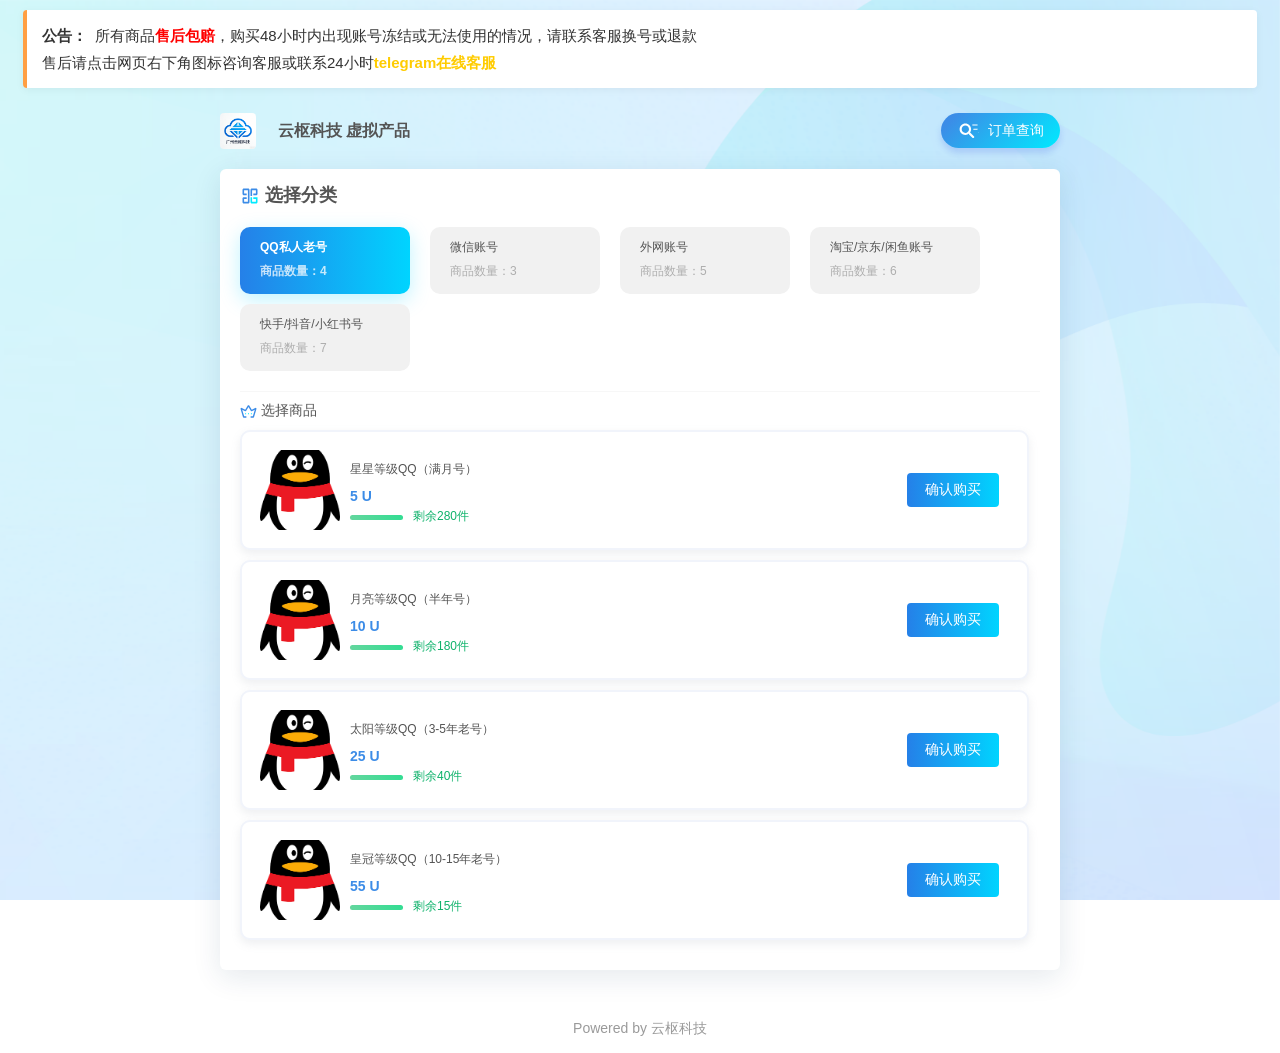
<file: index.html>
<!DOCTYPE html>
<html lang="zh-cn">
<head>
    <meta charset="UTF-8">
    <meta name="viewport" content="width=device-width, initial-scale=1, maximum-scale=1">
    <title>云枢科技 虚拟产品</title>
    <meta name="Keywords" content="QQ账号, 微信账号, 抖音账号, 推特twitter号, 电报telegram号, 自助买号, 账号批发">
    <meta name="Description" content="云枢科技，提供各类账号，自动发货，安全稳定！">
    <link rel="stylesheet" href="assets/luna/layui/css/layui.css">
    <link rel="stylesheet" href="assets/luna/main.css">
    <link rel="shortcut icon" href="/assets/style/favicon.ico" />
    <style>
        /* 顶部公告样式 */
        .top-notice {
            background: #ffffff;
            border-left: 4px solid #ff9f43;
            padding: 12px 15px;
            margin: 10px auto;
            max-width: 1200px;
            font-size: 15px;
            line-height: 1.8;
            color: #333;
            border-radius: 4px;
            box-shadow: 0 2px 8px rgba(0,0,0,0.05);
        }
        .top-notice p {
            margin: 0;
            padding: 0;
        }
        .notice-title {
            font-weight: bold;
            color: #333;
            margin-right: 8px;
        }
        .red-text {
            color: red;
            font-weight: bold;
        }
        .yellow-text {
            color: #ffcc00;
            font-weight: bold;
            text-decoration: none;
        }
        .yellow-text:hover {
            text-decoration: underline;
        }

        .goods-box {
            display: none !important;
            position: relative;
        }
        .goods-box.show {
            display: flex !important;
            align-items: center !important;
        }
        .cate-box.active {
            background: linear-gradient(90deg, #2580e8, #00d4ff) !important;
            color: #ffffff !important;
            box-shadow: 0 6px 20px rgba(0, 212, 255, 0.25) !important;
        }
        .cate-box.active p,
        .cate-box.active div {
            color: #FFFFFF !important;
            font-weight: bold !important;
        }

        /* 购买按钮放在最右侧，不影响原有布局 */
        .buy-btn {
            margin-left: auto !important;
            margin-right: 10px !important;
            background: linear-gradient(90deg, #2580e8, #00d4ff);
            color: #fff;
            border: none;
            padding: 8px 18px;
            border-radius: 4px;
            cursor: pointer;
            font-size: 14px;
            white-space: nowrap;
        }
        .buy-btn:hover {
            opacity: 0.9;
        }

        /* 弹窗样式 */
        .popup-overlay {
            position: fixed;
            top: 0;
            left: 0;
            width: 100%;
            height: 100%;
            background: rgba(0,0,0,0.5);
            z-index: 9998;
            display: none;
            justify-content: center;
            align-items: center;
        }
        .popup {
            background: #fff;
            width: 90%;
            max-width: 500px;
            border-radius: 8px;
            padding: 20px;
            box-shadow: 0 10px 30px rgba(0,0,0,0.2);
        }
        .popup-title {
            color: red;
            font-weight: bold;
            font-size: 16px;
            margin-bottom: 15px;
            line-height: 1.6;
        }
        .popup-form .layui-form-item {
            margin-bottom: 15px;
        }
        .popup-form label {
            display: block;
            margin-bottom: 5px;
            font-size: 14px;
        }
        .popup-form input {
            width: 100%;
            padding: 10px;
            border: 1px solid #ddd;
            border-radius: 4px;
            font-size: 14px;
        }
        .popup-btns {
            display: flex;
            gap: 10px;
            margin-top: 20px;
        }
        .popup-btns button {
            flex: 1;
            padding: 10px;
            border: none;
            border-radius: 4px;
            cursor: pointer;
            font-size: 14px;
        }
        .popup-confirm {
            background: linear-gradient(90deg, #2580e8, #00d4ff);
            color: #fff;
        }
        .popup-cancel {
            background: #f0f0f0;
            color: #333;
        }

        /* 数量选择器样式 */
        .quantity-selector {
            display: flex;
            align-items: center;
            gap: 10px;
        }
        .quantity-btn {
            width: 36px;
            height: 36px;
            border: 1px solid #ddd;
            background: #fff;
            border-radius: 4px;
            cursor: pointer;
            font-size: 18px;
            display: flex;
            align-items: center;
            justify-content: center;
        }
        .quantity-btn:hover {
            background: #f5f5f5;
        }
        .quantity-input {
            width: 60px;
            text-align: center;
            padding: 8px;
            border: 1px solid #ddd;
            border-radius: 4px;
        }
        .total-price {
            margin-top: 5px;
            font-size: 14px;
            color: #666;
        }
        .total-price span {
            color: #ff6b6b;
            font-weight: bold;
        }

        /* 客服按钮 */
        [data-crisp-client="true"] [role="button"],
        .crisp-client [role="button"] {
            transform: scale(1.6) !important;
            filter: drop-shadow(0 6px 16px rgba(0,180,255,0.55)) !important;
            z-index: 9999 !important;
        }
    </style>
</head>
<body>

<!-- 顶部独立公告栏 -->
<div class="top-notice">
    <p><span class="notice-title">公告：</span>所有商品<span class="red-text">售后包赔</span>，购买48小时内出现账号冻结或无法使用的情况，请联系客服换号或退款</p>
    <p>售后请点击网页右下角图标咨询客服或联系24小时<a href="https://t.me/technology850" target="_blank" class="yellow-text">telegram在线客服</a></p>
</div>

<div class="background"></div>
<div class="header">
    <div class="layui-row">
        <div class="layui-col-md8 layui-col-md-offset2 layui-col-sm12">
            <div class="header-box">
                <a href="index.html">
                    <img src="assets/luna/img/mylogo.png" style="width:36px;height:36px;vertical-align:middle;margin-right:8px;border-radius:4px;">
                    <div class="info">云枢科技 虚拟产品</div>
                </a>
                <div class="query layui-hide-xs">
                    <a href="order-search.html">
                        <svg t="1602923269232" class="icon" viewBox="0 0 1024 1024" width="20" height="20">
                            <path d="M965.6 447.2 752 447.2c-14.4 0-26.4-12-26.4-26.4 0-14.4 12-26.4 26.4-26.4l213.6 0c-14.4 0-26.4 12-26.4 26.4C940.8 435.2 952.8 447.2 965.6 447.2zM965.6 233.6 699.2 233.6c-14.4 0-26.4-12-26.4-26.4 0-14.4 12-26.4 26.4-26.4l267.2 0c-14.4 0-26.4 12-26.4 26.4C940.8 221.6 952.8 233.6 965.6 233.6zM606.4 623.2l156.8 156.8c21.6 21.6 21.6 56.8 0 78.4-21.6 21.6-56.8 21.6-78.4 0L528 701.6c-16-16-20-39.2-12-59.2-51.2 44-117.6 72-190.4 72-162.4 0-293.6-131.2-293.6-293.6s131.2-293.6 293.6-293.6 293.6 131.2 293.6 293.6c0 72.8-28 139.2-72 190.4C567.2 603.2 590.4 607.2 606.4 623.2zM324.8 233.6c-103.2 0-187.2 84-187.2 187.2s84 187.2 187.2 187.2S512 523.2 512 420 428 233.6 324.8 233.6zM805.6 607.2l160 0c-14.4 0-26.4-12-26.4-26.4 0 14.4 12 26.4 26.4 26.4l160 0c14.4 0 26.4 12 26.4 26.4C992.8 619.2 980.8 607.2 965.6 607.2z" fill="#ffffff"></path>
                        </svg>
                        <span>订单查询</span>
                    </a>
                </div>
            </div>
        </div>
    </div>
</div>

<div class="main layui-hide-sm layui-show-xs">
    <div class="layui-row">
        <div class="layui-col-md8 layui-col-md-offset2 layui-col-sm12">
            <div class="main-box">
                <div class="title">
                    <p class="tit">公告:</p>
                </div>
                <div class="goods">
                    <div class="tips"><p style="color: #000; line-height: 1.8; font-size: 14.4px;">公告：<br>1. <span style="color:red;">主营全类型账号</span>，QQ/微信/支付宝/抖音/B站/小红书/闲鱼/淘宝/京东...<br>2. 购买自动发货，有任何问题请 <a href="https://t.me/technology850" style="color: #ffcc00; text-decoration: none;">联系客服</a></p></div>
                </div>
            </div>
        </div>
    </div>
</div>

<div class="main">
    <div class="layui-row">
        <div class="layui-col-md8 layui-col-md-offset2 layui-col-sm12">
            <div class="main-box">
                <div class="title">
                    <svg viewBox="0 0 1024 1024" width="20" height="20">
                        <path d="M619.52 578.56V808.96h194.56V660.48h-133.12v-81.92h215.04V849.92l-40.96 40.96h-276.48l-40.96-40.96V578.56z" fill="#00EAFF"></path>
                        <path d="M619.52 512V215.04h194.56v172.032h-133.12v81.92h174.08l40.96-40.96V174.08l-40.96-40.96h-276.48l-40.96 40.96v337.92z" fill="#3C8CE7"></path>
                        <path d="M445.44 890.88h-276.48l-40.96-40.96V619.52l40.96-40.96h174.08v81.92h-133.12V808.96h194.56V215.04h-194.56v172.032h133.12v81.92h-174.08l-40.96-40.96V174.08l40.96-40.96h276.48l40.96 40.96v675.84z" fill="#3C8CE7"></path>
                    </svg>
                    <span>选择分类</span>
                </div>

                <div class="cate">
                    <div class="cate-box active" data-group="1"><p>QQ私人老号</p><div>商品数量：4</div></div>
                    <div class="cate-box" data-group="2"><p>微信账号</p><div>商品数量：3</div></div>
                    <div class="cate-box" data-group="3"><p>外网账号</p><div>商品数量：5</div></div>
                    <div class="cate-box" data-group="4"><p>淘宝/京东/闲鱼账号</p><div>商品数量：6</div></div>
                    <div class="cate-box" data-group="5"><p>快手/抖音/小红书号</p><div>商品数量：7</div></div>
                </div>

                <div class="goods">
                    <p class="title-2">
                        <svg viewBox="0 0 1024 1024" width="17" height="17">
                            <path d="M803.84 883.712h-163.84v-81.92h133.12l118.784-393.216-178.176 95.232-55.296-15.36L512 240.64 365.568 488.448l-55.296 15.36-178.176-95.232 118.784 393.216h133.12v81.92h-163.84l-38.912-28.672L25.6 336.896l58.368-47.104 230.4 122.88 162.816-272.384h69.632l162.816 272.384 230.4-122.88 58.368 47.104-155.648 518.144z" fill="#3C8CE7"></path>
                            <path d="M305.152 620.544h61.44v61.44h-61.44zM481.28 620.544h61.44v61.44h-61.44zM657.408 620.544h61.44v61.44h-61.44z" fill="#00EAFF"></path>
                        </svg>
                        <span>选择商品</span>
                    </p>

                    <div class="goods-list">
                        <!-- QQ -->
                        <a class="goods-box show" data-group="1">
                            <div class="picture"><img src="assets/luna/img/qq-xingxing.png"></div>
                            <div class="msg">
                                <div class="goods-name">星星等级QQ（满月号）</div>
                                <div class="goods-price">5 U</div>
                                <div class="goods-num"><div><p style="width:100%"></p></div><span>剩余280件</span></div>
                            </div>
                            <button class="buy-btn" onclick="openPopup('星星等级QQ（满月号）','5 U', 280)">确认购买</button>
                        </a>
                        <a class="goods-box show" data-group="1">
                            <div class="picture"><img src="assets/luna/img/qq-yueliang.png"></div>
                            <div class="msg">
                                <div class="goods-name">月亮等级QQ（半年号）</div>
                                <div class="goods-price">10 U</div>
                                <div class="goods-num"><div><p style="width:100%"></p></div><span>剩余180件</span></div>
                            </div>
                            <button class="buy-btn" onclick="openPopup('月亮等级QQ（半年号）','10 U', 180)">确认购买</button>
                        </a>
                        <a class="goods-box show" data-group="1">
                            <div class="picture"><img src="assets/luna/img/qq-taiyang.png"></div>
                            <div class="msg">
                                <div class="goods-name">太阳等级QQ（3-5年老号）</div>
                                <div class="goods-price">25 U</div>
                                <div class="goods-num"><div><p style="width:100%"></p></div><span>剩余40件</span></div>
                            </div>
                            <button class="buy-btn" onclick="openPopup('太阳等级QQ（3-5年老号）','25 U', 40)">确认购买</button>
                        </a>
                        <a class="goods-box show" data-group="1">
                            <div class="picture"><img src="assets/luna/img/qq-huangguan.png"></div>
                            <div class="msg">
                                <div class="goods-name">皇冠等级QQ（10-15年老号）</div>
                                <div class="goods-price">55 U</div>
                                <div class="goods-num"><div><p style="width:100%"></p></div><span>剩余15件</span></div>
                            </div>
                            <button class="buy-btn" onclick="openPopup('皇冠等级QQ（10-15年老号）','55 U', 15)">确认购买</button>
                        </a>

                        <!-- 微信 -->
                        <a class="goods-box" data-group="2">
                            <div class="picture"><img src="assets/luna/img/wx-weiming.jpg"></div>
                            <div class="msg">
                                <div class="goods-name">国卡私人老号（未实名）</div>
                                <div class="goods-price">42 U</div>
                                <div class="goods-num"><div><p style="width:100%"></p></div><span>剩余12件</span></div>
                            </div>
                            <button class="buy-btn" onclick="openPopup('国卡私人老号（未实名）','42 U', 12)">确认购买</button>
                        </a>
                        <a class="goods-box" data-group="2">
                            <div class="picture"><img src="assets/luna/img/wx-ming.jpg"></div>
                            <div class="msg">
                                <div class="goods-name">国卡私人老号（已实名未绑卡）</div>
                                <div class="goods-price">120 U</div>
                                <div class="goods-num"><div><p style="width:100%"></p></div><span>剩余4件</span></div>
                            </div>
                            <button class="buy-btn" onclick="openPopup('国卡私人老号（已实名未绑卡）','120 U', 4)">确认购买</button>
                        </a>
                        <a class="goods-box" data-group="2">
                            <div class="picture"><img src="assets/luna/img/wx-full.jpg"></div>
                            <div class="msg">
                                <div class="goods-name">国卡私人老号（已实名已绑卡）</div>
                                <div class="goods-price">200 U</div>
                                <div class="goods-num"><div><p style="width:100%"></p></div><span>剩余11件</span></div>
                            </div>
                            <button class="buy-btn" onclick="openPopup('国卡私人老号（已实名已绑卡）','200 U', 11)">确认购买</button>
                        </a>

                        <!-- 外网 -->
                        <a class="goods-box" data-group="3">
                            <div class="picture"><img src="assets/luna/img/tg-half.png"></div>
                            <div class="msg">
                                <div class="goods-name">纸飞机Telegram（美国加拿大半年号）</div>
                                <div class="goods-price">5 U</div>
                                <div class="goods-num"><div><p style="width:100%"></p></div><span>剩余126件</span></div>
                            </div>
                            <button class="buy-btn" onclick="openPopup('纸飞机Telegram（美国加拿大半年号）','5 U', 126)">确认购买</button>
                        </a>
                        <a class="goods-box" data-group="3">
                            <div class="picture"><img src="assets/luna/img/tg-year.png"></div>
                            <div class="msg">
                                <div class="goods-name">纸飞机Telegram（美国加拿大一年号）</div>
                                <div class="goods-price">10 U</div>
                                <div class="goods-num"><div><p style="width:100%"></p></div><span>剩余93件</span></div>
                            </div>
                            <button class="buy-btn" onclick="openPopup('纸飞机Telegram（美国加拿大一年号）','10 U', 93)">确认购买</button>
                        </a>
                        <a class="goods-box" data-group="3">
                            <div class="picture"><img src="assets/luna/img/x-twitter.png"></div>
                            <div class="msg">
                                <div class="goods-name">X账号（Twitter推特）（单卡半年号）</div>
                                <div class="goods-price">5 U</div>
                                <div class="goods-num"><div><p style="width:100%"></p></div><span>剩余77件</span></div>
                            </div>
                            <button class="buy-btn" onclick="openPopup('X账号（Twitter推特）（单卡半年号）','5 U', 77)">确认购买</button>
                        </a>
                        <a class="goods-box" data-group="3">
                            <div class="picture"><img src="assets/luna/img/x-twitter.png"></div>
                            <div class="msg">
                                <div class="goods-name">X账号（Twitter推特）（一年耐用号）</div>
                                <div class="goods-price">9 U</div>
                                <div class="goods-num"><div><p style="width:100%"></p></div><span>剩余41件</span></div>
                            </div>
                            <button class="buy-btn" onclick="openPopup('X账号（Twitter推特）（一年耐用号）','9 U', 41)">确认购买</button>
                        </a>
                        <a class="goods-box" data-group="3">
                            <div class="picture"><img src="assets/luna/img/instagram.jpg"></div>
                            <div class="msg">
                                <div class="goods-name">Instagram账号（半年老号）</div>
                                <div class="goods-price">6 U</div>
                                <div class="goods-num"><div><p style="width:100%"></p></div><span>剩余59件</span></div>
                            </div>
                            <button class="buy-btn" onclick="openPopup('Instagram账号（半年老号）','6 U', 59)">确认购买</button>
                        </a>

                        <!-- 淘宝/京东/闲鱼 -->
                        <a class="goods-box" data-group="4">
                            <div class="picture"><img src="assets/luna/img/tb.png"></div>
                            <div class="msg">
                                <div class="goods-name">淘宝国卡私人老号（接码直登）</div>
                                <div class="goods-price">10 U</div>
                                <div class="goods-num"><div><p style="width:100%"></p></div><span>剩余132件</span></div>
                            </div>
                            <button class="buy-btn" onclick="openPopup('淘宝国卡私人老号（接码直登）','10 U', 132)">确认购买</button>
                        </a>
                        <a class="goods-box" data-group="4">
                            <div class="picture"><img src="assets/luna/img/tb.png"></div>
                            <div class="msg">
                                <div class="goods-name">淘宝实名老号（可正常购物）</div>
                                <div class="goods-price">28 U</div>
                                <div class="goods-num"><div><p style="width:100%"></p></div><span>剩余66件</span></div>
                            </div>
                            <button class="buy-btn" onclick="openPopup('淘宝实名老号（可正常购物）','28 U', 66)">确认购买</button>
                        </a>
                        <a class="goods-box" data-group="4">
                            <div class="picture"><img src="assets/luna/img/jd.jpg"></div>
                            <div class="msg">
                                <div class="goods-name">京东国卡私人老号（接码直登）</div>
                                <div class="goods-price">6 U</div>
                                <div class="goods-num"><div><p style="width:100%"></p></div><span>剩余147件</span></div>
                            </div>
                            <button class="buy-btn" onclick="openPopup('京东国卡私人老号（接码直登）','6 U', 147)">确认购买</button>
                        </a>
                        <a class="goods-box" data-group="4">
                            <div class="picture"><img src="assets/luna/img/jd.jpg"></div>
                            <div class="msg">
                                <div class="goods-name">京东实名活跃号（正常使用）</div>
                                <div class="goods-price">18 U</div>
                                <div class="goods-num"><div><p style="width:100%"></p></div><span>剩余53件</span></div>
                            </div>
                            <button class="buy-btn" onclick="openPopup('京东实名活跃号（正常使用）','18 U', 53)">确认购买</button>
                        </a>
                        <a class="goods-box" data-group="4">
                            <div class="picture"><img src="assets/luna/img/xy.jpg"></div>
                            <div class="msg">
                                <div class="goods-name">闲鱼国卡私人老号（已实名已绑支付宝）</div>
                                <div class="goods-price">35 U</div>
                                <div class="goods-num"><div><p style="width:100%"></p></div><span>剩余39件</span></div>
                            </div>
                            <button class="buy-btn" onclick="openPopup('闲鱼国卡私人老号（已实名已绑支付宝）','35 U', 39)">确认购买</button>
                        </a>
                        <a class="goods-box" data-group="4">
                            <div class="picture"><img src="assets/luna/img/xy.jpg"></div>
                            <div class="msg">
                                <div class="goods-name">闲鱼高权重活跃号（已实名已绑定支付宝）</div>
                                <div class="goods-price">66 U</div>
                                <div class="goods-num"><div><p style="width:100%"></p></div><span>剩余17件</span></div>
                            </div>
                            <button class="buy-btn" onclick="openPopup('闲鱼高权重活跃号（已实名已绑定支付宝）','66 U', 17)">确认购买</button>
                        </a>

                        <!-- 快手/抖音/小红书 -->
                        <a class="goods-box" data-group="5">
                            <div class="picture"><img src="assets/luna/img/ks.png"></div>
                            <div class="msg">
                                <div class="goods-name">快手直登私人国卡一年号</div>
                                <div class="goods-price">10 U</div>
                                <div class="goods-num"><div><p style="width:100%"></p></div><span>剩余113件</span></div>
                            </div>
                            <button class="buy-btn" onclick="openPopup('快手直登私人国卡一年号','10 U', 113)">确认购买</button>
                        </a>
                        <a class="goods-box" data-group="5">
                            <div class="picture"><img src="assets/luna/img/ks.png"></div>
                            <div class="msg">
                                <div class="goods-name">快手实名成品号（带作品）</div>
                                <div class="goods-price">32 U</div>
                                <div class="goods-num"><div><p style="width:100%"></p></div><span>剩余42件</span></div>
                            </div>
                            <button class="buy-btn" onclick="openPopup('快手实名成品号（带作品）','32 U', 42)">确认购买</button>
                        </a>
                        <a class="goods-box" data-group="5">
                            <div class="picture"><img src="assets/luna/img/dy.jpg"></div>
                            <div class="msg">
                                <div class="goods-name">抖音直登私人国卡一年号</div>
                                <div class="goods-price">9 U</div>
                                <div class="goods-num"><div><p style="width:100%"></p></div><span>剩余128件</span></div>
                            </div>
                            <button class="buy-btn" onclick="openPopup('抖音直登私人国卡一年号','9 U', 128)">确认购买</button>
                        </a>
                        <a class="goods-box" data-group="5">
                            <div class="picture"><img src="assets/luna/img/dy.jpg"></div>
                            <div class="msg">
                                <div class="goods-name">抖音实名白号（可开播）</div>
                                <div class="goods-price">29 U</div>
                                <div class="goods-num"><div><p style="width:100%"></p></div><span>剩余37件</span></div>
                            </div>
                            <button class="buy-btn" onclick="openPopup('抖音实名白号（可开播）','29 U', 37)">确认购买</button>
                        </a>
                        <a class="goods-box" data-group="5">
                            <div class="picture"><img src="assets/luna/img/dy.jpg"></div>
                            <div class="msg">
                                <div class="goods-name">抖音千粉成品号</div>
                                <div class="goods-price">88 U</div>
                                <div class="goods-num"><div><p style="width:100%"></p></div><span>剩余9件</span></div>
                            </div>
                            <button class="buy-btn" onclick="openPopup('抖音千粉成品号','88 U', 9)">确认购买</button>
                        </a>
                        <a class="goods-box" data-group="5">
                            <div class="picture"><img src="assets/luna/img/xhs.png"></div>
                            <div class="msg">
                                <div class="goods-name">小红书私人国卡一年号</div>
                                <div class="goods-price">12 U</div>
                                <div class="goods-num"><div><p style="width:100%"></p></div><span>剩余94件</span></div>
                            </div>
                            <button class="buy-btn" onclick="openPopup('小红书私人国卡一年号','12 U', 94)">确认购买</button>
                        </a>
                        <a class="goods-box" data-group="5">
                            <div class="picture"><img src="assets/luna/img/xhs.png"></div>
                            <div class="msg">
                                <div class="goods-name">小红书实名种草号</div>
                                <div class="goods-price">38 U</div>
                                <div class="goods-num"><div><p style="width:100%"></p></div><span>剩余26件</span></div>
                            </div>
                            <button class="buy-btn" onclick="openPopup('小红书实名种草号','38 U', 26)">确认购买</button>
                        </a>

                    </div>
                </div>
            </div>
        </div>
    </div>
</div>

<div class="footer">
    <div class="layui-row">
        <div class="layui-col-md8 layui-col-md-offset2 layui-col-sm12">
            <p>Powered by 云枢科技</p>
        </div>
    </div>
</div>

<div class="query-m">
    <a href="order-search.html">
        <svg t="1602926403006" class="icon" viewBox="0 0 1024 1024" width="30" height="30">
            <path d="M320.512 428.032h382.976v61.44H320.512zM320.512 616.448h320.512v61.44H320.512z" fill="#ffffff"></path>
            <path d="M802.816 937.984H221.184l-40.96-40.96V126.976l40.96-40.96h346.112l26.624 10.24 137.216 117.76 98.304 79.872 15.36 31.744v571.392l-41.984 40.96z m-540.672-81.92h500.736V345.088L677.888 276.48 550.912 167.936H262.144v688.128z" fill="#ffffff"></path>
        </svg>
        <span>查单</span>
    </a>
</div>

<!-- 购买弹窗 -->
<div class="popup-overlay" id="popupOverlay">
    <div class="popup">
        <div class="popup-title">
            公告：商品付款后自动跳转发货并发送至填写的邮箱，若付款后未跳转请点击查询订单或查看邮箱，有任何问题请点击首页右下角聊天窗口咨询或联系24小时telegram客服
        </div>
        <form class="popup-form" id="purchaseForm">
            <div class="layui-form-item">
                <label>商品名称：</label>
                <input type="text" id="popupGoodsName" readonly>
            </div>
            <div class="layui-form-item">
                <label>购买数量：</label>
                <div class="quantity-selector">
                    <button type="button" class="quantity-btn" onclick="changeQuantity(-1)">-</button>
                    <input type="number" id="popupQuantity" class="quantity-input" value="1" min="1" max="1" oninput="calculateTotal()">
                    <button type="button" class="quantity-btn" onclick="changeQuantity(1)">+</button>
                </div>
                <div class="total-price">
                    商品单价：<span id="unitPrice"></span> | 总价：<span id="totalPrice"></span>
                </div>
            </div>
            <div class="layui-form-item">
                <label>卡密（用于查询订单）：</label>
                <input type="text" id="popupCard" placeholder="请输入卡密" required>
            </div>
            <div class="layui-form-item">
                <label>邮箱（用于接收账密链接）：</label>
                <input type="email" id="popupEmail" placeholder="请输入邮箱" required>
            </div>
            <div class="popup-btns">
                <button type="button" class="popup-cancel" onclick="closePopup()">取消</button>
                <button type="submit" class="popup-confirm">确认购买并支付</button>
            </div>
        </form>
    </div>
</div>

<script>
    // 分类切换
    document.addEventListener('DOMContentLoaded', function() {
        const cateBoxes = document.querySelectorAll('.cate-box');
        cateBoxes.forEach(box => {
            box.addEventListener('click', function() {
                cateBoxes.forEach(b => b.classList.remove('active'));
                this.classList.add('active');
                const group = this.dataset.group;
                document.querySelectorAll('.goods-box').forEach(g => g.classList.remove('show'));
                document.querySelectorAll(`.goods-box[data-group="${group}"]`).forEach(g => g.classList.add('show'));
            });
        });
    });

    // 弹窗
    let currentGoods = {};
    function openPopup(name, price, stock) {
        const unitPrice = parseFloat(price.split(' ')[0]);
        currentGoods = { name, price: unitPrice, stock };
        document.getElementById('popupGoodsName').value = name;
        document.getElementById('popupQuantity').max = stock;
        document.getElementById('popupQuantity').value = 1;
        document.getElementById('unitPrice').textContent = price;
        calculateTotal();
        document.getElementById('popupOverlay').style.display = 'flex';
    }
    function closePopup() {
        document.getElementById('popupOverlay').style.display = 'none';
        document.getElementById('purchaseForm').reset();
    }

    // 数量变更
    function changeQuantity(delta) {
        const input = document.getElementById('popupQuantity');
        let value = parseInt(input.value) + delta;
        value = Math.max(1, Math.min(value, parseInt(input.max)));
        input.value = value;
        calculateTotal();
    }

    // 计算总价
    function calculateTotal() {
        const quantity = parseInt(document.getElementById('popupQuantity').value);
        const total = currentGoods.price * quantity;
        document.getElementById('totalPrice').textContent = `${total} U`;
    }

    // 提交后跳转到支付页
    document.getElementById('purchaseForm').addEventListener('submit', function(e) {
        e.preventDefault();
        const card = document.getElementById('popupCard').value;
        const email = document.getElementById('popupEmail').value;
        const goods = currentGoods.name;
        const price = currentGoods.price;
        const quantity = parseInt(document.getElementById('popupQuantity').value);
        const total = price * quantity;

        location.href = `pay.html?name=${encodeURIComponent(goods)}&price=${encodeURIComponent(price)}&quantity=${quantity}&total=${total}&card=${encodeURIComponent(card)}&email=${encodeURIComponent(email)}`;
    });
</script>

<!-- Crisp 在线客服 -->
<script type="text/javascript">
window.$crisp = [];
window.CRISP_WEBSITE_ID = "3263b86f-9e8f-423b-ad47-721e51ac2db6";
(function() {
  var d = document;
  var s = d.createElement("script");
  s.src = "https://client.crisp.chat/l.js";
  s.async = 1;
  d.getElementsByTagName("head")[0].appendChild(s);
})();
</script>
</body>
</html>
</file>
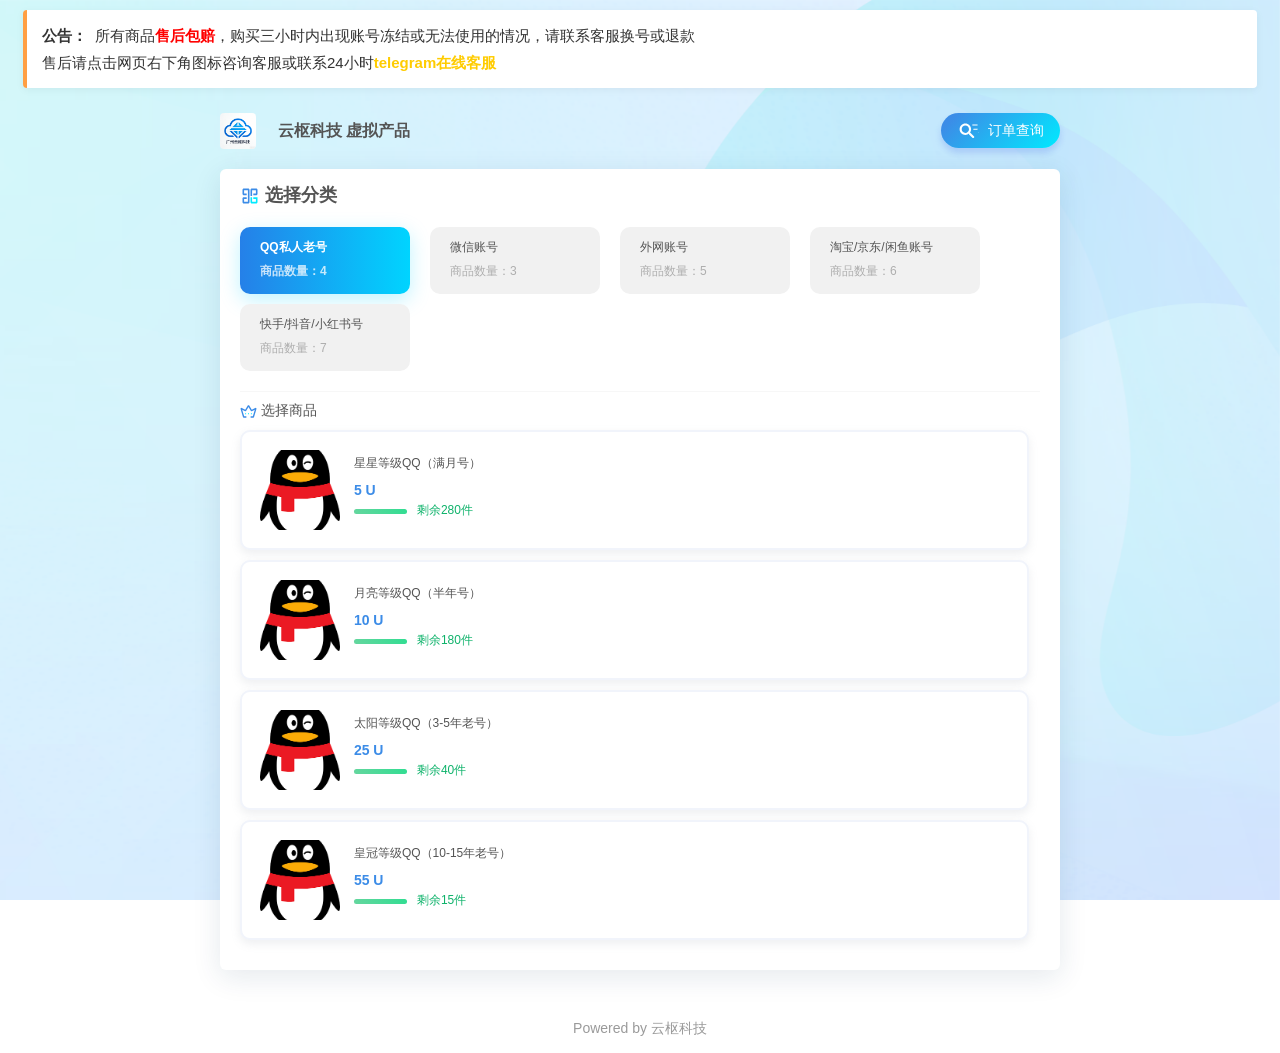
<file: lieying.xyz_20260325133133/index.html>
<!DOCTYPE html>
<html lang="zh-cn">
<head>
    <meta charset="UTF-8">
    <meta name="viewport" content="width=device-width, initial-scale=1, maximum-scale=1">
    <title>云枢科技 虚拟产品</title>
    <meta name="Keywords" content="QQ账号, 微信账号, 抖音账号, 推特twitter号, 电报telegram号, 自助买号, 账号批发">
    <meta name="Description" content="云枢科技，提供各类账号，自动发货，安全稳定！">
    <link rel="stylesheet" href="assets/luna/layui/css/layui.css">
    <link rel="stylesheet" href="assets/luna/main.css">
    <link rel="shortcut icon" href="/assets/style/favicon.ico" />
    <style>
        /* 顶部公告样式 - 改为白色背景，和商品栏一致 */
        .top-notice {
            background: #ffffff;
            border-left: 4px solid #ff9f43;
            padding: 12px 15px;
            margin: 10px auto;
            max-width: 1200px;
            font-size: 15px;
            line-height: 1.8;
            color: #333;
            border-radius: 4px;
            box-shadow: 0 2px 8px rgba(0,0,0,0.05);
        }
        .top-notice p {
            margin: 0;
            padding: 0;
        }
        .notice-title {
            font-weight: bold;
            color: #333;
            margin-right: 8px;
        }
        .red-text {
            color: red;
            font-weight: bold;
        }
        .yellow-text {
            color: #ffcc00;
            font-weight: bold;
            text-decoration: none;
        }
        .yellow-text:hover {
            text-decoration: underline;
        }

        .goods-box { display: none !important; }
        .goods-box.show { display: block !important; }
        .cate-box.active {
            background: linear-gradient(90deg, #2580e8, #00d4ff) !important;
            color: #ffffff !important;
            box-shadow: 0 6px 20px rgba(0, 212, 255, 0.25) !important;
        }
        .cate-box.active p,
        .cate-box.active div {
            color: #FFFFFF !important;
            font-weight: bold !important;
        }

        /* 【只放大、位置不变：更醒目】 */
        [data-crisp-client="true"] [role="button"],
        .crisp-client [role="button"] {
            transform: scale(1.6) !important;
            filter: drop-shadow(0 6px 16px rgba(0,180,255,0.55)) !important;
            z-index: 9999 !important;
        }
    </style>
</head>
<body>

<!-- 顶部独立公告栏 -->
<div class="top-notice">
    <p><span class="notice-title">公告：</span>所有商品<span class="red-text">售后包赔</span>，购买三小时内出现账号冻结或无法使用的情况，请联系客服换号或退款</p>
    <p>售后请点击网页右下角图标咨询客服或联系24小时<a href="https://t.me/technology850" target="_blank" class="yellow-text">telegram在线客服</a></p>
</div>

<div class="background"></div>
<div class="header">
    <div class="layui-row">
        <div class="layui-col-md8 layui-col-md-offset2 layui-col-sm12">
            <div class="header-box">
                <a href="index.html">
                    <img src="assets/luna/img/mylogo.png" style="width:36px;height:36px;vertical-align:middle;margin-right:8px;border-radius:4px;">
                    <div class="info">云枢科技 虚拟产品</div>
                </a>
                <div class="query layui-hide-xs">
                    <a href="order-search.html">
                        <svg t="1602923269232" class="icon" viewBox="0 0 1024 1024" width="20" height="20">
                            <path d="M965.6 447.2 752 447.2c-14.4 0-26.4-12-26.4-26.4 0-14.4 12-26.4 26.4-26.4l213.6 0c-14.4 0-26.4 12-26.4 26.4C940.8 435.2 952.8 447.2 965.6 447.2zM965.6 233.6 699.2 233.6c-14.4 0-26.4-12-26.4-26.4 0-14.4 12-26.4 26.4-26.4l267.2 0c-14.4 0-26.4 12-26.4 26.4C940.8 221.6 952.8 233.6 965.6 233.6zM606.4 623.2l156.8 156.8c21.6 21.6 21.6 56.8 0 78.4-21.6 21.6-56.8 21.6-78.4 0L528 701.6c-16-16-20-39.2-12-59.2-51.2 44-117.6 72-190.4 72-162.4 0-293.6-131.2-293.6-293.6s131.2-293.6 293.6-293.6 293.6 131.2 293.6 293.6c0 72.8-28 139.2-72 190.4C567.2 603.2 590.4 607.2 606.4 623.2zM324.8 233.6c-103.2 0-187.2 84-187.2 187.2s84 187.2 187.2 187.2S512 523.2 512 420 428 233.6 324.8 233.6zM805.6 607.2l160 0c-14.4 0-26.4-12-26.4-26.4 0 14.4 12 26.4 26.4 26.4l160 0c14.4 0 26.4 12 26.4 26.4C992.8 619.2 980.8 607.2 965.6 607.2z" fill="#ffffff"></path>
                        </svg>
                        <span>订单查询</span>
                    </a>
                </div>
            </div>
        </div>
    </div>
</div>

<div class="main layui-hide-sm layui-show-xs">
    <div class="layui-row">
        <div class="layui-col-md8 layui-col-md-offset2 layui-col-sm12">
            <div class="main-box">
                <div class="title">
                    <p class="tit">公告:</p>
                </div>
                <div class="goods">
                    <div class="tips"><p style="color: #000; line-height: 1.8; font-size: 14.4px;">公告：<br>1. <span style="color:red;">主营全类型账号</span>，QQ/微信/支付宝/抖音/B站/小红书/闲鱼/淘宝/京东...<br>2. 购买自动发货，有任何问题请 <a href="https://t.me/technology850" style="color: #ffcc00; text-decoration: none;">联系客服</a></p></div>
                </div>
            </div>
        </div>
    </div>
</div>

<div class="main">
    <div class="layui-row">
        <div class="layui-col-md8 layui-col-md-offset2 layui-col-sm12">
            <div class="main-box">
                <div class="title">
                    <svg viewBox="0 0 1024 1024" width="20" height="20">
                        <path d="M619.52 578.56V808.96h194.56V660.48h-133.12v-81.92h215.04V849.92l-40.96 40.96h-276.48l-40.96-40.96V578.56z" fill="#00EAFF"></path>
                        <path d="M619.52 512V215.04h194.56v172.032h-133.12v81.92h174.08l40.96-40.96V174.08l-40.96-40.96h-276.48l-40.96 40.96v337.92z" fill="#3C8CE7"></path>
                        <path d="M445.44 890.88h-276.48l-40.96-40.96V619.52l40.96-40.96h174.08v81.92h-133.12V808.96h194.56V215.04h-194.56v172.032h133.12v81.92h-174.08l-40.96-40.96V174.08l40.96-40.96h276.48l40.96 40.96v675.84z" fill="#3C8CE7"></path>
                    </svg>
                    <span>选择分类</span>
                </div>

                <div class="cate">
                    <div class="cate-box active" data-group="1"><p>QQ私人老号</p><div>商品数量：4</div></div>
                    <div class="cate-box" data-group="2"><p>微信账号</p><div>商品数量：3</div></div>
                    <div class="cate-box" data-group="3"><p>外网账号</p><div>商品数量：5</div></div>
                    <div class="cate-box" data-group="4"><p>淘宝/京东/闲鱼账号</p><div>商品数量：6</div></div>
                    <div class="cate-box" data-group="5"><p>快手/抖音/小红书号</p><div>商品数量：7</div></div>
                </div>

                <div class="goods">
                    <p class="title-2">
                        <svg viewBox="0 0 1024 1024" width="17" height="17">
                            <path d="M803.84 883.712h-163.84v-81.92h133.12l118.784-393.216-178.176 95.232-55.296-15.36L512 240.64 365.568 488.448l-55.296 15.36-178.176-95.232 118.784 393.216h133.12v81.92h-163.84l-38.912-28.672L25.6 336.896l58.368-47.104 230.4 122.88 162.816-272.384h69.632l162.816 272.384 230.4-122.88 58.368 47.104-155.648 518.144z" fill="#3C8CE7"></path>
                            <path d="M305.152 620.544h61.44v61.44h-61.44zM481.28 620.544h61.44v61.44h-61.44zM657.408 620.544h61.44v61.44h-61.44z" fill="#00EAFF"></path>
                        </svg>
                        <span>选择商品</span>
                    </p>

                    <div class="goods-list">
                        <!-- QQ -->
                        <a onclick="toPay('星星等级QQ（满月号）','5 U')" class="goods-box show" data-group="1">
                            <div class="picture"><img src="assets/luna/img/qq-xingxing.png"></div>
                            <div class="msg">
                                <div class="goods-name">星星等级QQ（满月号）</div>
                                <div class="goods-price">5 U</div>
                                <div class="goods-num"><div><p style="width:100%"></p></div><span>剩余280件</span></div>
                            </div>
                        </a>
                        <a onclick="toPay('月亮等级QQ（半年号）','10 U')" class="goods-box show" data-group="1">
                            <div class="picture"><img src="assets/luna/img/qq-yueliang.png"></div>
                            <div class="msg">
                                <div class="goods-name">月亮等级QQ（半年号）</div>
                                <div class="goods-price">10 U</div>
                                <div class="goods-num"><div><p style="width:100%"></p></div><span>剩余180件</span></div>
                            </div>
                        </a>
                        <a onclick="toPay('太阳等级QQ（3-5年老号）','25 U')" class="goods-box show" data-group="1">
                            <div class="picture"><img src="assets/luna/img/qq-taiyang.png"></div>
                            <div class="msg">
                                <div class="goods-name">太阳等级QQ（3-5年老号）</div>
                                <div class="goods-price">25 U</div>
                                <div class="goods-num"><div><p style="width:100%"></p></div><span>剩余40件</span></div>
                            </div>
                        </a>
                        <a onclick="toPay('皇冠等级QQ（10-15年老号）','55 U')" class="goods-box show" data-group="1">
                            <div class="picture"><img src="assets/luna/img/qq-huangguan.png"></div>
                            <div class="msg">
                                <div class="goods-name">皇冠等级QQ（10-15年老号）</div>
                                <div class="goods-price">55 U</div>
                                <div class="goods-num"><div><p style="width:100%"></p></div><span>剩余15件</span></div>
                            </div>
                        </a>

                        <!-- 微信 -->
                        <a onclick="toPay('国卡私人老号（未实名）','42 U')" class="goods-box" data-group="2">
                            <div class="picture"><img src="assets/luna/img/wx-weiming.jpg"></div>
                            <div class="msg">
                                <div class="goods-name">国卡私人老号（未实名）</div>
                                <div class="goods-price">42 U</div>
                                <div class="goods-num"><div><p style="width:100%"></p></div><span>剩余12件</span></div>
                            </div>
                        </a>
                        <a onclick="toPay('国卡私人老号（已实名未绑卡）','120 U')" class="goods-box" data-group="2">
                            <div class="picture"><img src="assets/luna/img/wx-ming.jpg"></div>
                            <div class="msg">
                                <div class="goods-name">国卡私人老号（已实名未绑卡）</div>
                                <div class="goods-price">120 U</div>
                                <div class="goods-num"><div><p style="width:100%"></p></div><span>剩余4件</span></div>
                            </div>
                        </a>
                        <a onclick="toPay('国卡私人老号（已实名已绑卡）','200 U')" class="goods-box" data-group="2">
                            <div class="picture"><img src="assets/luna/img/wx-full.jpg"></div>
                            <div class="msg">
                                <div class="goods-name">国卡私人老号（已实名已绑卡）</div>
                                <div class="goods-price">200 U</div>
                                <div class="goods-num"><div><p style="width:100%"></p></div><span>剩余11件</span></div>
                            </div>
                        </a>

                        <!-- 外网 -->
                        <a onclick="toPay('纸飞机Telegram（美国加拿大半年号）','5 U')" class="goods-box" data-group="3">
                            <div class="picture"><img src="assets/luna/img/tg-half.png"></div>
                            <div class="msg">
                                <div class="goods-name">纸飞机Telegram（美国加拿大半年号）</div>
                                <div class="goods-price">5 U</div>
                                <div class="goods-num"><div><p style="width:100%"></p></div><span>剩余126件</span></div>
                            </div>
                        </a>
                        <a onclick="toPay('纸飞机Telegram（美国加拿大一年号）','10 U')" class="goods-box" data-group="3">
                            <div class="picture"><img src="assets/luna/img/tg-year.png"></div>
                            <div class="msg">
                                <div class="goods-name">纸飞机Telegram（美国加拿大一年号）</div>
                                <div class="goods-price">10 U</div>
                                <div class="goods-num"><div><p style="width:100%"></p></div><span>剩余93件</span></div>
                            </div>
                        </a>
                        <a onclick="toPay('X账号（Twitter推特）（单卡半年号）','5 U')" class="goods-box" data-group="3">
                            <div class="picture"><img src="assets/luna/img/x-twitter.png"></div>
                            <div class="msg">
                                <div class="goods-name">X账号（Twitter推特）（单卡半年号）</div>
                                <div class="goods-price">5 U</div>
                                <div class="goods-num"><div><p style="width:100%"></p></div><span>剩余77件</span></div>
                            </div>
                        </a>
                        <a onclick="toPay('X账号（Twitter推特）（一年耐用号）','9 U')" class="goods-box" data-group="3">
                            <div class="picture"><img src="assets/luna/img/x-twitter.png"></div>
                            <div class="msg">
                                <div class="goods-name">X账号（Twitter推特）（一年耐用号）</div>
                                <div class="goods-price">9 U</div>
                                <div class="goods-num"><div><p style="width:100%"></p></div><span>剩余41件</span></div>
                            </div>
                        </a>
                        <a onclick="toPay('Instagram账号（半年老号）','6 U')" class="goods-box" data-group="3">
                            <div class="picture"><img src="assets/luna/img/instagram.jpg"></div>
                            <div class="msg">
                                <div class="goods-name">Instagram账号（半年老号）</div>
                                <div class="goods-price">6 U</div>
                                <div class="goods-num"><div><p style="width:100%"></p></div><span>剩余59件</span></div>
                            </div>
                        </a>

                        <!-- 淘宝/京东/闲鱼 -->
                        <a onclick="toPay('淘宝国卡私人老号（接码直登）','10 U')" class="goods-box" data-group="4">
                            <div class="picture"><img src="assets/luna/img/tb.png"></div>
                            <div class="msg">
                                <div class="goods-name">淘宝国卡私人老号（接码直登）</div>
                                <div class="goods-price">10 U</div>
                                <div class="goods-num"><div><p style="width:100%"></p></div><span>剩余132件</span></div>
                            </div>
                        </a>
                        <a onclick="toPay('淘宝实名老号（可正常购物）','28 U')" class="goods-box" data-group="4">
                            <div class="picture"><img src="assets/luna/img/tb.png"></div>
                            <div class="msg">
                                <div class="goods-name">淘宝实名老号（可正常购物）</div>
                                <div class="goods-price">28 U</div>
                                <div class="goods-num"><div><p style="width:100%"></p></div><span>剩余66件</span></div>
                            </div>
                        </a>
                        <a onclick="toPay('京东国卡私人老号（接码直登）','6 U')" class="goods-box" data-group="4">
                            <div class="picture"><img src="assets/luna/img/jd.jpg"></div>
                            <div class="msg">
                                <div class="goods-name">京东国卡私人老号（接码直登）</div>
                                <div class="goods-price">6 U</div>
                                <div class="goods-num"><div><p style="width:100%"></p></div><span>剩余147件</span></div>
                            </div>
                        </a>
                        <a onclick="toPay('京东实名活跃号（正常使用）','18 U')" class="goods-box" data-group="4">
                            <div class="picture"><img src="assets/luna/img/jd.jpg"></div>
                            <div class="msg">
                                <div class="goods-name">京东实名活跃号（正常使用）</div>
                                <div class="goods-price">18 U</div>
                                <div class="goods-num"><div><p style="width:100%"></p></div><span>剩余53件</span></div>
                            </div>
                        </a>
                        <a onclick="toPay('闲鱼国卡私人老号（已实名已绑支付宝）','35 U')" class="goods-box" data-group="4">
                            <div class="picture"><img src="assets/luna/img/xy.jpg"></div>
                            <div class="msg">
                                <div class="goods-name">闲鱼国卡私人老号（已实名已绑支付宝）</div>
                                <div class="goods-price">35 U</div>
                                <div class="goods-num"><div><p style="width:100%"></p></div><span>剩余39件</span></div>
                            </div>
                        </a>
                        <a onclick="toPay('闲鱼高权重活跃号（已实名已绑定支付宝）','66 U')" class="goods-box" data-group="4">
                            <div class="picture"><img src="assets/luna/img/xy.jpg"></div>
                            <div class="msg">
                                <div class="goods-name">闲鱼高权重活跃号（已实名已绑定支付宝）</div>
                                <div class="goods-price">66 U</div>
                                <div class="goods-num"><div><p style="width:100%"></p></div><span>剩余17件</span></div>
                            </div>
                        </a>

                        <!-- 快手/抖音/小红书 -->
                        <a onclick="toPay('快手直登私人国卡一年号','10 U')" class="goods-box" data-group="5">
                            <div class="picture"><img src="assets/luna/img/ks.png"></div>
                            <div class="msg">
                                <div class="goods-name">快手直登私人国卡一年号</div>
                                <div class="goods-price">10 U</div>
                                <div class="goods-num"><div><p style="width:100%"></p></div><span>剩余113件</span></div>
                            </div>
                        </a>
                        <a onclick="toPay('快手实名成品号（带作品）','32 U')" class="goods-box" data-group="5">
                            <div class="picture"><img src="assets/luna/img/ks.png"></div>
                            <div class="msg">
                                <div class="goods-name">快手实名成品号（带作品）</div>
                                <div class="goods-price">32 U</div>
                                <div class="goods-num"><div><p style="width:100%"></p></div><span>剩余42件</span></div>
                            </div>
                        </a>
                        <a onclick="toPay('抖音直登私人国卡一年号','9 U')" class="goods-box" data-group="5">
                            <div class="picture"><img src="assets/luna/img/dy.jpg"></div>
                            <div class="msg">
                                <div class="goods-name">抖音直登私人国卡一年号</div>
                                <div class="goods-price">9 U</div>
                                <div class="goods-num"><div><p style="width:100%"></p></div><span>剩余128件</span></div>
                            </div>
                        </a>
                        <a onclick="toPay('抖音实名白号（可开播）','29 U')" class="goods-box" data-group="5">
                            <div class="picture"><img src="assets/luna/img/dy.jpg"></div>
                            <div class="msg">
                                <div class="goods-name">抖音实名白号（可开播）</div>
                                <div class="goods-price">29 U</div>
                                <div class="goods-num"><div><p style="width:100%"></p></div><span>剩余37件</span></div>
                            </div>
                        </a>
                        <a onclick="toPay('抖音千粉成品号','88 U')" class="goods-box" data-group="5">
                            <div class="picture"><img src="assets/luna/img/dy.jpg"></div>
                            <div class="msg">
                                <div class="goods-name">抖音千粉成品号</div>
                                <div class="goods-price">88 U</div>
                                <div class="goods-num"><div><p style="width:100%"></p></div><span>剩余9件</span></div>
                            </div>
                        </a>
                        <a onclick="toPay('小红书私人国卡一年号','12 U')" class="goods-box" data-group="5">
                            <div class="picture"><img src="assets/luna/img/xhs.png"></div>
                            <div class="msg">
                                <div class="goods-name">小红书私人国卡一年号</div>
                                <div class="goods-price">12 U</div>
                                <div class="goods-num"><div><p style="width:100%"></p></div><span>剩余94件</span></div>
                            </div>
                        </a>
                        <a onclick="toPay('小红书实名种草号','38 U')" class="goods-box" data-group="5">
                            <div class="picture"><img src="assets/luna/img/xhs.png"></div>
                            <div class="msg">
                                <div class="goods-name">小红书实名种草号</div>
                                <div class="goods-price">38 U</div>
                                <div class="goods-num"><div><p style="width:100%"></p></div><span>剩余26件</span></div>
                            </div>
                        </a>

                    </div>
                </div>
            </div>
        </div>
    </div>
</div>

<div class="footer">
    <div class="layui-row">
        <div class="layui-col-md8 layui-col-md-offset2 layui-col-sm12">
            <p>Powered by 云枢科技</p>
        </div>
    </div>
</div>

<div class="query-m">
    <a href="order-search.html">
        <svg t="1602926403006" class="icon" viewBox="0 0 1024 1024" width="30" height="30">
            <path d="M320.512 428.032h382.976v61.44H320.512zM320.512 616.448h320.512v61.44H320.512z" fill="#ffffff"></path>
            <path d="M802.816 937.984H221.184l-40.96-40.96V126.976l40.96-40.96h346.112l26.624 10.24 137.216 117.76 98.304 79.872 15.36 31.744v571.392l-41.984 40.96z m-540.672-81.92h500.736V345.088L677.888 276.48 550.912 167.936H262.144v688.128z" fill="#ffffff"></path>
        </svg>
        <span>查单</span>
    </a>
</div>

<script>
    function toPay(name, price) {
        location.href = `pay.html?name=${encodeURIComponent(name)}&price=${encodeURIComponent(price)}`;
    }
    document.addEventListener('DOMContentLoaded', function() {
        const cateBoxes = document.querySelectorAll('.cate-box');
        cateBoxes.forEach(box => {
            box.addEventListener('click', function() {
                cateBoxes.forEach(b => b.classList.remove('active'));
                this.classList.add('active');
                const group = this.dataset.group;
                document.querySelectorAll('.goods-box').forEach(g => g.classList.remove('show'));
                document.querySelectorAll(`.goods-box[data-group="${group}"]`).forEach(g => g.classList.add('show'));
            });
        });
    });
</script>

<!-- Crisp 在线客服代码 -->
<script type="text/javascript">
window.$crisp = [];
window.CRISP_WEBSITE_ID = "3263b86f-9e8f-423b-ad47-721e51ac2db6";
(function() {
  var d = document;
  var s = d.createElement("script");
  s.src = "https://client.crisp.chat/l.js";
  s.async = 1;
  d.getElementsByTagName("head")[0].appendChild(s);
})();
</script>
</body>
</html>
</file>
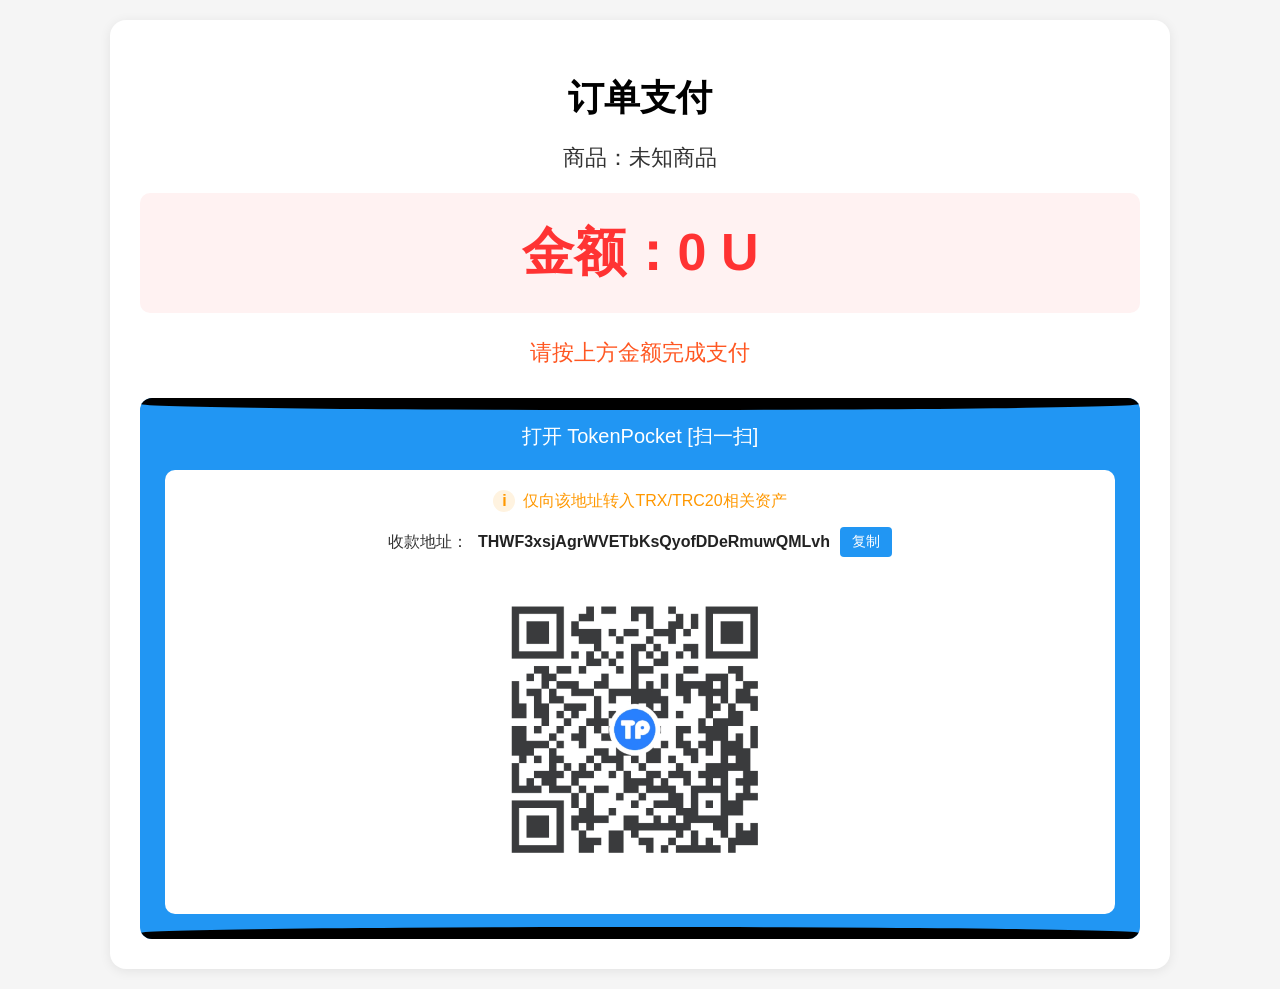
<file: pay.html>
<!DOCTYPE html>
<html lang="zh-cn">
<head>
    <meta charset="UTF-8">
    <meta name="viewport" content="width=device-width, initial-scale=1, maximum-scale=1">
    <title>订单支付</title>
    <style>
        body {
            font-family: -apple-system, BlinkMacSystemFont, "Segoe UI", Roboto, "Helvetica Neue", Arial, sans-serif;
            background: #f5f5f5;
            margin: 0;
            padding: 20px;
        }
        .pay-container {
            max-width: 1000px;
            margin: 0 auto;
            background: #fff;
            border-radius: 16px;
            padding: 30px;
            box-shadow: 0 2px 12px rgba(0,0,0,0.08);
        }
        h1 {
            text-align: center;
            font-size: 36px;
            margin-bottom: 20px;
        }
        .goods-name {
            text-align: center;
            font-size: 22px;
            color: #333;
            margin-bottom: 20px;
        }
        .amount-box {
            background: #fff2f2;
            border-radius: 10px;
            padding: 25px;
            text-align: center;
            margin-bottom: 25px;
        }
        .amount {
            font-size: 52px;
            color: #ff3333;
            font-weight: bold;
        }
        .tip {
            text-align: center;
            color: #ff5722;
            font-size: 22px;
            margin-bottom: 30px;
        }
        .pay-method {
            background: #2196f3;
            border-radius: 12px;
            padding: 25px;
            color: #fff;
            text-align: center;
            position: relative;
            overflow: hidden;
        }
        .pay-method::before {
            content: '';
            position: absolute;
            top: 0;
            left: 0;
            right: 0;
            height: 12px;
            background: #000;
            border-bottom-left-radius: 50%;
            border-bottom-right-radius: 50%;
        }
        .pay-method::after {
            content: '';
            position: absolute;
            bottom: 0;
            left: 0;
            right: 0;
            height: 12px;
            background: #000;
            border-top-left-radius: 50%;
            border-top-right-radius: 50%;
        }
        .pay-method .title {
            font-size: 20px;
            margin-bottom: 20px;
        }
        .address-box {
            background: #fff;
            border-radius: 10px;
            padding: 20px;
            color: #333;
        }
        .address-tip {
            color: #ff9800;
            font-size: 16px;
            margin-bottom: 15px;
            display: flex;
            align-items: center;
            justify-content: center;
            gap: 8px;
        }
        .address-tip i {
            font-style: normal;
            color: #ff9800;
            background: #fff3e0;
            width: 22px;
            height: 22px;
            border-radius: 50%;
            display: inline-flex;
            align-items: center;
            justify-content: center;
            font-weight: bold;
        }
        .address-row {
            display: flex;
            align-items: center;
            justify-content: center;
            gap: 10px;
            margin-top: 10px;
            font-size: 16px;
        }
        .address {
            font-weight: bold;
            color: #222;
        }
        .copy-btn {
            background: #2196f3;
            color: #fff;
            border: none;
            padding: 6px 12px;
            border-radius: 4px;
            cursor: pointer;
            font-size: 14px;
        }
        .copy-btn:hover {
            opacity: 0.9;
        }
        .qrcode {
            margin: 20px auto 0;
            width: 380px;
            height: auto;
            max-height: 380px;
            display: block;
            object-fit: contain;
        }
    </style>
</head>
<body>
    <div class="pay-container">
        <h1>订单支付</h1>
        <div class="goods-name" id="goodsName">商品：加载中...</div>
        <div class="amount-box">
            <div class="amount" id="amount">金额：0</div>
        </div>
        <div class="tip">请按上方金额完成支付</div>
        <div class="pay-method">
            <div class="title">打开 TokenPocket [扫一扫]</div>
            <div class="address-box">
                <div class="address-tip">
                    <i>i</i> 仅向该地址转入TRX/TRC20相关资产
                </div>

                <div class="address-row">
                    收款地址：<span id="receiveAddress" class="address">THWF3xsjAgrWVETbKsQyofDDeRmuwQMLvh</span>
                    <button class="copy-btn" onclick="copyAddress()">复制</button>
                </div>

                <img src="assets/luna/img/pay.png" class="qrcode" alt="支付码">
            </div>
        </div>
    </div>

    <script>
        function copyAddress() {
            const addr = document.getElementById('receiveAddress').innerText;
            navigator.clipboard.writeText(addr).then(() => {
                alert('地址复制成功！');
            });
        }

        function getQueryParams() {
            const params = {};
            const query = window.location.search.substring(1);
            const vars = query.split("&");
            for (let i = 0; i < vars.length; i++) {
                const pair = vars[i].split("=");
                params[pair[0]] = decodeURIComponent(pair[1]);
            }
            return params;
        }

        document.addEventListener('DOMContentLoaded', function() {
            const params = getQueryParams();
            const goodsName = params.name || '未知商品';
            const total = params.total || params.price || '0';

            document.getElementById('goodsName').textContent = `商品：${goodsName}`;
            document.getElementById('amount').textContent = `金额：${total} U`;
        });
    </script>
</body>
</html>
</file>
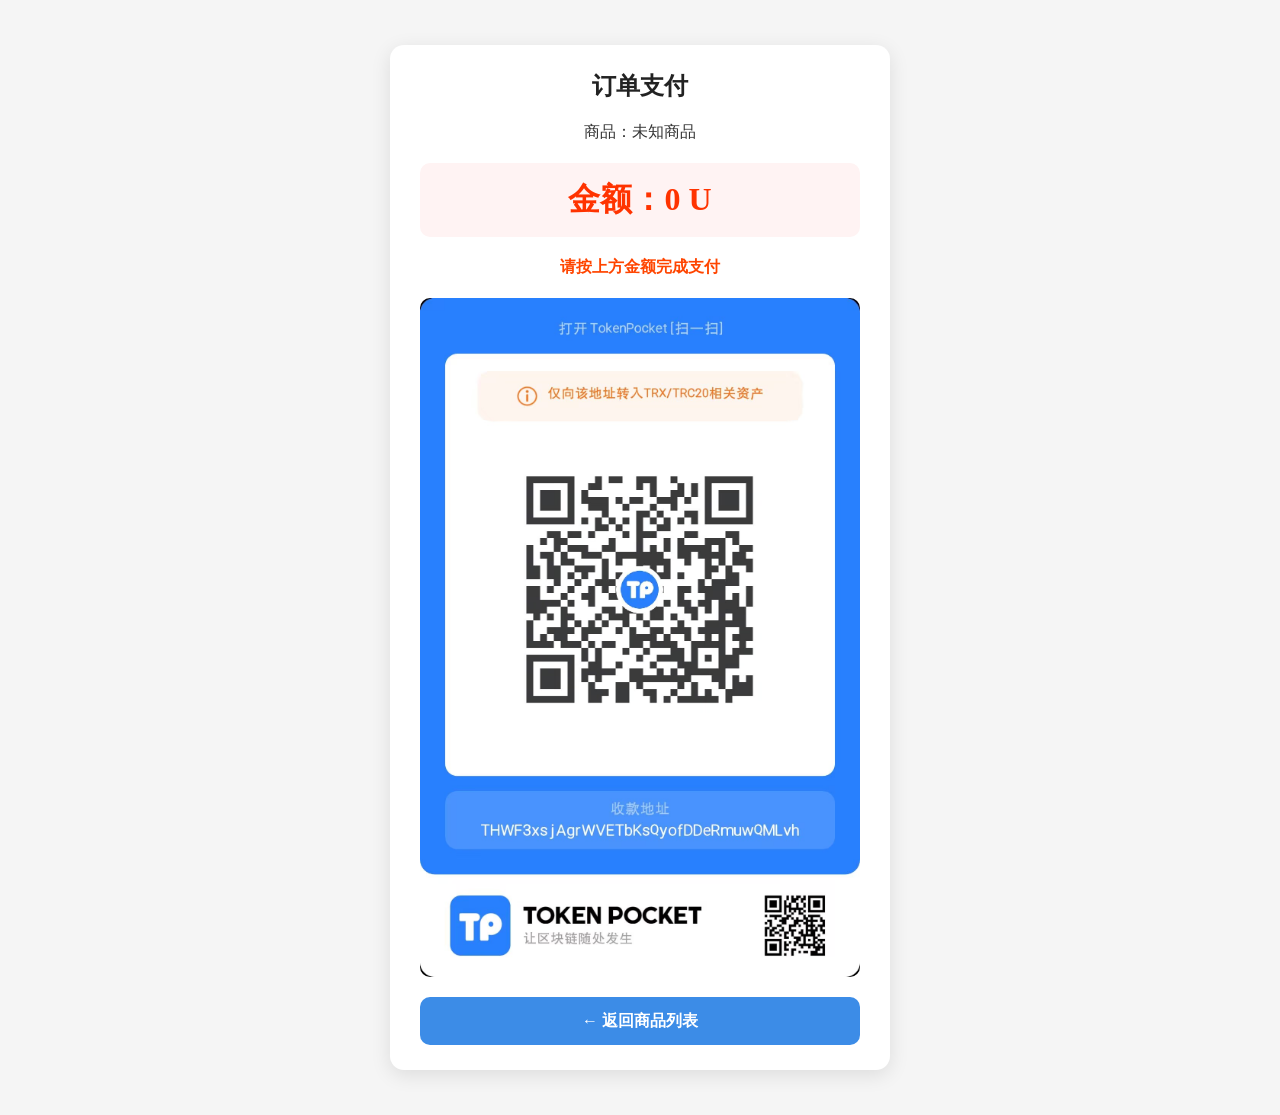
<file: lieying.xyz_20260325133133/pay.html>
<!DOCTYPE html>
<html lang="zh-cn">
<head>
    <meta charset="UTF-8">
    <meta name="viewport" content="width=device-width, initial-scale=1.0">
    <title>支付页面</title>
    <style>
        *{margin:0;padding:0;box-sizing:border-box;font-family: "Microsoft YaHei"}
        body{background:#f5f5f5;padding:15px;}
        .container{max-width:500px;margin:30px auto;background:#fff;padding:25px 30px;border-radius:14px;box-shadow:0 5px 20px rgba(0,0,0,0.1);}
        .title{font-size:24px;font-weight:bold;margin-bottom:20px;text-align:center;color:#222;}
        
        /* 支付金额 大号显示 */
        .price-box{
            text-align:center;
            font-size:32px;
            font-weight:bold;
            color:#ff3300;
            margin:20px 0;
            padding:15px;
            background:#fff3f3;
            border-radius:10px;
        }

        .goods-info{
            text-align:center;
            font-size:16px;
            color:#333;
            margin-bottom:10px;
        }
        .tip{text-align:center;color:#ff4500;font-size:16px;margin:20px 0;font-weight:bold;}
        .pay-image{width:100%;border-radius:10px;overflow:hidden;margin:20px 0;}
        .pay-image img{width:100%;display:block;}
        .back-btn{display:block;width:100%;height:48px;line-height:48px;text-align:center;background:#3C8CE7;color:#fff;border-radius:10px;margin-top:20px;text-decoration:none;font-size:16px;font-weight:bold;}
    </style>
</head>

<body>
    <div class="container">
        <div class="title">订单支付</div>

        <!-- 商品名称 -->
        <div class="goods-info">
            商品：<span id="gname"></span>
        </div>

        <!-- 🔥 支付金额（超大红色字体） -->
        <div class="price-box">
            金额：<span id="gprice"></span>
        </div>

        <div class="tip">请按上方金额完成支付</div>

        <!-- 支付码图片 -->
        <div class="pay-image">
            <img src="assets/luna/img/pay.jpg" alt="支付码">
        </div>

        <a href="index.html" class="back-btn">← 返回商品列表</a>
    </div>

    <script>
        let params = new URLSearchParams(location.search);
        document.getElementById('gname').innerText = params.get('name') || '未知商品';
        document.getElementById('gprice').innerText = params.get('price') || '0 U';
    </script>
</body>
</html>
</file>
<file: assets/luna/layui/css/layui.css>
/** layui-v2.5.6 MIT License By https://www.layui.com */
 .layui-inline,img{display:inline-block;vertical-align:middle}h1,h2,h3,h4,h5,h6{font-weight:400}.layui-edge,.layui-header,.layui-inline,.layui-main{position:relative}.layui-body,.layui-edge,.layui-elip{overflow:hidden}.layui-btn,.layui-edge,.layui-inline,img{vertical-align:middle}.layui-btn,.layui-disabled,.layui-icon,.layui-unselect{-moz-user-select:none;-webkit-user-select:none;-ms-user-select:none}.layui-elip,.layui-form-checkbox span,.layui-form-pane .layui-form-label{text-overflow:ellipsis;white-space:nowrap}.layui-breadcrumb,.layui-tree-btnGroup{visibility:hidden}blockquote,body,button,dd,div,dl,dt,form,h1,h2,h3,h4,h5,h6,input,li,ol,p,pre,td,textarea,th,ul{margin:0;padding:0;-webkit-tap-highlight-color:rgba(0,0,0,0)}a:active,a:hover{outline:0}img{border:none}li{list-style:none}table{border-collapse:collapse;border-spacing:0}h4,h5,h6{font-size:100%}button,input,optgroup,option,select,textarea{font-family:inherit;font-size:inherit;font-style:inherit;font-weight:inherit;outline:0}pre{white-space:pre-wrap;white-space:-moz-pre-wrap;white-space:-pre-wrap;white-space:-o-pre-wrap;word-wrap:break-word}body{line-height:24px;font:14px Helvetica Neue,Helvetica,PingFang SC,Tahoma,Arial,sans-serif}hr{height:1px;margin:10px 0;border:0;clear:both}a{color:#333;text-decoration:none}a:hover{color:#777}a cite{font-style:normal;*cursor:pointer}.layui-border-box,.layui-border-box *{box-sizing:border-box}.layui-box,.layui-box *{box-sizing:content-box}.layui-clear{clear:both;*zoom:1}.layui-clear:after{content:'\20';clear:both;*zoom:1;display:block;height:0}.layui-inline{*display:inline;*zoom:1}.layui-edge{display:inline-block;width:0;height:0;border-width:6px;border-style:dashed;border-color:transparent}.layui-edge-top{top:-4px;border-bottom-color:#999;border-bottom-style:solid}.layui-edge-right{border-left-color:#999;border-left-style:solid}.layui-edge-bottom{top:2px;border-top-color:#999;border-top-style:solid}.layui-edge-left{border-right-color:#999;border-right-style:solid}.layui-disabled,.layui-disabled:hover{color:#d2d2d2!important;cursor:not-allowed!important}.layui-circle{border-radius:100%}.layui-show{display:block!important}.layui-hide{display:none!important}@font-face{font-family:layui-icon;src:url(../font/iconfont.eot?v=256);src:url(../font/iconfont.eot?v=256#iefix) format('embedded-opentype'),url(../font/iconfont.woff2?v=256) format('woff2'),url(../font/iconfont.woff?v=256) format('woff'),url(../font/iconfont.ttf?v=256) format('truetype'),url(../font/iconfont.svg?v=256#layui-icon) format('svg')}.layui-icon{font-family:layui-icon!important;font-size:16px;font-style:normal;-webkit-font-smoothing:antialiased;-moz-osx-font-smoothing:grayscale}.layui-icon-reply-fill:before{content:"\e611"}.layui-icon-set-fill:before{content:"\e614"}.layui-icon-menu-fill:before{content:"\e60f"}.layui-icon-search:before{content:"\e615"}.layui-icon-share:before{content:"\e641"}.layui-icon-set-sm:before{content:"\e620"}.layui-icon-engine:before{content:"\e628"}.layui-icon-close:before{content:"\1006"}.layui-icon-close-fill:before{content:"\1007"}.layui-icon-chart-screen:before{content:"\e629"}.layui-icon-star:before{content:"\e600"}.layui-icon-circle-dot:before{content:"\e617"}.layui-icon-chat:before{content:"\e606"}.layui-icon-release:before{content:"\e609"}.layui-icon-list:before{content:"\e60a"}.layui-icon-chart:before{content:"\e62c"}.layui-icon-ok-circle:before{content:"\1005"}.layui-icon-layim-theme:before{content:"\e61b"}.layui-icon-table:before{content:"\e62d"}.layui-icon-right:before{content:"\e602"}.layui-icon-left:before{content:"\e603"}.layui-icon-cart-simple:before{content:"\e698"}.layui-icon-face-cry:before{content:"\e69c"}.layui-icon-face-smile:before{content:"\e6af"}.layui-icon-survey:before{content:"\e6b2"}.layui-icon-tree:before{content:"\e62e"}.layui-icon-ie:before{content:"\e7bb"}.layui-icon-upload-circle:before{content:"\e62f"}.layui-icon-add-circle:before{content:"\e61f"}.layui-icon-download-circle:before{content:"\e601"}.layui-icon-templeate-1:before{content:"\e630"}.layui-icon-util:before{content:"\e631"}.layui-icon-face-surprised:before{content:"\e664"}.layui-icon-edit:before{content:"\e642"}.layui-icon-speaker:before{content:"\e645"}.layui-icon-down:before{content:"\e61a"}.layui-icon-file:before{content:"\e621"}.layui-icon-layouts:before{content:"\e632"}.layui-icon-rate-half:before{content:"\e6c9"}.layui-icon-add-circle-fine:before{content:"\e608"}.layui-icon-prev-circle:before{content:"\e633"}.layui-icon-read:before{content:"\e705"}.layui-icon-404:before{content:"\e61c"}.layui-icon-carousel:before{content:"\e634"}.layui-icon-help:before{content:"\e607"}.layui-icon-code-circle:before{content:"\e635"}.layui-icon-windows:before{content:"\e67f"}.layui-icon-water:before{content:"\e636"}.layui-icon-username:before{content:"\e66f"}.layui-icon-find-fill:before{content:"\e670"}.layui-icon-about:before{content:"\e60b"}.layui-icon-location:before{content:"\e715"}.layui-icon-up:before{content:"\e619"}.layui-icon-pause:before{content:"\e651"}.layui-icon-date:before{content:"\e637"}.layui-icon-layim-uploadfile:before{content:"\e61d"}.layui-icon-delete:before{content:"\e640"}.layui-icon-play:before{content:"\e652"}.layui-icon-top:before{content:"\e604"}.layui-icon-firefox:before{content:"\e686"}.layui-icon-friends:before{content:"\e612"}.layui-icon-refresh-3:before{content:"\e9aa"}.layui-icon-ok:before{content:"\e605"}.layui-icon-layer:before{content:"\e638"}.layui-icon-face-smile-fine:before{content:"\e60c"}.layui-icon-dollar:before{content:"\e659"}.layui-icon-group:before{content:"\e613"}.layui-icon-layim-download:before{content:"\e61e"}.layui-icon-picture-fine:before{content:"\e60d"}.layui-icon-link:before{content:"\e64c"}.layui-icon-diamond:before{content:"\e735"}.layui-icon-log:before{content:"\e60e"}.layui-icon-key:before{content:"\e683"}.layui-icon-rate-solid:before{content:"\e67a"}.layui-icon-fonts-del:before{content:"\e64f"}.layui-icon-unlink:before{content:"\e64d"}.layui-icon-fonts-clear:before{content:"\e639"}.layui-icon-triangle-r:before{content:"\e623"}.layui-icon-circle:before{content:"\e63f"}.layui-icon-radio:before{content:"\e643"}.layui-icon-align-center:before{content:"\e647"}.layui-icon-align-right:before{content:"\e648"}.layui-icon-align-left:before{content:"\e649"}.layui-icon-loading-1:before{content:"\e63e"}.layui-icon-return:before{content:"\e65c"}.layui-icon-fonts-strong:before{content:"\e62b"}.layui-icon-upload:before{content:"\e67c"}.layui-icon-dialogue:before{content:"\e63a"}.layui-icon-video:before{content:"\e6ed"}.layui-icon-headset:before{content:"\e6fc"}.layui-icon-cellphone-fine:before{content:"\e63b"}.layui-icon-add-1:before{content:"\e654"}.layui-icon-face-smile-b:before{content:"\e650"}.layui-icon-fonts-html:before{content:"\e64b"}.layui-icon-screen-full:before{content:"\e622"}.layui-icon-form:before{content:"\e63c"}.layui-icon-cart:before{content:"\e657"}.layui-icon-camera-fill:before{content:"\e65d"}.layui-icon-tabs:before{content:"\e62a"}.layui-icon-heart-fill:before{content:"\e68f"}.layui-icon-fonts-code:before{content:"\e64e"}.layui-icon-ios:before{content:"\e680"}.layui-icon-at:before{content:"\e687"}.layui-icon-fire:before{content:"\e756"}.layui-icon-set:before{content:"\e716"}.layui-icon-fonts-u:before{content:"\e646"}.layui-icon-triangle-d:before{content:"\e625"}.layui-icon-tips:before{content:"\e702"}.layui-icon-picture:before{content:"\e64a"}.layui-icon-more-vertical:before{content:"\e671"}.layui-icon-bluetooth:before{content:"\e689"}.layui-icon-flag:before{content:"\e66c"}.layui-icon-loading:before{content:"\e63d"}.layui-icon-fonts-i:before{content:"\e644"}.layui-icon-refresh-1:before{content:"\e666"}.layui-icon-rmb:before{content:"\e65e"}.layui-icon-addition:before{content:"\e624"}.layui-icon-home:before{content:"\e68e"}.layui-icon-time:before{content:"\e68d"}.layui-icon-user:before{content:"\e770"}.layui-icon-notice:before{content:"\e667"}.layui-icon-chrome:before{content:"\e68a"}.layui-icon-edge:before{content:"\e68b"}.layui-icon-login-weibo:before{content:"\e675"}.layui-icon-voice:before{content:"\e688"}.layui-icon-upload-drag:before{content:"\e681"}.layui-icon-login-qq:before{content:"\e676"}.layui-icon-snowflake:before{content:"\e6b1"}.layui-icon-heart:before{content:"\e68c"}.layui-icon-logout:before{content:"\e682"}.layui-icon-file-b:before{content:"\e655"}.layui-icon-template:before{content:"\e663"}.layui-icon-transfer:before{content:"\e691"}.layui-icon-auz:before{content:"\e672"}.layui-icon-console:before{content:"\e665"}.layui-icon-app:before{content:"\e653"}.layui-icon-prev:before{content:"\e65a"}.layui-icon-website:before{content:"\e7ae"}.layui-icon-next:before{content:"\e65b"}.layui-icon-component:before{content:"\e857"}.layui-icon-android:before{content:"\e684"}.layui-icon-more:before{content:"\e65f"}.layui-icon-login-wechat:before{content:"\e677"}.layui-icon-shrink-right:before{content:"\e668"}.layui-icon-spread-left:before{content:"\e66b"}.layui-icon-camera:before{content:"\e660"}.layui-icon-note:before{content:"\e66e"}.layui-icon-refresh:before{content:"\e669"}.layui-icon-female:before{content:"\e661"}.layui-icon-male:before{content:"\e662"}.layui-icon-screen-restore:before{content:"\e758"}.layui-icon-password:before{content:"\e673"}.layui-icon-senior:before{content:"\e674"}.layui-icon-theme:before{content:"\e66a"}.layui-icon-tread:before{content:"\e6c5"}.layui-icon-praise:before{content:"\e6c6"}.layui-icon-star-fill:before{content:"\e658"}.layui-icon-rate:before{content:"\e67b"}.layui-icon-template-1:before{content:"\e656"}.layui-icon-vercode:before{content:"\e679"}.layui-icon-service:before{content:"\e626"}.layui-icon-cellphone:before{content:"\e678"}.layui-icon-print:before{content:"\e66d"}.layui-icon-cols:before{content:"\e610"}.layui-icon-wifi:before{content:"\e7e0"}.layui-icon-export:before{content:"\e67d"}.layui-icon-rss:before{content:"\e808"}.layui-icon-slider:before{content:"\e714"}.layui-icon-email:before{content:"\e618"}.layui-icon-subtraction:before{content:"\e67e"}.layui-icon-mike:before{content:"\e6dc"}.layui-icon-light:before{content:"\e748"}.layui-icon-gift:before{content:"\e627"}.layui-icon-mute:before{content:"\e685"}.layui-icon-reduce-circle:before{content:"\e616"}.layui-icon-music:before{content:"\e690"}.layui-main{width:1140px;margin:0 auto}.layui-header{z-index:1000;height:60px}.layui-header a:hover{transition:all .5s;-webkit-transition:all .5s}.layui-side{position:fixed;left:0;top:0;bottom:0;z-index:999;width:200px;overflow-x:hidden}.layui-side-scroll{position:relative;width:220px;height:100%;overflow-x:hidden}.layui-body{position:absolute;left:200px;right:0;top:0;bottom:0;z-index:998;width:auto;overflow-y:auto;box-sizing:border-box}.layui-layout-body{overflow:hidden}.layui-layout-admin .layui-header{background-color:#23262E}.layui-layout-admin .layui-side{top:60px;width:200px;overflow-x:hidden}.layui-layout-admin .layui-body{position:fixed;top:60px;bottom:44px}.layui-layout-admin .layui-main{width:auto;margin:0 15px}.layui-layout-admin .layui-footer{position:fixed;left:200px;right:0;bottom:0;height:44px;line-height:44px;padding:0 15px;background-color:#eee}.layui-layout-admin .layui-logo{position:absolute;left:0;top:0;width:200px;height:100%;line-height:60px;text-align:center;color:#009688;font-size:16px}.layui-layout-admin .layui-header .layui-nav{background:0 0}.layui-layout-left{position:absolute!important;left:200px;top:0}.layui-layout-right{position:absolute!important;right:0;top:0}.layui-container{position:relative;margin:0 auto;padding:0 15px;box-sizing:border-box}.layui-fluid{position:relative;margin:0 auto;padding:0 15px}.layui-row:after,.layui-row:before{content:'';display:block;clear:both}.layui-col-lg1,.layui-col-lg10,.layui-col-lg11,.layui-col-lg12,.layui-col-lg2,.layui-col-lg3,.layui-col-lg4,.layui-col-lg5,.layui-col-lg6,.layui-col-lg7,.layui-col-lg8,.layui-col-lg9,.layui-col-md1,.layui-col-md10,.layui-col-md11,.layui-col-md12,.layui-col-md2,.layui-col-md3,.layui-col-md4,.layui-col-md5,.layui-col-md6,.layui-col-md7,.layui-col-md8,.layui-col-md9,.layui-col-sm1,.layui-col-sm10,.layui-col-sm11,.layui-col-sm12,.layui-col-sm2,.layui-col-sm3,.layui-col-sm4,.layui-col-sm5,.layui-col-sm6,.layui-col-sm7,.layui-col-sm8,.layui-col-sm9,.layui-col-xs1,.layui-col-xs10,.layui-col-xs11,.layui-col-xs12,.layui-col-xs2,.layui-col-xs3,.layui-col-xs4,.layui-col-xs5,.layui-col-xs6,.layui-col-xs7,.layui-col-xs8,.layui-col-xs9{position:relative;display:block;box-sizing:border-box}.layui-col-xs1,.layui-col-xs10,.layui-col-xs11,.layui-col-xs12,.layui-col-xs2,.layui-col-xs3,.layui-col-xs4,.layui-col-xs5,.layui-col-xs6,.layui-col-xs7,.layui-col-xs8,.layui-col-xs9{float:left}.layui-col-xs1{width:8.33333333%}.layui-col-xs2{width:16.66666667%}.layui-col-xs3{width:25%}.layui-col-xs4{width:33.33333333%}.layui-col-xs5{width:41.66666667%}.layui-col-xs6{width:50%}.layui-col-xs7{width:58.33333333%}.layui-col-xs8{width:66.66666667%}.layui-col-xs9{width:75%}.layui-col-xs10{width:83.33333333%}.layui-col-xs11{width:91.66666667%}.layui-col-xs12{width:100%}.layui-col-xs-offset1{margin-left:8.33333333%}.layui-col-xs-offset2{margin-left:16.66666667%}.layui-col-xs-offset3{margin-left:25%}.layui-col-xs-offset4{margin-left:33.33333333%}.layui-col-xs-offset5{margin-left:41.66666667%}.layui-col-xs-offset6{margin-left:50%}.layui-col-xs-offset7{margin-left:58.33333333%}.layui-col-xs-offset8{margin-left:66.66666667%}.layui-col-xs-offset9{margin-left:75%}.layui-col-xs-offset10{margin-left:83.33333333%}.layui-col-xs-offset11{margin-left:91.66666667%}.layui-col-xs-offset12{margin-left:100%}@media screen and (max-width:768px){.layui-hide-xs{display:none!important}.layui-show-xs-block{display:block!important}.layui-show-xs-inline{display:inline!important}.layui-show-xs-inline-block{display:inline-block!important}}@media screen and (min-width:768px){.layui-container{width:750px}.layui-hide-sm{display:none!important}.layui-show-sm-block{display:block!important}.layui-show-sm-inline{display:inline!important}.layui-show-sm-inline-block{display:inline-block!important}.layui-col-sm1,.layui-col-sm10,.layui-col-sm11,.layui-col-sm12,.layui-col-sm2,.layui-col-sm3,.layui-col-sm4,.layui-col-sm5,.layui-col-sm6,.layui-col-sm7,.layui-col-sm8,.layui-col-sm9{float:left}.layui-col-sm1{width:8.33333333%}.layui-col-sm2{width:16.66666667%}.layui-col-sm3{width:25%}.layui-col-sm4{width:33.33333333%}.layui-col-sm5{width:41.66666667%}.layui-col-sm6{width:50%}.layui-col-sm7{width:58.33333333%}.layui-col-sm8{width:66.66666667%}.layui-col-sm9{width:75%}.layui-col-sm10{width:83.33333333%}.layui-col-sm11{width:91.66666667%}.layui-col-sm12{width:100%}.layui-col-sm-offset1{margin-left:8.33333333%}.layui-col-sm-offset2{margin-left:16.66666667%}.layui-col-sm-offset3{margin-left:25%}.layui-col-sm-offset4{margin-left:33.33333333%}.layui-col-sm-offset5{margin-left:41.66666667%}.layui-col-sm-offset6{margin-left:50%}.layui-col-sm-offset7{margin-left:58.33333333%}.layui-col-sm-offset8{margin-left:66.66666667%}.layui-col-sm-offset9{margin-left:75%}.layui-col-sm-offset10{margin-left:83.33333333%}.layui-col-sm-offset11{margin-left:91.66666667%}.layui-col-sm-offset12{margin-left:100%}}@media screen and (min-width:992px){.layui-container{width:970px}.layui-hide-md{display:none!important}.layui-show-md-block{display:block!important}.layui-show-md-inline{display:inline!important}.layui-show-md-inline-block{display:inline-block!important}.layui-col-md1,.layui-col-md10,.layui-col-md11,.layui-col-md12,.layui-col-md2,.layui-col-md3,.layui-col-md4,.layui-col-md5,.layui-col-md6,.layui-col-md7,.layui-col-md8,.layui-col-md9{float:left}.layui-col-md1{width:8.33333333%}.layui-col-md2{width:16.66666667%}.layui-col-md3{width:25%}.layui-col-md4{width:33.33333333%}.layui-col-md5{width:41.66666667%}.layui-col-md6{width:50%}.layui-col-md7{width:58.33333333%}.layui-col-md8{width:66.66666667%}.layui-col-md9{width:75%}.layui-col-md10{width:83.33333333%}.layui-col-md11{width:91.66666667%}.layui-col-md12{width:100%}.layui-col-md-offset1{margin-left:8.33333333%}.layui-col-md-offset2{margin-left:16.66666667%}.layui-col-md-offset3{margin-left:25%}.layui-col-md-offset4{margin-left:33.33333333%}.layui-col-md-offset5{margin-left:41.66666667%}.layui-col-md-offset6{margin-left:50%}.layui-col-md-offset7{margin-left:58.33333333%}.layui-col-md-offset8{margin-left:66.66666667%}.layui-col-md-offset9{margin-left:75%}.layui-col-md-offset10{margin-left:83.33333333%}.layui-col-md-offset11{margin-left:91.66666667%}.layui-col-md-offset12{margin-left:100%}}@media screen and (min-width:1200px){.layui-container{width:1170px}.layui-hide-lg{display:none!important}.layui-show-lg-block{display:block!important}.layui-show-lg-inline{display:inline!important}.layui-show-lg-inline-block{display:inline-block!important}.layui-col-lg1,.layui-col-lg10,.layui-col-lg11,.layui-col-lg12,.layui-col-lg2,.layui-col-lg3,.layui-col-lg4,.layui-col-lg5,.layui-col-lg6,.layui-col-lg7,.layui-col-lg8,.layui-col-lg9{float:left}.layui-col-lg1{width:8.33333333%}.layui-col-lg2{width:16.66666667%}.layui-col-lg3{width:25%}.layui-col-lg4{width:33.33333333%}.layui-col-lg5{width:41.66666667%}.layui-col-lg6{width:50%}.layui-col-lg7{width:58.33333333%}.layui-col-lg8{width:66.66666667%}.layui-col-lg9{width:75%}.layui-col-lg10{width:83.33333333%}.layui-col-lg11{width:91.66666667%}.layui-col-lg12{width:100%}.layui-col-lg-offset1{margin-left:8.33333333%}.layui-col-lg-offset2{margin-left:16.66666667%}.layui-col-lg-offset3{margin-left:25%}.layui-col-lg-offset4{margin-left:33.33333333%}.layui-col-lg-offset5{margin-left:41.66666667%}.layui-col-lg-offset6{margin-left:50%}.layui-col-lg-offset7{margin-left:58.33333333%}.layui-col-lg-offset8{margin-left:66.66666667%}.layui-col-lg-offset9{margin-left:75%}.layui-col-lg-offset10{margin-left:83.33333333%}.layui-col-lg-offset11{margin-left:91.66666667%}.layui-col-lg-offset12{margin-left:100%}}.layui-col-space1{margin:-.5px}.layui-col-space1>*{padding:.5px}.layui-col-space2{margin:-1px}.layui-col-space2>*{padding:1px}.layui-col-space4{margin:-2px}.layui-col-space4>*{padding:2px}.layui-col-space5{margin:-2.5px}.layui-col-space5>*{padding:2.5px}.layui-col-space6{margin:-3px}.layui-col-space6>*{padding:3px}.layui-col-space8{margin:-4px}.layui-col-space8>*{padding:4px}.layui-col-space10{margin:-5px}.layui-col-space10>*{padding:5px}.layui-col-space12{margin:-6px}.layui-col-space12>*{padding:6px}.layui-col-space14{margin:-7px}.layui-col-space14>*{padding:7px}.layui-col-space15{margin:-7.5px}.layui-col-space15>*{padding:7.5px}.layui-col-space16{margin:-8px}.layui-col-space16>*{padding:8px}.layui-col-space18{margin:-9px}.layui-col-space18>*{padding:9px}.layui-col-space20{margin:-10px}.layui-col-space20>*{padding:10px}.layui-col-space22{margin:-11px}.layui-col-space22>*{padding:11px}.layui-col-space24{margin:-12px}.layui-col-space24>*{padding:12px}.layui-col-space25{margin:-12.5px}.layui-col-space25>*{padding:12.5px}.layui-col-space26{margin:-13px}.layui-col-space26>*{padding:13px}.layui-col-space28{margin:-14px}.layui-col-space28>*{padding:14px}.layui-col-space30{margin:-15px}.layui-col-space30>*{padding:15px}.layui-btn,.layui-input,.layui-select,.layui-textarea,.layui-upload-button{outline:0;-webkit-appearance:none;transition:all .3s;-webkit-transition:all .3s;box-sizing:border-box}.layui-elem-quote{margin-bottom:10px;padding:15px;line-height:22px;border-left:5px solid #009688;border-radius:0 2px 2px 0;background-color:#f2f2f2}.layui-quote-nm{border-style:solid;border-width:1px 1px 1px 5px;background:0 0}.layui-elem-field{margin-bottom:10px;padding:0;border-width:1px;border-style:solid}.layui-elem-field legend{margin-left:20px;padding:0 10px;font-size:20px;font-weight:300}.layui-field-title{margin:10px 0 20px;border-width:1px 0 0}.layui-field-box{padding:10px 15px}.layui-field-title .layui-field-box{padding:10px 0}.layui-progress{position:relative;height:6px;border-radius:20px;background-color:#e2e2e2}.layui-progress-bar{position:absolute;left:0;top:0;width:0;max-width:100%;height:6px;border-radius:20px;text-align:right;background-color:#5FB878;transition:all .3s;-webkit-transition:all .3s}.layui-progress-big,.layui-progress-big .layui-progress-bar{height:18px;line-height:18px}.layui-progress-text{position:relative;top:-20px;line-height:18px;font-size:12px;color:#666}.layui-progress-big .layui-progress-text{position:static;padding:0 10px;color:#fff}.layui-collapse{border-width:1px;border-style:solid;border-radius:2px}.layui-colla-content,.layui-colla-item{border-top-width:1px;border-top-style:solid}.layui-colla-item:first-child{border-top:none}.layui-colla-title{position:relative;height:42px;line-height:42px;padding:0 15px 0 35px;color:#333;background-color:#f2f2f2;cursor:pointer;font-size:14px;overflow:hidden}.layui-colla-content{display:none;padding:10px 15px;line-height:22px;color:#666}.layui-colla-icon{position:absolute;left:15px;top:0;font-size:14px}.layui-card{margin-bottom:15px;border-radius:2px;background-color:#fff;box-shadow:0 1px 2px 0 rgba(0,0,0,.05)}.layui-card:last-child{margin-bottom:0}.layui-card-header{position:relative;height:42px;line-height:42px;padding:0 15px;border-bottom:1px solid #f6f6f6;color:#333;border-radius:2px 2px 0 0;font-size:14px}.layui-bg-black,.layui-bg-blue,.layui-bg-cyan,.layui-bg-green,.layui-bg-orange,.layui-bg-red{color:#fff!important}.layui-card-body{position:relative;padding:10px 15px;line-height:24px}.layui-card-body[pad15]{padding:15px}.layui-card-body[pad20]{padding:20px}.layui-card-body .layui-table{margin:5px 0}.layui-card .layui-tab{margin:0}.layui-panel-window{position:relative;padding:15px;border-radius:0;border-top:5px solid #E6E6E6;background-color:#fff}.layui-auxiliar-moving{position:fixed;left:0;right:0;top:0;bottom:0;width:100%;height:100%;background:0 0;z-index:9999999999}.layui-form-label,.layui-form-mid,.layui-form-select,.layui-input-block,.layui-input-inline,.layui-textarea{position:relative}.layui-bg-red{background-color:#FF5722!important}.layui-bg-orange{background-color:#FFB800!important}.layui-bg-green{background-color:#009688!important}.layui-bg-cyan{background-color:#2F4056!important}.layui-bg-blue{background-color:#1E9FFF!important}.layui-bg-black{background-color:#393D49!important}.layui-bg-gray{background-color:#eee!important;color:#666!important}.layui-badge-rim,.layui-colla-content,.layui-colla-item,.layui-collapse,.layui-elem-field,.layui-form-pane .layui-form-item[pane],.layui-form-pane .layui-form-label,.layui-input,.layui-layedit,.layui-layedit-tool,.layui-quote-nm,.layui-select,.layui-tab-bar,.layui-tab-card,.layui-tab-title,.layui-tab-title .layui-this:after,.layui-textarea{border-color:#e6e6e6}.layui-timeline-item:before,hr{background-color:#e6e6e6}.layui-text{line-height:22px;font-size:14px;color:#666}.layui-text h1,.layui-text h2,.layui-text h3{font-weight:500;color:#333}.layui-text h1{font-size:30px}.layui-text h2{font-size:24px}.layui-text h3{font-size:18px}.layui-text a:not(.layui-btn){color:#01AAED}.layui-text a:not(.layui-btn):hover{text-decoration:underline}.layui-text ul{padding:5px 0 5px 15px}.layui-text ul li{margin-top:5px;list-style-type:disc}.layui-text em,.layui-word-aux{color:#999!important;padding:0 5px!important}.layui-btn{display:inline-block;height:38px;line-height:38px;padding:0 18px;background-color:#009688;color:#fff;white-space:nowrap;text-align:center;font-size:14px;border:none;border-radius:2px;cursor:pointer}.layui-btn:hover{opacity:.8;filter:alpha(opacity=80);color:#fff}.layui-btn:active{opacity:1;filter:alpha(opacity=100)}.layui-btn+.layui-btn{margin-left:10px}.layui-btn-container{font-size:0}.layui-btn-container .layui-btn{margin-right:10px;margin-bottom:10px}.layui-btn-container .layui-btn+.layui-btn{margin-left:0}.layui-table .layui-btn-container .layui-btn{margin-bottom:9px}.layui-btn-radius{border-radius:100px}.layui-btn .layui-icon{margin-right:3px;font-size:18px;vertical-align:bottom;vertical-align:middle\9}.layui-btn-primary{border:1px solid #C9C9C9;background-color:#fff;color:#555}.layui-btn-primary:hover{border-color:#009688;color:#333}.layui-btn-normal{background-color:#1E9FFF}.layui-btn-warm{background-color:#FFB800}.layui-btn-danger{background-color:#FF5722}.layui-btn-checked{background-color:#5FB878}.layui-btn-disabled,.layui-btn-disabled:active,.layui-btn-disabled:hover{border:1px solid #e6e6e6;background-color:#FBFBFB;color:#C9C9C9;cursor:not-allowed;opacity:1}.layui-btn-lg{height:44px;line-height:44px;padding:0 25px;font-size:16px}.layui-btn-sm{height:30px;line-height:30px;padding:0 10px;font-size:12px}.layui-btn-sm i{font-size:16px!important}.layui-btn-xs{height:22px;line-height:22px;padding:0 5px;font-size:12px}.layui-btn-xs i{font-size:14px!important}.layui-btn-group{display:inline-block;vertical-align:middle;font-size:0}.layui-btn-group .layui-btn{margin-left:0!important;margin-right:0!important;border-left:1px solid rgba(255,255,255,.5);border-radius:0}.layui-btn-group .layui-btn-primary{border-left:none}.layui-btn-group .layui-btn-primary:hover{border-color:#C9C9C9;color:#009688}.layui-btn-group .layui-btn:first-child{border-left:none;border-radius:2px 0 0 2px}.layui-btn-group .layui-btn-primary:first-child{border-left:1px solid #c9c9c9}.layui-btn-group .layui-btn:last-child{border-radius:0 2px 2px 0}.layui-btn-group .layui-btn+.layui-btn{margin-left:0}.layui-btn-group+.layui-btn-group{margin-left:10px}.layui-btn-fluid{width:100%}.layui-input,.layui-select,.layui-textarea{height:38px;line-height:1.3;line-height:38px\9;border-width:1px;border-style:solid;background-color:#fff;border-radius:2px}.layui-input::-webkit-input-placeholder,.layui-select::-webkit-input-placeholder,.layui-textarea::-webkit-input-placeholder{line-height:1.3}.layui-input,.layui-textarea{display:block;width:100%;padding-left:10px}.layui-input:hover,.layui-textarea:hover{border-color:#D2D2D2!important}.layui-input:focus,.layui-textarea:focus{border-color:#C9C9C9!important}.layui-textarea{min-height:100px;height:auto;line-height:20px;padding:6px 10px;resize:vertical}.layui-select{padding:0 10px}.layui-form input[type=checkbox],.layui-form input[type=radio],.layui-form select{display:none}.layui-form [lay-ignore]{display:initial}.layui-form-item{margin-bottom:15px;clear:both;*zoom:1}.layui-form-item:after{content:'\20';clear:both;*zoom:1;display:block;height:0}.layui-form-label{float:left;display:block;padding:9px 15px;width:80px;font-weight:400;line-height:20px;text-align:right}.layui-form-label-col{display:block;float:none;padding:9px 0;line-height:20px;text-align:left}.layui-form-item .layui-inline{margin-bottom:5px;margin-right:10px}.layui-input-block{margin-left:110px;min-height:36px}.layui-input-inline{display:inline-block;vertical-align:middle}.layui-form-item .layui-input-inline{float:left;width:190px;margin-right:10px}.layui-form-text .layui-input-inline{width:auto}.layui-form-mid{float:left;display:block;padding:9px 0!important;line-height:20px;margin-right:10px}.layui-form-danger+.layui-form-select .layui-input,.layui-form-danger:focus{border-color:#FF5722!important}.layui-form-select .layui-input{padding-right:30px;cursor:pointer}.layui-form-select .layui-edge{position:absolute;right:10px;top:50%;margin-top:-3px;cursor:pointer;border-width:6px;border-top-color:#c2c2c2;border-top-style:solid;transition:all .3s;-webkit-transition:all .3s}.layui-form-select dl{display:none;position:absolute;left:0;top:42px;padding:5px 0;z-index:899;min-width:100%;border:1px solid #d2d2d2;max-height:300px;overflow-y:auto;background-color:#fff;border-radius:2px;box-shadow:0 2px 4px rgba(0,0,0,.12);box-sizing:border-box}.layui-form-select dl dd,.layui-form-select dl dt{padding:0 10px;line-height:36px;white-space:nowrap;overflow:hidden;text-overflow:ellipsis}.layui-form-select dl dt{font-size:12px;color:#999}.layui-form-select dl dd{cursor:pointer}.layui-form-select dl dd:hover{background-color:#f2f2f2;-webkit-transition:.5s all;transition:.5s all}.layui-form-select .layui-select-group dd{padding-left:20px}.layui-form-select dl dd.layui-select-tips{padding-left:10px!important;color:#999}.layui-form-select dl dd.layui-this{background-color:#5FB878;color:#fff}.layui-form-checkbox,.layui-form-select dl dd.layui-disabled{background-color:#fff}.layui-form-selected dl{display:block}.layui-form-checkbox,.layui-form-checkbox *,.layui-form-switch{display:inline-block;vertical-align:middle}.layui-form-selected .layui-edge{margin-top:-9px;-webkit-transform:rotate(180deg);transform:rotate(180deg);margin-top:-3px\9}:root .layui-form-selected .layui-edge{margin-top:-9px\0/IE9}.layui-form-selectup dl{top:auto;bottom:42px}.layui-select-none{margin:5px 0;text-align:center;color:#999}.layui-select-disabled .layui-disabled{border-color:#eee!important}.layui-select-disabled .layui-edge{border-top-color:#d2d2d2}.layui-form-checkbox{position:relative;height:30px;line-height:30px;margin-right:10px;padding-right:30px;cursor:pointer;font-size:0;-webkit-transition:.1s linear;transition:.1s linear;box-sizing:border-box}.layui-form-checkbox span{padding:0 10px;height:100%;font-size:14px;border-radius:2px 0 0 2px;background-color:#d2d2d2;color:#fff;overflow:hidden}.layui-form-checkbox:hover span{background-color:#c2c2c2}.layui-form-checkbox i{position:absolute;right:0;top:0;width:30px;height:28px;border:1px solid #d2d2d2;border-left:none;border-radius:0 2px 2px 0;color:#fff;font-size:20px;text-align:center}.layui-form-checkbox:hover i{border-color:#c2c2c2;color:#c2c2c2}.layui-form-checked,.layui-form-checked:hover{border-color:#5FB878}.layui-form-checked span,.layui-form-checked:hover span{background-color:#5FB878}.layui-form-checked i,.layui-form-checked:hover i{color:#5FB878}.layui-form-item .layui-form-checkbox{margin-top:4px}.layui-form-checkbox[lay-skin=primary]{height:auto!important;line-height:normal!important;min-width:18px;min-height:18px;border:none!important;margin-right:0;padding-left:28px;padding-right:0;background:0 0}.layui-form-checkbox[lay-skin=primary] span{padding-left:0;padding-right:15px;line-height:18px;background:0 0;color:#666}.layui-form-checkbox[lay-skin=primary] i{right:auto;left:0;width:16px;height:16px;line-height:16px;border:1px solid #d2d2d2;font-size:12px;border-radius:2px;background-color:#fff;-webkit-transition:.1s linear;transition:.1s linear}.layui-form-checkbox[lay-skin=primary]:hover i{border-color:#5FB878;color:#fff}.layui-form-checked[lay-skin=primary] i{border-color:#5FB878!important;background-color:#5FB878;color:#fff}.layui-checkbox-disbaled[lay-skin=primary] span{background:0 0!important;color:#c2c2c2}.layui-checkbox-disbaled[lay-skin=primary]:hover i{border-color:#d2d2d2}.layui-form-item .layui-form-checkbox[lay-skin=primary]{margin-top:10px}.layui-form-switch{position:relative;height:22px;line-height:22px;min-width:35px;padding:0 5px;margin-top:8px;border:1px solid #d2d2d2;border-radius:20px;cursor:pointer;background-color:#fff;-webkit-transition:.1s linear;transition:.1s linear}.layui-form-switch i{position:absolute;left:5px;top:3px;width:16px;height:16px;border-radius:20px;background-color:#d2d2d2;-webkit-transition:.1s linear;transition:.1s linear}.layui-form-switch em{position:relative;top:0;width:25px;margin-left:21px;padding:0!important;text-align:center!important;color:#999!important;font-style:normal!important;font-size:12px}.layui-form-onswitch{border-color:#5FB878;background-color:#5FB878}.layui-checkbox-disbaled,.layui-checkbox-disbaled i{border-color:#e2e2e2!important}.layui-form-onswitch i{left:100%;margin-left:-21px;background-color:#fff}.layui-form-onswitch em{margin-left:5px;margin-right:21px;color:#fff!important}.layui-checkbox-disbaled span{background-color:#e2e2e2!important}.layui-checkbox-disbaled:hover i{color:#fff!important}[lay-radio]{display:none}.layui-form-radio,.layui-form-radio *{display:inline-block;vertical-align:middle}.layui-form-radio{line-height:28px;margin:6px 10px 0 0;padding-right:10px;cursor:pointer;font-size:0}.layui-form-radio *{font-size:14px}.layui-form-radio>i{margin-right:8px;font-size:22px;color:#c2c2c2}.layui-form-radio>i:hover,.layui-form-radioed>i{color:#5FB878}.layui-radio-disbaled>i{color:#e2e2e2!important}.layui-form-pane .layui-form-label{width:110px;padding:8px 15px;height:38px;line-height:20px;border-width:1px;border-style:solid;border-radius:2px 0 0 2px;text-align:center;background-color:#FBFBFB;overflow:hidden;box-sizing:border-box}.layui-form-pane .layui-input-inline{margin-left:-1px}.layui-form-pane .layui-input-block{margin-left:110px;left:-1px}.layui-form-pane .layui-input{border-radius:0 2px 2px 0}.layui-form-pane .layui-form-text .layui-form-label{float:none;width:100%;border-radius:2px;box-sizing:border-box;text-align:left}.layui-form-pane .layui-form-text .layui-input-inline{display:block;margin:0;top:-1px;clear:both}.layui-form-pane .layui-form-text .layui-input-block{margin:0;left:0;top:-1px}.layui-form-pane .layui-form-text .layui-textarea{min-height:100px;border-radius:0 0 2px 2px}.layui-form-pane .layui-form-checkbox{margin:4px 0 4px 10px}.layui-form-pane .layui-form-radio,.layui-form-pane .layui-form-switch{margin-top:6px;margin-left:10px}.layui-form-pane .layui-form-item[pane]{position:relative;border-width:1px;border-style:solid}.layui-form-pane .layui-form-item[pane] .layui-form-label{position:absolute;left:0;top:0;height:100%;border-width:0 1px 0 0}.layui-form-pane .layui-form-item[pane] .layui-input-inline{margin-left:110px}@media screen and (max-width:450px){.layui-form-item .layui-form-label{text-overflow:ellipsis;overflow:hidden;white-space:nowrap}.layui-form-item .layui-inline{display:block;margin-right:0;margin-bottom:20px;clear:both}.layui-form-item .layui-inline:after{content:'\20';clear:both;display:block;height:0}.layui-form-item .layui-input-inline{display:block;float:none;left:-3px;width:auto;margin:0 0 10px 112px}.layui-form-item .layui-input-inline+.layui-form-mid{margin-left:110px;top:-5px;padding:0}.layui-form-item .layui-form-checkbox{margin-right:5px;margin-bottom:5px}}.layui-layedit{border-width:1px;border-style:solid;border-radius:2px}.layui-layedit-tool{padding:3px 5px;border-bottom-width:1px;border-bottom-style:solid;font-size:0}.layedit-tool-fixed{position:fixed;top:0;border-top:1px solid #e2e2e2}.layui-layedit-tool .layedit-tool-mid,.layui-layedit-tool .layui-icon{display:inline-block;vertical-align:middle;text-align:center;font-size:14px}.layui-layedit-tool .layui-icon{position:relative;width:32px;height:30px;line-height:30px;margin:3px 5px;color:#777;cursor:pointer;border-radius:2px}.layui-layedit-tool .layui-icon:hover{color:#393D49}.layui-layedit-tool .layui-icon:active{color:#000}.layui-layedit-tool .layedit-tool-active{background-color:#e2e2e2;color:#000}.layui-layedit-tool .layui-disabled,.layui-layedit-tool .layui-disabled:hover{color:#d2d2d2;cursor:not-allowed}.layui-layedit-tool .layedit-tool-mid{width:1px;height:18px;margin:0 10px;background-color:#d2d2d2}.layedit-tool-html{width:50px!important;font-size:30px!important}.layedit-tool-b,.layedit-tool-code,.layedit-tool-help{font-size:16px!important}.layedit-tool-d,.layedit-tool-face,.layedit-tool-image,.layedit-tool-unlink{font-size:18px!important}.layedit-tool-image input{position:absolute;font-size:0;left:0;top:0;width:100%;height:100%;opacity:.01;filter:Alpha(opacity=1);cursor:pointer}.layui-layedit-iframe iframe{display:block;width:100%}#LAY_layedit_code{overflow:hidden}.layui-laypage{display:inline-block;*display:inline;*zoom:1;vertical-align:middle;margin:10px 0;font-size:0}.layui-laypage>a:first-child,.layui-laypage>a:first-child em{border-radius:2px 0 0 2px}.layui-laypage>a:last-child,.layui-laypage>a:last-child em{border-radius:0 2px 2px 0}.layui-laypage>:first-child{margin-left:0!important}.layui-laypage>:last-child{margin-right:0!important}.layui-laypage a,.layui-laypage button,.layui-laypage input,.layui-laypage select,.layui-laypage span{border:1px solid #e2e2e2}.layui-laypage a,.layui-laypage span{display:inline-block;*display:inline;*zoom:1;vertical-align:middle;padding:0 15px;height:28px;line-height:28px;margin:0 -1px 5px 0;background-color:#fff;color:#333;font-size:12px}.layui-flow-more a *,.layui-laypage input,.layui-table-view select[lay-ignore]{display:inline-block}.layui-laypage a:hover{color:#009688}.layui-laypage em{font-style:normal}.layui-laypage .layui-laypage-spr{color:#999;font-weight:700}.layui-laypage a{text-decoration:none}.layui-laypage .layui-laypage-curr{position:relative}.layui-laypage .layui-laypage-curr em{position:relative;color:#fff}.layui-laypage .layui-laypage-curr .layui-laypage-em{position:absolute;left:-1px;top:-1px;padding:1px;width:100%;height:100%;background-color:#009688}.layui-laypage-em{border-radius:2px}.layui-laypage-next em,.layui-laypage-prev em{font-family:Sim sun;font-size:16px}.layui-laypage .layui-laypage-count,.layui-laypage .layui-laypage-limits,.layui-laypage .layui-laypage-refresh,.layui-laypage .layui-laypage-skip{margin-left:10px;margin-right:10px;padding:0;border:none}.layui-laypage .layui-laypage-limits,.layui-laypage .layui-laypage-refresh{vertical-align:top}.layui-laypage .layui-laypage-refresh i{font-size:18px;cursor:pointer}.layui-laypage select{height:22px;padding:3px;border-radius:2px;cursor:pointer}.layui-laypage .layui-laypage-skip{height:30px;line-height:30px;color:#999}.layui-laypage button,.layui-laypage input{height:30px;line-height:30px;border-radius:2px;vertical-align:top;background-color:#fff;box-sizing:border-box}.layui-laypage input{width:40px;margin:0 10px;padding:0 3px;text-align:center}.layui-laypage input:focus,.layui-laypage select:focus{border-color:#009688!important}.layui-laypage button{margin-left:10px;padding:0 10px;cursor:pointer}.layui-table,.layui-table-view{margin:10px 0}.layui-flow-more{margin:10px 0;text-align:center;color:#999;font-size:14px}.layui-flow-more a{height:32px;line-height:32px}.layui-flow-more a *{vertical-align:top}.layui-flow-more a cite{padding:0 20px;border-radius:3px;background-color:#eee;color:#333;font-style:normal}.layui-flow-more a cite:hover{opacity:.8}.layui-flow-more a i{font-size:30px;color:#737383}.layui-table{width:100%;background-color:#fff;color:#666}.layui-table tr{transition:all .3s;-webkit-transition:all .3s}.layui-table th{text-align:left;font-weight:400}.layui-table tbody tr:hover,.layui-table thead tr,.layui-table-click,.layui-table-header,.layui-table-hover,.layui-table-mend,.layui-table-patch,.layui-table-tool,.layui-table-total,.layui-table-total tr,.layui-table[lay-even] tr:nth-child(even){background-color:#f2f2f2}.layui-table td,.layui-table th,.layui-table-col-set,.layui-table-fixed-r,.layui-table-grid-down,.layui-table-header,.layui-table-page,.layui-table-tips-main,.layui-table-tool,.layui-table-total,.layui-table-view,.layui-table[lay-skin=line],.layui-table[lay-skin=row]{border-width:1px;border-style:solid;border-color:#e6e6e6}.layui-table td,.layui-table th{position:relative;padding:9px 15px;min-height:20px;line-height:20px;font-size:14px}.layui-table[lay-skin=line] td,.layui-table[lay-skin=line] th{border-width:0 0 1px}.layui-table[lay-skin=row] td,.layui-table[lay-skin=row] th{border-width:0 1px 0 0}.layui-table[lay-skin=nob] td,.layui-table[lay-skin=nob] th{border:none}.layui-table img{max-width:100px}.layui-table[lay-size=lg] td,.layui-table[lay-size=lg] th{padding:15px 30px}.layui-table-view .layui-table[lay-size=lg] .layui-table-cell{height:40px;line-height:40px}.layui-table[lay-size=sm] td,.layui-table[lay-size=sm] th{font-size:12px;padding:5px 10px}.layui-table-view .layui-table[lay-size=sm] .layui-table-cell{height:20px;line-height:20px}.layui-table[lay-data]{display:none}.layui-table-box{position:relative;overflow:hidden}.layui-table-view .layui-table{position:relative;width:auto;margin:0}.layui-table-view .layui-table[lay-skin=line]{border-width:0 1px 0 0}.layui-table-view .layui-table[lay-skin=row]{border-width:0 0 1px}.layui-table-view .layui-table td,.layui-table-view .layui-table th{padding:5px 0;border-top:none;border-left:none}.layui-table-view .layui-table th.layui-unselect .layui-table-cell span{cursor:pointer}.layui-table-view .layui-table td{cursor:default}.layui-table-view .layui-table td[data-edit=text]{cursor:text}.layui-table-view .layui-form-checkbox[lay-skin=primary] i{width:18px;height:18px}.layui-table-view .layui-form-radio{line-height:0;padding:0}.layui-table-view .layui-form-radio>i{margin:0;font-size:20px}.layui-table-init{position:absolute;left:0;top:0;width:100%;height:100%;text-align:center;z-index:110}.layui-table-init .layui-icon{position:absolute;left:50%;top:50%;margin:-15px 0 0 -15px;font-size:30px;color:#c2c2c2}.layui-table-header{border-width:0 0 1px;overflow:hidden}.layui-table-header .layui-table{margin-bottom:-1px}.layui-table-tool .layui-inline[lay-event]{position:relative;width:26px;height:26px;padding:5px;line-height:16px;margin-right:10px;text-align:center;color:#333;border:1px solid #ccc;cursor:pointer;-webkit-transition:.5s all;transition:.5s all}.layui-table-tool .layui-inline[lay-event]:hover{border:1px solid #999}.layui-table-tool-temp{padding-right:120px}.layui-table-tool-self{position:absolute;right:17px;top:10px}.layui-table-tool .layui-table-tool-self .layui-inline[lay-event]{margin:0 0 0 10px}.layui-table-tool-panel{position:absolute;top:29px;left:-1px;padding:5px 0;min-width:150px;min-height:40px;border:1px solid #d2d2d2;text-align:left;overflow-y:auto;background-color:#fff;box-shadow:0 2px 4px rgba(0,0,0,.12)}.layui-table-cell,.layui-table-tool-panel li{overflow:hidden;text-overflow:ellipsis;white-space:nowrap}.layui-table-tool-panel li{padding:0 10px;line-height:30px;-webkit-transition:.5s all;transition:.5s all}.layui-table-tool-panel li .layui-form-checkbox[lay-skin=primary]{width:100%;padding-left:28px}.layui-table-tool-panel li:hover{background-color:#f2f2f2}.layui-table-tool-panel li .layui-form-checkbox[lay-skin=primary] i{position:absolute;left:0;top:0}.layui-table-tool-panel li .layui-form-checkbox[lay-skin=primary] span{padding:0}.layui-table-tool .layui-table-tool-self .layui-table-tool-panel{left:auto;right:-1px}.layui-table-col-set{position:absolute;right:0;top:0;width:20px;height:100%;border-width:0 0 0 1px;background-color:#fff}.layui-table-sort{width:10px;height:20px;margin-left:5px;cursor:pointer!important}.layui-table-sort .layui-edge{position:absolute;left:5px;border-width:5px}.layui-table-sort .layui-table-sort-asc{top:3px;border-top:none;border-bottom-style:solid;border-bottom-color:#b2b2b2}.layui-table-sort .layui-table-sort-asc:hover{border-bottom-color:#666}.layui-table-sort .layui-table-sort-desc{bottom:5px;border-bottom:none;border-top-style:solid;border-top-color:#b2b2b2}.layui-table-sort .layui-table-sort-desc:hover{border-top-color:#666}.layui-table-sort[lay-sort=asc] .layui-table-sort-asc{border-bottom-color:#000}.layui-table-sort[lay-sort=desc] .layui-table-sort-desc{border-top-color:#000}.layui-table-cell{height:28px;line-height:28px;padding:0 15px;position:relative;box-sizing:border-box}.layui-table-cell .layui-form-checkbox[lay-skin=primary]{top:-1px;padding:0}.layui-table-cell .layui-table-link{color:#01AAED}.laytable-cell-checkbox,.laytable-cell-numbers,.laytable-cell-radio,.laytable-cell-space{padding:0;text-align:center}.layui-table-body{position:relative;overflow:auto;margin-right:-1px;margin-bottom:-1px}.layui-table-body .layui-none{line-height:26px;padding:15px;text-align:center;color:#999}.layui-table-fixed{position:absolute;left:0;top:0;z-index:101}.layui-table-fixed .layui-table-body{overflow:hidden}.layui-table-fixed-l{box-shadow:0 -1px 8px rgba(0,0,0,.08)}.layui-table-fixed-r{left:auto;right:-1px;border-width:0 0 0 1px;box-shadow:-1px 0 8px rgba(0,0,0,.08)}.layui-table-fixed-r .layui-table-header{position:relative;overflow:visible}.layui-table-mend{position:absolute;right:-49px;top:0;height:100%;width:50px}.layui-table-tool{position:relative;z-index:890;width:100%;min-height:50px;line-height:30px;padding:10px 15px;border-width:0 0 1px}.layui-table-tool .layui-btn-container{margin-bottom:-10px}.layui-table-page,.layui-table-total{border-width:1px 0 0;margin-bottom:-1px;overflow:hidden}.layui-table-page{position:relative;width:100%;padding:7px 7px 0;height:41px;font-size:12px;white-space:nowrap}.layui-table-page>div{height:26px}.layui-table-page .layui-laypage{margin:0}.layui-table-page .layui-laypage a,.layui-table-page .layui-laypage span{height:26px;line-height:26px;margin-bottom:10px;border:none;background:0 0}.layui-table-page .layui-laypage a,.layui-table-page .layui-laypage span.layui-laypage-curr{padding:0 12px}.layui-table-page .layui-laypage span{margin-left:0;padding:0}.layui-table-page .layui-laypage .layui-laypage-prev{margin-left:-7px!important}.layui-table-page .layui-laypage .layui-laypage-curr .layui-laypage-em{left:0;top:0;padding:0}.layui-table-page .layui-laypage button,.layui-table-page .layui-laypage input{height:26px;line-height:26px}.layui-table-page .layui-laypage input{width:40px}.layui-table-page .layui-laypage button{padding:0 10px}.layui-table-page select{height:18px}.layui-table-patch .layui-table-cell{padding:0;width:30px}.layui-table-edit{position:absolute;left:0;top:0;width:100%;height:100%;padding:0 14px 1px;border-radius:0;box-shadow:1px 1px 20px rgba(0,0,0,.15)}.layui-table-edit:focus{border-color:#5FB878!important}select.layui-table-edit{padding:0 0 0 10px;border-color:#C9C9C9}.layui-table-view .layui-form-checkbox,.layui-table-view .layui-form-radio,.layui-table-view .layui-form-switch{top:0;margin:0;box-sizing:content-box}.layui-table-view .layui-form-checkbox{top:-1px;height:26px;line-height:26px}.layui-table-view .layui-form-checkbox i{height:26px}.layui-table-grid .layui-table-cell{overflow:visible}.layui-table-grid-down{position:absolute;top:0;right:0;width:26px;height:100%;padding:5px 0;border-width:0 0 0 1px;text-align:center;background-color:#fff;color:#999;cursor:pointer}.layui-table-grid-down .layui-icon{position:absolute;top:50%;left:50%;margin:-8px 0 0 -8px}.layui-table-grid-down:hover{background-color:#fbfbfb}body .layui-table-tips .layui-layer-content{background:0 0;padding:0;box-shadow:0 1px 6px rgba(0,0,0,.12)}.layui-table-tips-main{margin:-44px 0 0 -1px;max-height:150px;padding:8px 15px;font-size:14px;overflow-y:scroll;background-color:#fff;color:#666}.layui-table-tips-c{position:absolute;right:-3px;top:-13px;width:20px;height:20px;padding:3px;cursor:pointer;background-color:#666;border-radius:50%;color:#fff}.layui-table-tips-c:hover{background-color:#777}.layui-table-tips-c:before{position:relative;right:-2px}.layui-upload-file{display:none!important;opacity:.01;filter:Alpha(opacity=1)}.layui-upload-drag,.layui-upload-form,.layui-upload-wrap{display:inline-block}.layui-upload-list{margin:10px 0}.layui-upload-choose{padding:0 10px;color:#999}.layui-upload-drag{position:relative;padding:30px;border:1px dashed #e2e2e2;background-color:#fff;text-align:center;cursor:pointer;color:#999}.layui-upload-drag .layui-icon{font-size:50px;color:#009688}.layui-upload-drag[lay-over]{border-color:#009688}.layui-upload-iframe{position:absolute;width:0;height:0;border:0;visibility:hidden}.layui-upload-wrap{position:relative;vertical-align:middle}.layui-upload-wrap .layui-upload-file{display:block!important;position:absolute;left:0;top:0;z-index:10;font-size:100px;width:100%;height:100%;opacity:.01;filter:Alpha(opacity=1);cursor:pointer}.layui-transfer-active,.layui-transfer-box{display:inline-block;vertical-align:middle}.layui-transfer-box,.layui-transfer-header,.layui-transfer-search{border-width:0;border-style:solid;border-color:#e6e6e6}.layui-transfer-box{position:relative;border-width:1px;width:200px;height:360px;border-radius:2px;background-color:#fff}.layui-transfer-box .layui-form-checkbox{width:100%;margin:0!important}.layui-transfer-header{height:38px;line-height:38px;padding:0 10px;border-bottom-width:1px}.layui-transfer-search{position:relative;padding:10px;border-bottom-width:1px}.layui-transfer-search .layui-input{height:32px;padding-left:30px;font-size:12px}.layui-transfer-search .layui-icon-search{position:absolute;left:20px;top:50%;margin-top:-8px;color:#666}.layui-transfer-active{margin:0 15px}.layui-transfer-active .layui-btn{display:block;margin:0;padding:0 15px;background-color:#5FB878;border-color:#5FB878;color:#fff}.layui-transfer-active .layui-btn-disabled{background-color:#FBFBFB;border-color:#e6e6e6;color:#C9C9C9}.layui-transfer-active .layui-btn:first-child{margin-bottom:15px}.layui-transfer-active .layui-btn .layui-icon{margin:0;font-size:14px!important}.layui-transfer-data{padding:5px 0;overflow:auto}.layui-transfer-data li{height:32px;line-height:32px;padding:0 10px}.layui-transfer-data li:hover{background-color:#f2f2f2;transition:.5s all}.layui-transfer-data .layui-none{padding:15px 10px;text-align:center;color:#999}.layui-nav{position:relative;padding:0 20px;background-color:#393D49;color:#fff;border-radius:2px;font-size:0;box-sizing:border-box}.layui-nav *{font-size:14px}.layui-nav .layui-nav-item{position:relative;display:inline-block;*display:inline;*zoom:1;vertical-align:middle;line-height:60px}.layui-nav .layui-nav-item a{display:block;padding:0 20px;color:#fff;color:rgba(255,255,255,.7);transition:all .3s;-webkit-transition:all .3s}.layui-nav .layui-this:after,.layui-nav-bar,.layui-nav-tree .layui-nav-itemed:after{position:absolute;left:0;top:0;width:0;height:5px;background-color:#5FB878;transition:all .2s;-webkit-transition:all .2s}.layui-nav-bar{z-index:1000}.layui-nav .layui-nav-item a:hover,.layui-nav .layui-this a{color:#fff}.layui-nav .layui-this:after{content:'';top:auto;bottom:0;width:100%}.layui-nav-img{width:30px;height:30px;margin-right:10px;border-radius:50%}.layui-nav .layui-nav-more{content:'';width:0;height:0;border-style:solid dashed dashed;border-color:#fff transparent transparent;overflow:hidden;cursor:pointer;transition:all .2s;-webkit-transition:all .2s;position:absolute;top:50%;right:3px;margin-top:-3px;border-width:6px;border-top-color:rgba(255,255,255,.7)}.layui-nav .layui-nav-mored,.layui-nav-itemed>a .layui-nav-more{margin-top:-9px;border-style:dashed dashed solid;border-color:transparent transparent #fff}.layui-nav-child{display:none;position:absolute;left:0;top:65px;min-width:100%;line-height:36px;padding:5px 0;box-shadow:0 2px 4px rgba(0,0,0,.12);border:1px solid #d2d2d2;background-color:#fff;z-index:100;border-radius:2px;white-space:nowrap}.layui-nav .layui-nav-child a{color:#333}.layui-nav .layui-nav-child a:hover{background-color:#f2f2f2;color:#000}.layui-nav-child dd{position:relative}.layui-nav .layui-nav-child dd.layui-this a,.layui-nav-child dd.layui-this{background-color:#5FB878;color:#fff}.layui-nav-child dd.layui-this:after{display:none}.layui-nav-tree{width:200px;padding:0}.layui-nav-tree .layui-nav-item{display:block;width:100%;line-height:45px}.layui-nav-tree .layui-nav-item a{position:relative;height:45px;line-height:45px;text-overflow:ellipsis;overflow:hidden;white-space:nowrap}.layui-nav-tree .layui-nav-item a:hover{background-color:#4E5465}.layui-nav-tree .layui-nav-bar{width:5px;height:0;background-color:#009688}.layui-nav-tree .layui-nav-child dd.layui-this,.layui-nav-tree .layui-nav-child dd.layui-this a,.layui-nav-tree .layui-this,.layui-nav-tree .layui-this>a,.layui-nav-tree .layui-this>a:hover{background-color:#009688;color:#fff}.layui-nav-tree .layui-this:after{display:none}.layui-nav-itemed>a,.layui-nav-tree .layui-nav-title a,.layui-nav-tree .layui-nav-title a:hover{color:#fff!important}.layui-nav-tree .layui-nav-child{position:relative;z-index:0;top:0;border:none;box-shadow:none}.layui-nav-tree .layui-nav-child a{height:40px;line-height:40px;color:#fff;color:rgba(255,255,255,.7)}.layui-nav-tree .layui-nav-child,.layui-nav-tree .layui-nav-child a:hover{background:0 0;color:#fff}.layui-nav-tree .layui-nav-more{right:10px}.layui-nav-itemed>.layui-nav-child{display:block;padding:0;background-color:rgba(0,0,0,.3)!important}.layui-nav-itemed>.layui-nav-child>.layui-this>.layui-nav-child{display:block}.layui-nav-side{position:fixed;top:0;bottom:0;left:0;overflow-x:hidden;z-index:999}.layui-bg-blue .layui-nav-bar,.layui-bg-blue .layui-nav-itemed:after,.layui-bg-blue .layui-this:after{background-color:#93D1FF}.layui-bg-blue .layui-nav-child dd.layui-this{background-color:#1E9FFF}.layui-bg-blue .layui-nav-itemed>a,.layui-nav-tree.layui-bg-blue .layui-nav-title a,.layui-nav-tree.layui-bg-blue .layui-nav-title a:hover{background-color:#007DDB!important}.layui-breadcrumb{font-size:0}.layui-breadcrumb>*{font-size:14px}.layui-breadcrumb a{color:#999!important}.layui-breadcrumb a:hover{color:#5FB878!important}.layui-breadcrumb a cite{color:#666;font-style:normal}.layui-breadcrumb span[lay-separator]{margin:0 10px;color:#999}.layui-tab{margin:10px 0;text-align:left!important}.layui-tab[overflow]>.layui-tab-title{overflow:hidden}.layui-tab-title{position:relative;left:0;height:40px;white-space:nowrap;font-size:0;border-bottom-width:1px;border-bottom-style:solid;transition:all .2s;-webkit-transition:all .2s}.layui-tab-title li{display:inline-block;*display:inline;*zoom:1;vertical-align:middle;font-size:14px;transition:all .2s;-webkit-transition:all .2s;position:relative;line-height:40px;min-width:65px;padding:0 15px;text-align:center;cursor:pointer}.layui-tab-title li a{display:block}.layui-tab-title .layui-this{color:#000}.layui-tab-title .layui-this:after{position:absolute;left:0;top:0;content:'';width:100%;height:41px;border-width:1px;border-style:solid;border-bottom-color:#fff;border-radius:2px 2px 0 0;box-sizing:border-box;pointer-events:none}.layui-tab-bar{position:absolute;right:0;top:0;z-index:10;width:30px;height:39px;line-height:39px;border-width:1px;border-style:solid;border-radius:2px;text-align:center;background-color:#fff;cursor:pointer}.layui-tab-bar .layui-icon{position:relative;display:inline-block;top:3px;transition:all .3s;-webkit-transition:all .3s}.layui-tab-item{display:none}.layui-tab-more{padding-right:30px;height:auto!important;white-space:normal!important}.layui-tab-more li.layui-this:after{border-bottom-color:#e2e2e2;border-radius:2px}.layui-tab-more .layui-tab-bar .layui-icon{top:-2px;top:3px\9;-webkit-transform:rotate(180deg);transform:rotate(180deg)}:root .layui-tab-more .layui-tab-bar .layui-icon{top:-2px\0/IE9}.layui-tab-content{padding:10px}.layui-tab-title li .layui-tab-close{position:relative;display:inline-block;width:18px;height:18px;line-height:20px;margin-left:8px;top:1px;text-align:center;font-size:14px;color:#c2c2c2;transition:all .2s;-webkit-transition:all .2s}.layui-tab-title li .layui-tab-close:hover{border-radius:2px;background-color:#FF5722;color:#fff}.layui-tab-brief>.layui-tab-title .layui-this{color:#009688}.layui-tab-brief>.layui-tab-more li.layui-this:after,.layui-tab-brief>.layui-tab-title .layui-this:after{border:none;border-radius:0;border-bottom:2px solid #5FB878}.layui-tab-brief[overflow]>.layui-tab-title .layui-this:after{top:-1px}.layui-tab-card{border-width:1px;border-style:solid;border-radius:2px;box-shadow:0 2px 5px 0 rgba(0,0,0,.1)}.layui-tab-card>.layui-tab-title{background-color:#f2f2f2}.layui-tab-card>.layui-tab-title li{margin-right:-1px;margin-left:-1px}.layui-tab-card>.layui-tab-title .layui-this{background-color:#fff}.layui-tab-card>.layui-tab-title .layui-this:after{border-top:none;border-width:1px;border-bottom-color:#fff}.layui-tab-card>.layui-tab-title .layui-tab-bar{height:40px;line-height:40px;border-radius:0;border-top:none;border-right:none}.layui-tab-card>.layui-tab-more .layui-this{background:0 0;color:#5FB878}.layui-tab-card>.layui-tab-more .layui-this:after{border:none}.layui-timeline{padding-left:5px}.layui-timeline-item{position:relative;padding-bottom:20px}.layui-timeline-axis{position:absolute;left:-5px;top:0;z-index:10;width:20px;height:20px;line-height:20px;background-color:#fff;color:#5FB878;border-radius:50%;text-align:center;cursor:pointer}.layui-timeline-axis:hover{color:#FF5722}.layui-timeline-item:before{content:'';position:absolute;left:5px;top:0;z-index:0;width:1px;height:100%}.layui-timeline-item:last-child:before{display:none}.layui-timeline-item:first-child:before{display:block}.layui-timeline-content{padding-left:25px}.layui-timeline-title{position:relative;margin-bottom:10px}.layui-badge,.layui-badge-dot,.layui-badge-rim{position:relative;display:inline-block;padding:0 6px;font-size:12px;text-align:center;background-color:#FF5722;color:#fff;border-radius:2px}.layui-badge{height:18px;line-height:18px}.layui-badge-dot{width:8px;height:8px;padding:0;border-radius:50%}.layui-badge-rim{height:18px;line-height:18px;border-width:1px;border-style:solid;background-color:#fff;color:#666}.layui-btn .layui-badge,.layui-btn .layui-badge-dot{margin-left:5px}.layui-nav .layui-badge,.layui-nav .layui-badge-dot{position:absolute;top:50%;margin:-8px 6px 0}.layui-tab-title .layui-badge,.layui-tab-title .layui-badge-dot{left:5px;top:-2px}.layui-carousel{position:relative;left:0;top:0;background-color:#f8f8f8}.layui-carousel>[carousel-item]{position:relative;width:100%;height:100%;overflow:hidden}.layui-carousel>[carousel-item]:before{position:absolute;content:'\e63d';left:50%;top:50%;width:100px;line-height:20px;margin:-10px 0 0 -50px;text-align:center;color:#c2c2c2;font-family:layui-icon!important;font-size:30px;font-style:normal;-webkit-font-smoothing:antialiased;-moz-osx-font-smoothing:grayscale}.layui-carousel>[carousel-item]>*{display:none;position:absolute;left:0;top:0;width:100%;height:100%;background-color:#f8f8f8;transition-duration:.3s;-webkit-transition-duration:.3s}.layui-carousel-updown>*{-webkit-transition:.3s ease-in-out up;transition:.3s ease-in-out up}.layui-carousel-arrow{display:none\9;opacity:0;position:absolute;left:10px;top:50%;margin-top:-18px;width:36px;height:36px;line-height:36px;text-align:center;font-size:20px;border:0;border-radius:50%;background-color:rgba(0,0,0,.2);color:#fff;-webkit-transition-duration:.3s;transition-duration:.3s;cursor:pointer}.layui-carousel-arrow[lay-type=add]{left:auto!important;right:10px}.layui-carousel:hover .layui-carousel-arrow[lay-type=add],.layui-carousel[lay-arrow=always] .layui-carousel-arrow[lay-type=add]{right:20px}.layui-carousel[lay-arrow=always] .layui-carousel-arrow{opacity:1;left:20px}.layui-carousel[lay-arrow=none] .layui-carousel-arrow{display:none}.layui-carousel-arrow:hover,.layui-carousel-ind ul:hover{background-color:rgba(0,0,0,.35)}.layui-carousel:hover .layui-carousel-arrow{display:block\9;opacity:1;left:20px}.layui-carousel-ind{position:relative;top:-35px;width:100%;line-height:0!important;text-align:center;font-size:0}.layui-carousel[lay-indicator=outside]{margin-bottom:30px}.layui-carousel[lay-indicator=outside] .layui-carousel-ind{top:10px}.layui-carousel[lay-indicator=outside] .layui-carousel-ind ul{background-color:rgba(0,0,0,.5)}.layui-carousel[lay-indicator=none] .layui-carousel-ind{display:none}.layui-carousel-ind ul{display:inline-block;padding:5px;background-color:rgba(0,0,0,.2);border-radius:10px;-webkit-transition-duration:.3s;transition-duration:.3s}.layui-carousel-ind li{display:inline-block;width:10px;height:10px;margin:0 3px;font-size:14px;background-color:#e2e2e2;background-color:rgba(255,255,255,.5);border-radius:50%;cursor:pointer;-webkit-transition-duration:.3s;transition-duration:.3s}.layui-carousel-ind li:hover{background-color:rgba(255,255,255,.7)}.layui-carousel-ind li.layui-this{background-color:#fff}.layui-carousel>[carousel-item]>.layui-carousel-next,.layui-carousel>[carousel-item]>.layui-carousel-prev,.layui-carousel>[carousel-item]>.layui-this{display:block}.layui-carousel>[carousel-item]>.layui-this{left:0}.layui-carousel>[carousel-item]>.layui-carousel-prev{left:-100%}.layui-carousel>[carousel-item]>.layui-carousel-next{left:100%}.layui-carousel>[carousel-item]>.layui-carousel-next.layui-carousel-left,.layui-carousel>[carousel-item]>.layui-carousel-prev.layui-carousel-right{left:0}.layui-carousel>[carousel-item]>.layui-this.layui-carousel-left{left:-100%}.layui-carousel>[carousel-item]>.layui-this.layui-carousel-right{left:100%}.layui-carousel[lay-anim=updown] .layui-carousel-arrow{left:50%!important;top:20px;margin:0 0 0 -18px}.layui-carousel[lay-anim=updown]>[carousel-item]>*,.layui-carousel[lay-anim=fade]>[carousel-item]>*{left:0!important}.layui-carousel[lay-anim=updown] .layui-carousel-arrow[lay-type=add]{top:auto!important;bottom:20px}.layui-carousel[lay-anim=updown] .layui-carousel-ind{position:absolute;top:50%;right:20px;width:auto;height:auto}.layui-carousel[lay-anim=updown] .layui-carousel-ind ul{padding:3px 5px}.layui-carousel[lay-anim=updown] .layui-carousel-ind li{display:block;margin:6px 0}.layui-carousel[lay-anim=updown]>[carousel-item]>.layui-this{top:0}.layui-carousel[lay-anim=updown]>[carousel-item]>.layui-carousel-prev{top:-100%}.layui-carousel[lay-anim=updown]>[carousel-item]>.layui-carousel-next{top:100%}.layui-carousel[lay-anim=updown]>[carousel-item]>.layui-carousel-next.layui-carousel-left,.layui-carousel[lay-anim=updown]>[carousel-item]>.layui-carousel-prev.layui-carousel-right{top:0}.layui-carousel[lay-anim=updown]>[carousel-item]>.layui-this.layui-carousel-left{top:-100%}.layui-carousel[lay-anim=updown]>[carousel-item]>.layui-this.layui-carousel-right{top:100%}.layui-carousel[lay-anim=fade]>[carousel-item]>.layui-carousel-next,.layui-carousel[lay-anim=fade]>[carousel-item]>.layui-carousel-prev{opacity:0}.layui-carousel[lay-anim=fade]>[carousel-item]>.layui-carousel-next.layui-carousel-left,.layui-carousel[lay-anim=fade]>[carousel-item]>.layui-carousel-prev.layui-carousel-right{opacity:1}.layui-carousel[lay-anim=fade]>[carousel-item]>.layui-this.layui-carousel-left,.layui-carousel[lay-anim=fade]>[carousel-item]>.layui-this.layui-carousel-right{opacity:0}.layui-fixbar{position:fixed;right:15px;bottom:15px;z-index:999999}.layui-fixbar li{width:50px;height:50px;line-height:50px;margin-bottom:1px;text-align:center;cursor:pointer;font-size:30px;background-color:#9F9F9F;color:#fff;border-radius:2px;opacity:.95}.layui-fixbar li:hover{opacity:.85}.layui-fixbar li:active{opacity:1}.layui-fixbar .layui-fixbar-top{display:none;font-size:40px}body .layui-util-face{border:none;background:0 0}body .layui-util-face .layui-layer-content{padding:0;background-color:#fff;color:#666;box-shadow:none}.layui-util-face .layui-layer-TipsG{display:none}.layui-util-face ul{position:relative;width:372px;padding:10px;border:1px solid #D9D9D9;background-color:#fff;box-shadow:0 0 20px rgba(0,0,0,.2)}.layui-util-face ul li{cursor:pointer;float:left;border:1px solid #e8e8e8;height:22px;width:26px;overflow:hidden;margin:-1px 0 0 -1px;padding:4px 2px;text-align:center}.layui-util-face ul li:hover{position:relative;z-index:2;border:1px solid #eb7350;background:#fff9ec}.layui-code{position:relative;margin:10px 0;padding:15px;line-height:20px;border:1px solid #ddd;border-left-width:6px;background-color:#F2F2F2;color:#333;font-family:Courier New;font-size:12px}.layui-rate,.layui-rate *{display:inline-block;vertical-align:middle}.layui-rate{padding:10px 5px 10px 0;font-size:0}.layui-rate li i.layui-icon{font-size:20px;color:#FFB800;margin-right:5px;transition:all .3s;-webkit-transition:all .3s}.layui-rate li i:hover{cursor:pointer;transform:scale(1.12);-webkit-transform:scale(1.12)}.layui-rate[readonly] li i:hover{cursor:default;transform:scale(1)}.layui-colorpicker{width:26px;height:26px;border:1px solid #e6e6e6;padding:5px;border-radius:2px;line-height:24px;display:inline-block;cursor:pointer;transition:all .3s;-webkit-transition:all .3s}.layui-colorpicker:hover{border-color:#d2d2d2}.layui-colorpicker.layui-colorpicker-lg{width:34px;height:34px;line-height:32px}.layui-colorpicker.layui-colorpicker-sm{width:24px;height:24px;line-height:22px}.layui-colorpicker.layui-colorpicker-xs{width:22px;height:22px;line-height:20px}.layui-colorpicker-trigger-bgcolor{display:block;background:url([data-uri]);border-radius:2px}.layui-colorpicker-trigger-span{display:block;height:100%;box-sizing:border-box;border:1px solid rgba(0,0,0,.15);border-radius:2px;text-align:center}.layui-colorpicker-trigger-i{display:inline-block;color:#FFF;font-size:12px}.layui-colorpicker-trigger-i.layui-icon-close{color:#999}.layui-colorpicker-main{position:absolute;z-index:66666666;width:280px;padding:7px;background:#FFF;border:1px solid #d2d2d2;border-radius:2px;box-shadow:0 2px 4px rgba(0,0,0,.12)}.layui-colorpicker-main-wrapper{height:180px;position:relative}.layui-colorpicker-basis{width:260px;height:100%;position:relative}.layui-colorpicker-basis-white{width:100%;height:100%;position:absolute;top:0;left:0;background:linear-gradient(90deg,#FFF,hsla(0,0%,100%,0))}.layui-colorpicker-basis-black{width:100%;height:100%;position:absolute;top:0;left:0;background:linear-gradient(0deg,#000,transparent)}.layui-colorpicker-basis-cursor{width:10px;height:10px;border:1px solid #FFF;border-radius:50%;position:absolute;top:-3px;right:-3px;cursor:pointer}.layui-colorpicker-side{position:absolute;top:0;right:0;width:12px;height:100%;background:linear-gradient(red,#FF0,#0F0,#0FF,#00F,#F0F,red)}.layui-colorpicker-side-slider{width:100%;height:5px;box-shadow:0 0 1px #888;box-sizing:border-box;background:#FFF;border-radius:1px;border:1px solid #f0f0f0;cursor:pointer;position:absolute;left:0}.layui-colorpicker-main-alpha{display:none;height:12px;margin-top:7px;background:url([data-uri])}.layui-colorpicker-alpha-bgcolor{height:100%;position:relative}.layui-colorpicker-alpha-slider{width:5px;height:100%;box-shadow:0 0 1px #888;box-sizing:border-box;background:#FFF;border-radius:1px;border:1px solid #f0f0f0;cursor:pointer;position:absolute;top:0}.layui-colorpicker-main-pre{padding-top:7px;font-size:0}.layui-colorpicker-pre{width:20px;height:20px;border-radius:2px;display:inline-block;margin-left:6px;margin-bottom:7px;cursor:pointer}.layui-colorpicker-pre:nth-child(11n+1){margin-left:0}.layui-colorpicker-pre-isalpha{background:url([data-uri])}.layui-colorpicker-pre.layui-this{box-shadow:0 0 3px 2px rgba(0,0,0,.15)}.layui-colorpicker-pre>div{height:100%;border-radius:2px}.layui-colorpicker-main-input{text-align:right;padding-top:7px}.layui-colorpicker-main-input .layui-btn-container .layui-btn{margin:0 0 0 10px}.layui-colorpicker-main-input div.layui-inline{float:left;margin-right:10px;font-size:14px}.layui-colorpicker-main-input input.layui-input{width:150px;height:30px;color:#666}.layui-slider{height:4px;background:#e2e2e2;border-radius:3px;position:relative;cursor:pointer}.layui-slider-bar{border-radius:3px;position:absolute;height:100%}.layui-slider-step{position:absolute;top:0;width:4px;height:4px;border-radius:50%;background:#FFF;-webkit-transform:translateX(-50%);transform:translateX(-50%)}.layui-slider-wrap{width:36px;height:36px;position:absolute;top:-16px;-webkit-transform:translateX(-50%);transform:translateX(-50%);z-index:10;text-align:center}.layui-slider-wrap-btn{width:12px;height:12px;border-radius:50%;background:#FFF;display:inline-block;vertical-align:middle;cursor:pointer;transition:.3s}.layui-slider-wrap:after{content:"";height:100%;display:inline-block;vertical-align:middle}.layui-slider-wrap-btn.layui-slider-hover,.layui-slider-wrap-btn:hover{transform:scale(1.2)}.layui-slider-wrap-btn.layui-disabled:hover{transform:scale(1)!important}.layui-slider-tips{position:absolute;top:-42px;z-index:66666666;white-space:nowrap;display:none;-webkit-transform:translateX(-50%);transform:translateX(-50%);color:#FFF;background:#000;border-radius:3px;height:25px;line-height:25px;padding:0 10px}.layui-slider-tips:after{content:'';position:absolute;bottom:-12px;left:50%;margin-left:-6px;width:0;height:0;border-width:6px;border-style:solid;border-color:#000 transparent transparent}.layui-slider-input{width:70px;height:32px;border:1px solid #e6e6e6;border-radius:3px;font-size:16px;line-height:32px;position:absolute;right:0;top:-15px}.layui-slider-input-btn{display:none;position:absolute;top:0;right:0;width:20px;height:100%;border-left:1px solid #d2d2d2}.layui-slider-input-btn i{cursor:pointer;position:absolute;right:0;bottom:0;width:20px;height:50%;font-size:12px;line-height:16px;text-align:center;color:#999}.layui-slider-input-btn i:first-child{top:0;border-bottom:1px solid #d2d2d2}.layui-slider-input-txt{height:100%;font-size:14px}.layui-slider-input-txt input{height:100%;border:none}.layui-slider-input-btn i:hover{color:#009688}.layui-slider-vertical{width:4px;margin-left:34px}.layui-slider-vertical .layui-slider-bar{width:4px}.layui-slider-vertical .layui-slider-step{top:auto;left:0;-webkit-transform:translateY(50%);transform:translateY(50%)}.layui-slider-vertical .layui-slider-wrap{top:auto;left:-16px;-webkit-transform:translateY(50%);transform:translateY(50%)}.layui-slider-vertical .layui-slider-tips{top:auto;left:2px}@media \0screen{.layui-slider-wrap-btn{margin-left:-20px}.layui-slider-vertical .layui-slider-wrap-btn{margin-left:0;margin-bottom:-20px}.layui-slider-vertical .layui-slider-tips{margin-left:-8px}.layui-slider>span{margin-left:8px}}.layui-tree{line-height:22px}.layui-tree .layui-form-checkbox{margin:0!important}.layui-tree-set{width:100%;position:relative}.layui-tree-pack{display:none;padding-left:20px;position:relative}.layui-tree-iconClick,.layui-tree-main{display:inline-block;vertical-align:middle}.layui-tree-line .layui-tree-pack{padding-left:27px}.layui-tree-line .layui-tree-set .layui-tree-set:after{content:'';position:absolute;top:14px;left:-9px;width:17px;height:0;border-top:1px dotted #c0c4cc}.layui-tree-entry{position:relative;padding:3px 0;height:20px;white-space:nowrap}.layui-tree-entry:hover{background-color:#eee}.layui-tree-line .layui-tree-entry:hover{background-color:rgba(0,0,0,0)}.layui-tree-line .layui-tree-entry:hover .layui-tree-txt{color:#999;text-decoration:underline;transition:.3s}.layui-tree-main{cursor:pointer;padding-right:10px}.layui-tree-line .layui-tree-set:before{content:'';position:absolute;top:0;left:-9px;width:0;height:100%;border-left:1px dotted #c0c4cc}.layui-tree-line .layui-tree-set.layui-tree-setLineShort:before{height:13px}.layui-tree-line .layui-tree-set.layui-tree-setHide:before{height:0}.layui-tree-iconClick{position:relative;height:20px;line-height:20px;margin:0 10px;color:#c0c4cc}.layui-tree-icon{height:12px;line-height:12px;width:12px;text-align:center;border:1px solid #c0c4cc}.layui-tree-iconClick .layui-icon{font-size:18px}.layui-tree-icon .layui-icon{font-size:12px;color:#666}.layui-tree-iconArrow{padding:0 5px}.layui-tree-iconArrow:after{content:'';position:absolute;left:4px;top:3px;z-index:100;width:0;height:0;border-width:5px;border-style:solid;border-color:transparent transparent transparent #c0c4cc;transition:.5s}.layui-tree-btnGroup,.layui-tree-editInput{position:relative;vertical-align:middle;display:inline-block}.layui-tree-spread>.layui-tree-entry>.layui-tree-iconClick>.layui-tree-iconArrow:after{transform:rotate(90deg) translate(3px,4px)}.layui-tree-txt{display:inline-block;vertical-align:middle;color:#555}.layui-tree-search{margin-bottom:15px;color:#666}.layui-tree-btnGroup .layui-icon{display:inline-block;vertical-align:middle;padding:0 2px;cursor:pointer}.layui-tree-btnGroup .layui-icon:hover{color:#999;transition:.3s}.layui-tree-entry:hover .layui-tree-btnGroup{visibility:visible}.layui-tree-editInput{height:20px;line-height:20px;padding:0 3px;border:none;background-color:rgba(0,0,0,.05)}.layui-tree-emptyText{text-align:center;color:#999}.layui-anim{-webkit-animation-duration:.3s;animation-duration:.3s;-webkit-animation-fill-mode:both;animation-fill-mode:both}.layui-anim.layui-icon{display:inline-block}.layui-anim-loop{-webkit-animation-iteration-count:infinite;animation-iteration-count:infinite}.layui-trans,.layui-trans a{transition:all .3s;-webkit-transition:all .3s}@-webkit-keyframes layui-rotate{from{-webkit-transform:rotate(0)}to{-webkit-transform:rotate(360deg)}}@keyframes layui-rotate{from{transform:rotate(0)}to{transform:rotate(360deg)}}.layui-anim-rotate{-webkit-animation-name:layui-rotate;animation-name:layui-rotate;-webkit-animation-duration:1s;animation-duration:1s;-webkit-animation-timing-function:linear;animation-timing-function:linear}@-webkit-keyframes layui-up{from{-webkit-transform:translate3d(0,100%,0);opacity:.3}to{-webkit-transform:translate3d(0,0,0);opacity:1}}@keyframes layui-up{from{transform:translate3d(0,100%,0);opacity:.3}to{transform:translate3d(0,0,0);opacity:1}}.layui-anim-up{-webkit-animation-name:layui-up;animation-name:layui-up}@-webkit-keyframes layui-upbit{from{-webkit-transform:translate3d(0,30px,0);opacity:.3}to{-webkit-transform:translate3d(0,0,0);opacity:1}}@keyframes layui-upbit{from{transform:translate3d(0,30px,0);opacity:.3}to{transform:translate3d(0,0,0);opacity:1}}.layui-anim-upbit{-webkit-animation-name:layui-upbit;animation-name:layui-upbit}@-webkit-keyframes layui-scale{0%{opacity:.3;-webkit-transform:scale(.5)}100%{opacity:1;-webkit-transform:scale(1)}}@keyframes layui-scale{0%{opacity:.3;-ms-transform:scale(.5);transform:scale(.5)}100%{opacity:1;-ms-transform:scale(1);transform:scale(1)}}.layui-anim-scale{-webkit-animation-name:layui-scale;animation-name:layui-scale}@-webkit-keyframes layui-scale-spring{0%{opacity:.5;-webkit-transform:scale(.5)}80%{opacity:.8;-webkit-transform:scale(1.1)}100%{opacity:1;-webkit-transform:scale(1)}}@keyframes layui-scale-spring{0%{opacity:.5;transform:scale(.5)}80%{opacity:.8;transform:scale(1.1)}100%{opacity:1;transform:scale(1)}}.layui-anim-scaleSpring{-webkit-animation-name:layui-scale-spring;animation-name:layui-scale-spring}@-webkit-keyframes layui-fadein{0%{opacity:0}100%{opacity:1}}@keyframes layui-fadein{0%{opacity:0}100%{opacity:1}}.layui-anim-fadein{-webkit-animation-name:layui-fadein;animation-name:layui-fadein}@-webkit-keyframes layui-fadeout{0%{opacity:1}100%{opacity:0}}@keyframes layui-fadeout{0%{opacity:1}100%{opacity:0}}.layui-anim-fadeout{-webkit-animation-name:layui-fadeout;animation-name:layui-fadeout}
</file>
<file: assets/luna/main.css>
.background{
    position:fixed;
    top: 0;
    left: 0;
    width:100%;
    height:100%;
    min-width: 1000px;
    z-index:-10;
    zoom: 1;
    background-color: #fff;
    background: url('img/background.png') no-repeat;
    background-size: cover;
    -webkit-background-size: cover;
    -o-background-size: cover;
    background-position: center 0;
}

input::-webkit-outer-spin-button,
input::-webkit-inner-spin-button {
    -webkit-appearance: none;
}

input[type="number"] {
    -moz-appearance: textfield;
}

.noML {
    margin-left: initial !important;
}

.hide {
    display: none;
}

.layui-tab-title .layui-this:after {
    border-radius: 5px 5px 0 0;

}

.layui-tab-title .layui-this {
    color: #737373;
}

.layui-tab-title li {
    color: #737373;
}


/*极验*/
.geetest_holder.geetest_wind {
    display: inline-block;
    vertical-align: middle;
}

.notSelection {
    -moz-user-select: none; /*火狐*/
    -webkit-user-select: none; /*webkit浏览器*/
    -ms-user-select: none; /*IE10*/
    -khtml-user-select: none; /*早期浏览器*/
    user-select: none;
    -webkit-touch-callout: none;
    -webkit-user-select: none;
    -khtml-user-select: none;
    -moz-user-select: none;
    -ms-user-select: none;
    user-select: none;
}

/*滚动条重置*/
::-webkit-scrollbar {
    width: 7px;
    height: 7px;
    background-color: #F5F5F5;
}

::-webkit-scrollbar-track {
    background-color: #fff;
    border-radius: 10px;
}

::-webkit-scrollbar-thumb { /*border-radius: 10px;*/
    background-color: #AAA;
}

.layui-row {
    margin: 0 10px;
}

.header .header-box {
    padding-top: 15px;
}

.header .header-box img {
    max-width: 150px;
    max-height: 45px;
}

.header .header-box .info {
    font-size: 16px;
    font-weight: 700;
    color: #545454;
    display: inline-block;
    margin-left: 10px;
    vertical-align: middle;
}

.header .header-box .query {
    display: inline-block;
    float: right;
}

.header .header-box .query a {
    color: #fff;
    display: inline-block;
    width: 119px;
    line-height: 35px;
    border-radius: 19px;
    cursor: pointer;
    -webkit-user-select: none;
    -moz-user-select: none;
    -ms-user-select: none;
    user-select: none;
    box-shadow: 0 5px 6px 0 rgba(73, 105, 230, .22);
    background-image: linear-gradient(135deg, #3C8CE7 10%, #00EAFF 100%);
}

.header .header-box .query a svg {
    margin-left: 18px;
    margin-right: 5px;
    vertical-align: middle;
}

.header .header-box .notice {
    margin-top: 20px;
    padding: 0 15px;
}

.header .header-box .notice .tit {
    color: #545454;
    font-size: 14px;
    font-weight: 700;
}

.header .header-box .notice .tips {
    margin-top: 5px;
    color: #515a6e;
    font-size: 12px;
    line-height: 1.5;
}


/*主体*/
.main .main-box {
    margin-top: 20px;
    background: #fff;
    -webkit-box-shadow: 0 7px 29px 0 rgba(18, 52, 91, .11);
    box-shadow: 0 7px 29px 0 rgba(18, 52, 91, .11);
    border-radius: 6px;
    padding-top: 14px;
    padding-bottom: 20px;
}

.main-box:after { /*伪元素是行内元素 正常浏览器清除浮动方法*/
    content: "";
    display: block;
    height: 0;
    clear: both;
    visibility: hidden;
}

.main .title, .main .cate, .main .goods {
    margin: 0 20px;
}

.main .title {
    font-size: 18px;
    font-weight: 600;
    color: #545454;
}

.main .title svg, .main .title img {
    vertical-align: middle;
}

.main .cate {
    padding-top: 20px;
    margin: 0 10px;
    font-size: 0;
}

.main .cate .cate-box {
    overflow: hidden;
    display: inline-block;
    vertical-align: middle;
    min-width: 130px;
    background: #f1f1f1;
    border-radius: 10px;
    height: 67px;
    padding: 0 20px;
    margin: 0 10px;
    cursor: pointer;
    -webkit-user-select: none;
    -moz-user-select: none;
    -ms-user-select: none;
    user-select: none;
    position: relative;
    margin-bottom: 10px;
}

.main .cate .cate-box-select {
    background-image: linear-gradient(135deg, #3C8CE7 10%, #00EAFF 100%);
    -webkit-box-shadow: 0 7px 10px 0 rgba(54, 144, 248, .23);
    box-shadow: 0 7px 10px 0 rgba(54, 144, 248, .23);
}

.main .cate .cate-box-select img {
    position: absolute;
    right: -6px;
    bottom: -19px;
}

.main .cate .cate-box p {
    font-weight: 400;
    font-size: 12px;
    color: #545454;
    margin-top: 12px;
}

.main .cate .cate-box-select p {
    color: #fff;
}

.main .cate .cate-box div {
    opacity: .76;
    color: #999;
    font-size: 12px;
    margin-top: 7px;
}

.main .cate .cate-box-select div {
    color: #fff;
}


.main .goods {
    margin-top: 10px;
    border-top: 1px solid #f7f7f7;
    padding-top: 10px;
}

.main .title-2 {
    margin-bottom: 10px;
    color: #545454;
}

.main .title-2 svg, .main .title-2 span {
    vertical-align: middle;
}

.main .goods .goods-box {
    padding: 18px;
    vertical-align: middle;
    min-width: 185px;
    min-height: 80px;
    background: #fff;
    border: 2px solid #f1f4fb;
    -webkit-box-shadow: 0 4px 10px 0 rgba(135, 142, 154, .14);
    box-shadow: 0 4px 10px 0 rgba(135, 142, 154, .14);
    border-radius: 10px;
    margin-right: 11px;
    margin-bottom: 10px;
    cursor: pointer;
    -webkit-user-select: none;
    -moz-user-select: none;
    -ms-user-select: none;
    user-select: none;
    position: relative;
    display: inline-flex
}

.main .goods .picture {
    vertical-align: top;
    margin-right: 10px;
    display: inline-block;
    min-width: 80px;
    width: 80px;
    height: 80px;

}

.main .goods .picture img {
    width: 100%;
    height: 100%;
    border-radius: 10px;
    object-fit: cover;
}

.main .goods .msg {
    vertical-align: top;
    display: inline-block;
}

.main .goods .msg .goods-name {
    margin-bottom: 10px;
    color: #545454;
    font-size: 12px;
    font-weight: 400;
    margin-top: 5px;
}

.main .goods .msg .goods-price {
    color: #3C8CE7;
    font-size: 14px;
    font-weight: 700;
}

.main .goods .msg .goods-price span {
    font-size: 12px;
    vertical-align: bottom;
}

.main .goods .msg .goods-price div {
    display: inline-block;
    background: #ffebe8;
    color: #fb636b;
    padding: 1px 3px;
    border-radius: 3px;
    font-size: 12px;
    margin-right: 5px;
}

.main .goods .msg .goods-num {
    margin-top: 3px;
}

.main .goods .msg .goods-num div {
    display: inline-block;
    width: 53px;
    height: 5px;
    background: #f3f3f3;
    position: relative;
    border-radius: 3px;
}

.main .goods .msg .goods-num div p {
    display: inline-block;
    position: absolute;
    width: 40%;
    height: 100%;
    background: linear-gradient(55deg, #65d69e, #31dd92);
    border-radius: 3px;
}

.main .goods .msg .goods-num span {
    color: #0db26a;
    font-size: 12px;
    margin-left: 10px;
    margin-right: 18px;
}

/*手机端查单*/
.query-m {
    display: none;
    position: fixed;
    width: 60px;
    height: 60px;
    background-image: linear-gradient(135deg, #3C8CE7 10%, #00EAFF 100%);
    border-radius: 50%;
    right: 20px;
    bottom: 20%;
    box-shadow: 0 5px 6px 0 rgba(73, 105, 230, .22);
}

.query-m a {
    width: 60px;
    height: 60px;
    display: inline-block;
}

.query-m svg {
    margin-left: 15px;
    margin-top: 6px;
}

.query-m span {
    color: #fff;
    display: block;
    text-align: center;
    margin-top: -5px;
    font-weight: 700;
}


/*扫码下单*/
.order-m {
    cursor: pointer;
    position: fixed;
    width: 70px;
    height: 70px;
    background-image: linear-gradient(135deg, #3C8CE7 10%, #00EAFF 100%);
    border-radius: 50%;
    right: 100px;
    bottom: 20%;
    box-shadow: 0 5px 6px 0 rgba(73, 105, 230, .22);
}

.order-m a {
    width: 70px;
    height: 70px;
    display: inline-block;
}

.order-m svg {
    margin-left: 17.5px;
    margin-top: 6px;
}

.order-m span {
    color: #fff;
    display: block;
    text-align: center;
    margin-top: -4px;
    font-weight: 700;
}

.buy {
    text-align: center;
    margin-top: 10px;
}

.buy button {
    border: initial;
    color: #fff;
    display: inline-block;
    width: 170px;
    font-size: 18px;
    font-weight: 700;
    line-height: 45px;
    border-radius: 100px;
    cursor: pointer;
    -webkit-user-select: none;
    -moz-user-select: none;
    -ms-user-select: none;
    user-select: none;
    box-shadow: 0 5px 6px 0 rgba(73, 105, 230, .22);
    background-image: linear-gradient(135deg, #3C8CE7 10%, #00EAFF 100%);
}

.intro {
    padding: 10px 20px;
    color: #444444;
    font-size: 14px;
    line-height: 2.2;
    letter-spacing: .5px;
    font-weight: 700;
}

/*底部*/
.footer {
    margin-top: 50px;
    margin-bottom: 15px;
    text-align: center;
    color: #9a9a9a;
}


/*首页提示框*/
.home-tips {
    border-radius: 12px !important;
}

.home-tips .layui-layer-title {
    background-image: linear-gradient(135deg, #3C8CE7 10%, #00EAFF 100%);
    color: #fff !important;
    height: 40px;
    line-height: 40px;
    border-radius: 10px 10px 0 0;
    background-color: initial;
    border-bottom: initial;
    font-size: 16px;
    font-weight: 700;
    text-align: center;
    padding: initial;
    overflow: hidden;

}

.home-tips .layui-layer-setwin {
    color: #fff;
    position: absolute;
    top: initial;
    bottom: -50px;
    left: 50%;
    transform: translate(-50%, 0);
    width: 30px;
    height: 30px;
}

.home-tips .layui-layer-setwin a {
    position: initial;
}

.home-tips .layui-layer-content {
    padding: 10px 20px;
    color: #444444;
    font-size: 14px;
    line-height: 2.2;
    letter-spacing: .5px;
    font-weight: 700;
    word-wrap: break-word;
    word-break: normal;
}

/*扫码*/
.qr {
    text-align: center;
    position: relative;
}

.qr svg {
    display: block;
    margin: 0 auto;
}

.qr img {
    height: 300px;
    position: absolute;
    top: 50%;
    left: 50%;
    transform: translate(-50%, -50%);
}


/*购买页*/
.main-box .goods-img {
    margin-left: 20px;
    margin-right: 10px;
    margin-top: 10px;
    width: calc(100% - 30px);
    height: 0;
    position: relative;
    padding-bottom: calc(100% - 40px);
}

.main-box .goods-msg {
    margin-right: 20px;
    margin-left: 10px;
    margin-top: 20px;
}

.main-box .goods-img img {
    width: calc(100% - 10px);
    box-shadow: 0 5px 6px 0 rgba(73, 105, 230, .22);
    border-radius: 5px;
    margin-top: 5px;
    /*padding: 5px;*/
    height: 100%;
    position: absolute;
    object-fit: cover;
}

.main-box .goods-msg .goods-name {
    font-weight: 700;
    font-size: 18px;
    color: #545454;
    border-bottom: 1px solid #f7f7f7;
    padding-bottom: 5px;
}

.layui-form-select dl dd.layui-this {
    /*修改下拉框的颜色*/
    background-color: #22b6f2;
}

/*tips*/
.small-tips {
    display: inline-block;
    padding: 1px 5px;
    border-radius: 3px;
    font-size: 11px;
    margin-left: 5px;
    line-height: initial;
}

.tips-cyan {
    background: #ccdcf6;
    color: #2F4056;
}

.tips-pink {
    background: #ffebe8;
    color: #fb636b;
}

.tips-green {
    background: #dff7ea;
    color: #28C76F;
}

.tips-yellow {
    background: #fbf7da;
    color: #d6b900;
}

.tips-blue {
    background: #cadbff;
    color: #3C8CE7;
}

.tips-red {
    background: #ffd3d3;
    color: #FA016D;
}

.tips-black {
    background: #262626;
    color: #ffffff
}

.pay {
    margin-top: 20px;
    border-top: 1px solid #f7f7f7;
    padding-top: 10px;
}

.pay-type {
    display: inline-block;
    text-align: center;
    background: #f7f7f7;
    border: 2px solid #e7e7e7;
    border-radius: 5px;
    position: relative;
    padding: 7px 10px;
    margin-right: 10px;
    margin-bottom: 10px;
    cursor: pointer;
}

.pay-type svg {
    vertical-align: middle;
}

.pay-select {
    border: 2px solid rgb(51, 105, 255);
    background: rgb(248, 250, 255);
    color: rgb(51, 105, 255);
}

.sale {
    margin-top: 5px;
    margin-left: -5px;
}

.sale .small-tips {
    margin-bottom: 5px;
}

.l-msg {
    color: #999;
    width: 72px;
    display: inline-block;
    vertical-align: middle;
}

.price {
    margin-top: 5px;
}

.price .price-sign {
    color: #e4393c;
    font-size: 16px;
}

.price .price-num {
    color: #e4393c;
    font-size: 22px;
}

.price .price-c {
    margin-left: 5px;
    color: #666;
    font: 12px/150% tahoma, arial, Microsoft YaHei, Hiragino Sans GB, "\u5b8b\u4f53", sans-serif;
}

.entry {
    margin-top: 15px;
}

.pay-num {
    width: 50px !important;
    text-align: center;
    font-size: 20px !important;
}

.sub svg, .add svg {
    vertical-align: middle;
    margin-top: -7px;
    cursor: pointer;
}

.input input {
    display: inline-block;
    padding: 0 5px;
    height: 35px;
    width: 300px;
    font-weight: 500;
    font-size: 14px;
    color: #999;
    background: #fff;
    border: 1px solid #f0f0f0;
    -webkit-box-shadow: 0 4px 10px 0 rgba(135, 142, 154, .07);
    box-shadow: 0 4px 10px 0 rgba(135, 142, 154, .07);
    border-radius: 4px;
    overflow: hidden;
}

.code img {
    height: 35px;
    border-radius: 4px;
    border: 1px solid #f0f0f0;
    vertical-align: middle;
    margin-top: -3px;
}

.code input {
    width: 178px !important;
}

#wait-geetest-captcha {
    color: #999;
}

.err_title {
    color: #545454;
    font-size: 20px;
    font-weight: 700;
    margin-top: 20px;
}

.err_content {
    margin-top: 30px;
    margin-bottom: 30px;
    color: #737373;
}

.err_but {
    padding-bottom: 100px;
}

.btn a, .btn button {
    border: initial;
    text-align: center;
    font-size: 18px;
    font-weight: 700;
    color: #fff;
    display: inline-block;
    width: 160px;
    line-height: 45px;
    margin-top: 15px;
    border-radius: 100px;
    cursor: pointer;
    -webkit-user-select: none;
    -moz-user-select: none;
    -ms-user-select: none;
    user-select: none;
    box-shadow: 0 5px 6px 0 rgba(73, 105, 230, .22);
    background-image: linear-gradient(135deg, #3C8CE7 10%, #00EAFF 100%);
}

.pay-title {
    color: #737373;
    font-weight: 700;
    font-size: 20px;
    margin: 0 15px;
}

.order-list {
    margin-left: initial;
    margin-right: initial;
    margin-top: 10px;
    border-bottom: 1px solid #f7f7f7;
    padding-bottom: 5px;
}

.info-ui {
    color: #737373;
}

.info-ui strong {
    width: 30%;
    margin-bottom: 3px;
    text-align: right;
    display: inline-block;
}

.order-info {
    width: calc(100% - 12px);
    height: 75px;
    overflow-wrap: break-word;
    padding: 5px;
    overflow: auto;
    resize: none !important;
    border: 1px solid #f0f0f0;
    -webkit-box-shadow: 0 4px 10px 0 rgba(135, 142, 154, .07);
    box-shadow: 0 4px 10px 0 rgba(135, 142, 154, .07);
    border-radius: 4px;
}

/*手机端适应*/
@media (max-width: 768px) {
    body {
        background: initial;
    }
    .header {
        background-image: linear-gradient(135deg, #3C8CE7 10%, #00EAFF 100%);
        color: #fff;
        height: 205px;
        margin-bottom: -145px;
        border-radius: 0 0 10px 10px;
    }

    .header .info {
        color: #fff !important;
    }

    .query-m {
        display: initial;
    }

    .order-m {
        display: none;
    }

    .input input {
        width: calc(100% - 95px);
    }

    .code input {
        width: calc(100% - 219px) !important;
    }

    .main-box .goods-msg {
        margin-left: 20px;
    }

    .main .goods .goods-price div {
        margin-bottom: 5px;
    }

    .geetest_holder.geetest_wind {
        margin-top: 10px;
    }

    .order-info {
        margin-top: 10px;
    }
}

@media (max-width: 425px) {
    .main .cate .cate-box {
        min-width: calc(50% - 60px);
    }
}
</file>
<file: lieying.xyz_20260325133133/assets/luna/layui/css/layui.css>
/** layui-v2.5.6 MIT License By https://www.layui.com */
 .layui-inline,img{display:inline-block;vertical-align:middle}h1,h2,h3,h4,h5,h6{font-weight:400}.layui-edge,.layui-header,.layui-inline,.layui-main{position:relative}.layui-body,.layui-edge,.layui-elip{overflow:hidden}.layui-btn,.layui-edge,.layui-inline,img{vertical-align:middle}.layui-btn,.layui-disabled,.layui-icon,.layui-unselect{-moz-user-select:none;-webkit-user-select:none;-ms-user-select:none}.layui-elip,.layui-form-checkbox span,.layui-form-pane .layui-form-label{text-overflow:ellipsis;white-space:nowrap}.layui-breadcrumb,.layui-tree-btnGroup{visibility:hidden}blockquote,body,button,dd,div,dl,dt,form,h1,h2,h3,h4,h5,h6,input,li,ol,p,pre,td,textarea,th,ul{margin:0;padding:0;-webkit-tap-highlight-color:rgba(0,0,0,0)}a:active,a:hover{outline:0}img{border:none}li{list-style:none}table{border-collapse:collapse;border-spacing:0}h4,h5,h6{font-size:100%}button,input,optgroup,option,select,textarea{font-family:inherit;font-size:inherit;font-style:inherit;font-weight:inherit;outline:0}pre{white-space:pre-wrap;white-space:-moz-pre-wrap;white-space:-pre-wrap;white-space:-o-pre-wrap;word-wrap:break-word}body{line-height:24px;font:14px Helvetica Neue,Helvetica,PingFang SC,Tahoma,Arial,sans-serif}hr{height:1px;margin:10px 0;border:0;clear:both}a{color:#333;text-decoration:none}a:hover{color:#777}a cite{font-style:normal;*cursor:pointer}.layui-border-box,.layui-border-box *{box-sizing:border-box}.layui-box,.layui-box *{box-sizing:content-box}.layui-clear{clear:both;*zoom:1}.layui-clear:after{content:'\20';clear:both;*zoom:1;display:block;height:0}.layui-inline{*display:inline;*zoom:1}.layui-edge{display:inline-block;width:0;height:0;border-width:6px;border-style:dashed;border-color:transparent}.layui-edge-top{top:-4px;border-bottom-color:#999;border-bottom-style:solid}.layui-edge-right{border-left-color:#999;border-left-style:solid}.layui-edge-bottom{top:2px;border-top-color:#999;border-top-style:solid}.layui-edge-left{border-right-color:#999;border-right-style:solid}.layui-disabled,.layui-disabled:hover{color:#d2d2d2!important;cursor:not-allowed!important}.layui-circle{border-radius:100%}.layui-show{display:block!important}.layui-hide{display:none!important}@font-face{font-family:layui-icon;src:url(../font/iconfont.eot?v=256);src:url(../font/iconfont.eot?v=256#iefix) format('embedded-opentype'),url(../font/iconfont.woff2?v=256) format('woff2'),url(../font/iconfont.woff?v=256) format('woff'),url(../font/iconfont.ttf?v=256) format('truetype'),url(../font/iconfont.svg?v=256#layui-icon) format('svg')}.layui-icon{font-family:layui-icon!important;font-size:16px;font-style:normal;-webkit-font-smoothing:antialiased;-moz-osx-font-smoothing:grayscale}.layui-icon-reply-fill:before{content:"\e611"}.layui-icon-set-fill:before{content:"\e614"}.layui-icon-menu-fill:before{content:"\e60f"}.layui-icon-search:before{content:"\e615"}.layui-icon-share:before{content:"\e641"}.layui-icon-set-sm:before{content:"\e620"}.layui-icon-engine:before{content:"\e628"}.layui-icon-close:before{content:"\1006"}.layui-icon-close-fill:before{content:"\1007"}.layui-icon-chart-screen:before{content:"\e629"}.layui-icon-star:before{content:"\e600"}.layui-icon-circle-dot:before{content:"\e617"}.layui-icon-chat:before{content:"\e606"}.layui-icon-release:before{content:"\e609"}.layui-icon-list:before{content:"\e60a"}.layui-icon-chart:before{content:"\e62c"}.layui-icon-ok-circle:before{content:"\1005"}.layui-icon-layim-theme:before{content:"\e61b"}.layui-icon-table:before{content:"\e62d"}.layui-icon-right:before{content:"\e602"}.layui-icon-left:before{content:"\e603"}.layui-icon-cart-simple:before{content:"\e698"}.layui-icon-face-cry:before{content:"\e69c"}.layui-icon-face-smile:before{content:"\e6af"}.layui-icon-survey:before{content:"\e6b2"}.layui-icon-tree:before{content:"\e62e"}.layui-icon-ie:before{content:"\e7bb"}.layui-icon-upload-circle:before{content:"\e62f"}.layui-icon-add-circle:before{content:"\e61f"}.layui-icon-download-circle:before{content:"\e601"}.layui-icon-templeate-1:before{content:"\e630"}.layui-icon-util:before{content:"\e631"}.layui-icon-face-surprised:before{content:"\e664"}.layui-icon-edit:before{content:"\e642"}.layui-icon-speaker:before{content:"\e645"}.layui-icon-down:before{content:"\e61a"}.layui-icon-file:before{content:"\e621"}.layui-icon-layouts:before{content:"\e632"}.layui-icon-rate-half:before{content:"\e6c9"}.layui-icon-add-circle-fine:before{content:"\e608"}.layui-icon-prev-circle:before{content:"\e633"}.layui-icon-read:before{content:"\e705"}.layui-icon-404:before{content:"\e61c"}.layui-icon-carousel:before{content:"\e634"}.layui-icon-help:before{content:"\e607"}.layui-icon-code-circle:before{content:"\e635"}.layui-icon-windows:before{content:"\e67f"}.layui-icon-water:before{content:"\e636"}.layui-icon-username:before{content:"\e66f"}.layui-icon-find-fill:before{content:"\e670"}.layui-icon-about:before{content:"\e60b"}.layui-icon-location:before{content:"\e715"}.layui-icon-up:before{content:"\e619"}.layui-icon-pause:before{content:"\e651"}.layui-icon-date:before{content:"\e637"}.layui-icon-layim-uploadfile:before{content:"\e61d"}.layui-icon-delete:before{content:"\e640"}.layui-icon-play:before{content:"\e652"}.layui-icon-top:before{content:"\e604"}.layui-icon-firefox:before{content:"\e686"}.layui-icon-friends:before{content:"\e612"}.layui-icon-refresh-3:before{content:"\e9aa"}.layui-icon-ok:before{content:"\e605"}.layui-icon-layer:before{content:"\e638"}.layui-icon-face-smile-fine:before{content:"\e60c"}.layui-icon-dollar:before{content:"\e659"}.layui-icon-group:before{content:"\e613"}.layui-icon-layim-download:before{content:"\e61e"}.layui-icon-picture-fine:before{content:"\e60d"}.layui-icon-link:before{content:"\e64c"}.layui-icon-diamond:before{content:"\e735"}.layui-icon-log:before{content:"\e60e"}.layui-icon-key:before{content:"\e683"}.layui-icon-rate-solid:before{content:"\e67a"}.layui-icon-fonts-del:before{content:"\e64f"}.layui-icon-unlink:before{content:"\e64d"}.layui-icon-fonts-clear:before{content:"\e639"}.layui-icon-triangle-r:before{content:"\e623"}.layui-icon-circle:before{content:"\e63f"}.layui-icon-radio:before{content:"\e643"}.layui-icon-align-center:before{content:"\e647"}.layui-icon-align-right:before{content:"\e648"}.layui-icon-align-left:before{content:"\e649"}.layui-icon-loading-1:before{content:"\e63e"}.layui-icon-return:before{content:"\e65c"}.layui-icon-fonts-strong:before{content:"\e62b"}.layui-icon-upload:before{content:"\e67c"}.layui-icon-dialogue:before{content:"\e63a"}.layui-icon-video:before{content:"\e6ed"}.layui-icon-headset:before{content:"\e6fc"}.layui-icon-cellphone-fine:before{content:"\e63b"}.layui-icon-add-1:before{content:"\e654"}.layui-icon-face-smile-b:before{content:"\e650"}.layui-icon-fonts-html:before{content:"\e64b"}.layui-icon-screen-full:before{content:"\e622"}.layui-icon-form:before{content:"\e63c"}.layui-icon-cart:before{content:"\e657"}.layui-icon-camera-fill:before{content:"\e65d"}.layui-icon-tabs:before{content:"\e62a"}.layui-icon-heart-fill:before{content:"\e68f"}.layui-icon-fonts-code:before{content:"\e64e"}.layui-icon-ios:before{content:"\e680"}.layui-icon-at:before{content:"\e687"}.layui-icon-fire:before{content:"\e756"}.layui-icon-set:before{content:"\e716"}.layui-icon-fonts-u:before{content:"\e646"}.layui-icon-triangle-d:before{content:"\e625"}.layui-icon-tips:before{content:"\e702"}.layui-icon-picture:before{content:"\e64a"}.layui-icon-more-vertical:before{content:"\e671"}.layui-icon-bluetooth:before{content:"\e689"}.layui-icon-flag:before{content:"\e66c"}.layui-icon-loading:before{content:"\e63d"}.layui-icon-fonts-i:before{content:"\e644"}.layui-icon-refresh-1:before{content:"\e666"}.layui-icon-rmb:before{content:"\e65e"}.layui-icon-addition:before{content:"\e624"}.layui-icon-home:before{content:"\e68e"}.layui-icon-time:before{content:"\e68d"}.layui-icon-user:before{content:"\e770"}.layui-icon-notice:before{content:"\e667"}.layui-icon-chrome:before{content:"\e68a"}.layui-icon-edge:before{content:"\e68b"}.layui-icon-login-weibo:before{content:"\e675"}.layui-icon-voice:before{content:"\e688"}.layui-icon-upload-drag:before{content:"\e681"}.layui-icon-login-qq:before{content:"\e676"}.layui-icon-snowflake:before{content:"\e6b1"}.layui-icon-heart:before{content:"\e68c"}.layui-icon-logout:before{content:"\e682"}.layui-icon-file-b:before{content:"\e655"}.layui-icon-template:before{content:"\e663"}.layui-icon-transfer:before{content:"\e691"}.layui-icon-auz:before{content:"\e672"}.layui-icon-console:before{content:"\e665"}.layui-icon-app:before{content:"\e653"}.layui-icon-prev:before{content:"\e65a"}.layui-icon-website:before{content:"\e7ae"}.layui-icon-next:before{content:"\e65b"}.layui-icon-component:before{content:"\e857"}.layui-icon-android:before{content:"\e684"}.layui-icon-more:before{content:"\e65f"}.layui-icon-login-wechat:before{content:"\e677"}.layui-icon-shrink-right:before{content:"\e668"}.layui-icon-spread-left:before{content:"\e66b"}.layui-icon-camera:before{content:"\e660"}.layui-icon-note:before{content:"\e66e"}.layui-icon-refresh:before{content:"\e669"}.layui-icon-female:before{content:"\e661"}.layui-icon-male:before{content:"\e662"}.layui-icon-screen-restore:before{content:"\e758"}.layui-icon-password:before{content:"\e673"}.layui-icon-senior:before{content:"\e674"}.layui-icon-theme:before{content:"\e66a"}.layui-icon-tread:before{content:"\e6c5"}.layui-icon-praise:before{content:"\e6c6"}.layui-icon-star-fill:before{content:"\e658"}.layui-icon-rate:before{content:"\e67b"}.layui-icon-template-1:before{content:"\e656"}.layui-icon-vercode:before{content:"\e679"}.layui-icon-service:before{content:"\e626"}.layui-icon-cellphone:before{content:"\e678"}.layui-icon-print:before{content:"\e66d"}.layui-icon-cols:before{content:"\e610"}.layui-icon-wifi:before{content:"\e7e0"}.layui-icon-export:before{content:"\e67d"}.layui-icon-rss:before{content:"\e808"}.layui-icon-slider:before{content:"\e714"}.layui-icon-email:before{content:"\e618"}.layui-icon-subtraction:before{content:"\e67e"}.layui-icon-mike:before{content:"\e6dc"}.layui-icon-light:before{content:"\e748"}.layui-icon-gift:before{content:"\e627"}.layui-icon-mute:before{content:"\e685"}.layui-icon-reduce-circle:before{content:"\e616"}.layui-icon-music:before{content:"\e690"}.layui-main{width:1140px;margin:0 auto}.layui-header{z-index:1000;height:60px}.layui-header a:hover{transition:all .5s;-webkit-transition:all .5s}.layui-side{position:fixed;left:0;top:0;bottom:0;z-index:999;width:200px;overflow-x:hidden}.layui-side-scroll{position:relative;width:220px;height:100%;overflow-x:hidden}.layui-body{position:absolute;left:200px;right:0;top:0;bottom:0;z-index:998;width:auto;overflow-y:auto;box-sizing:border-box}.layui-layout-body{overflow:hidden}.layui-layout-admin .layui-header{background-color:#23262E}.layui-layout-admin .layui-side{top:60px;width:200px;overflow-x:hidden}.layui-layout-admin .layui-body{position:fixed;top:60px;bottom:44px}.layui-layout-admin .layui-main{width:auto;margin:0 15px}.layui-layout-admin .layui-footer{position:fixed;left:200px;right:0;bottom:0;height:44px;line-height:44px;padding:0 15px;background-color:#eee}.layui-layout-admin .layui-logo{position:absolute;left:0;top:0;width:200px;height:100%;line-height:60px;text-align:center;color:#009688;font-size:16px}.layui-layout-admin .layui-header .layui-nav{background:0 0}.layui-layout-left{position:absolute!important;left:200px;top:0}.layui-layout-right{position:absolute!important;right:0;top:0}.layui-container{position:relative;margin:0 auto;padding:0 15px;box-sizing:border-box}.layui-fluid{position:relative;margin:0 auto;padding:0 15px}.layui-row:after,.layui-row:before{content:'';display:block;clear:both}.layui-col-lg1,.layui-col-lg10,.layui-col-lg11,.layui-col-lg12,.layui-col-lg2,.layui-col-lg3,.layui-col-lg4,.layui-col-lg5,.layui-col-lg6,.layui-col-lg7,.layui-col-lg8,.layui-col-lg9,.layui-col-md1,.layui-col-md10,.layui-col-md11,.layui-col-md12,.layui-col-md2,.layui-col-md3,.layui-col-md4,.layui-col-md5,.layui-col-md6,.layui-col-md7,.layui-col-md8,.layui-col-md9,.layui-col-sm1,.layui-col-sm10,.layui-col-sm11,.layui-col-sm12,.layui-col-sm2,.layui-col-sm3,.layui-col-sm4,.layui-col-sm5,.layui-col-sm6,.layui-col-sm7,.layui-col-sm8,.layui-col-sm9,.layui-col-xs1,.layui-col-xs10,.layui-col-xs11,.layui-col-xs12,.layui-col-xs2,.layui-col-xs3,.layui-col-xs4,.layui-col-xs5,.layui-col-xs6,.layui-col-xs7,.layui-col-xs8,.layui-col-xs9{position:relative;display:block;box-sizing:border-box}.layui-col-xs1,.layui-col-xs10,.layui-col-xs11,.layui-col-xs12,.layui-col-xs2,.layui-col-xs3,.layui-col-xs4,.layui-col-xs5,.layui-col-xs6,.layui-col-xs7,.layui-col-xs8,.layui-col-xs9{float:left}.layui-col-xs1{width:8.33333333%}.layui-col-xs2{width:16.66666667%}.layui-col-xs3{width:25%}.layui-col-xs4{width:33.33333333%}.layui-col-xs5{width:41.66666667%}.layui-col-xs6{width:50%}.layui-col-xs7{width:58.33333333%}.layui-col-xs8{width:66.66666667%}.layui-col-xs9{width:75%}.layui-col-xs10{width:83.33333333%}.layui-col-xs11{width:91.66666667%}.layui-col-xs12{width:100%}.layui-col-xs-offset1{margin-left:8.33333333%}.layui-col-xs-offset2{margin-left:16.66666667%}.layui-col-xs-offset3{margin-left:25%}.layui-col-xs-offset4{margin-left:33.33333333%}.layui-col-xs-offset5{margin-left:41.66666667%}.layui-col-xs-offset6{margin-left:50%}.layui-col-xs-offset7{margin-left:58.33333333%}.layui-col-xs-offset8{margin-left:66.66666667%}.layui-col-xs-offset9{margin-left:75%}.layui-col-xs-offset10{margin-left:83.33333333%}.layui-col-xs-offset11{margin-left:91.66666667%}.layui-col-xs-offset12{margin-left:100%}@media screen and (max-width:768px){.layui-hide-xs{display:none!important}.layui-show-xs-block{display:block!important}.layui-show-xs-inline{display:inline!important}.layui-show-xs-inline-block{display:inline-block!important}}@media screen and (min-width:768px){.layui-container{width:750px}.layui-hide-sm{display:none!important}.layui-show-sm-block{display:block!important}.layui-show-sm-inline{display:inline!important}.layui-show-sm-inline-block{display:inline-block!important}.layui-col-sm1,.layui-col-sm10,.layui-col-sm11,.layui-col-sm12,.layui-col-sm2,.layui-col-sm3,.layui-col-sm4,.layui-col-sm5,.layui-col-sm6,.layui-col-sm7,.layui-col-sm8,.layui-col-sm9{float:left}.layui-col-sm1{width:8.33333333%}.layui-col-sm2{width:16.66666667%}.layui-col-sm3{width:25%}.layui-col-sm4{width:33.33333333%}.layui-col-sm5{width:41.66666667%}.layui-col-sm6{width:50%}.layui-col-sm7{width:58.33333333%}.layui-col-sm8{width:66.66666667%}.layui-col-sm9{width:75%}.layui-col-sm10{width:83.33333333%}.layui-col-sm11{width:91.66666667%}.layui-col-sm12{width:100%}.layui-col-sm-offset1{margin-left:8.33333333%}.layui-col-sm-offset2{margin-left:16.66666667%}.layui-col-sm-offset3{margin-left:25%}.layui-col-sm-offset4{margin-left:33.33333333%}.layui-col-sm-offset5{margin-left:41.66666667%}.layui-col-sm-offset6{margin-left:50%}.layui-col-sm-offset7{margin-left:58.33333333%}.layui-col-sm-offset8{margin-left:66.66666667%}.layui-col-sm-offset9{margin-left:75%}.layui-col-sm-offset10{margin-left:83.33333333%}.layui-col-sm-offset11{margin-left:91.66666667%}.layui-col-sm-offset12{margin-left:100%}}@media screen and (min-width:992px){.layui-container{width:970px}.layui-hide-md{display:none!important}.layui-show-md-block{display:block!important}.layui-show-md-inline{display:inline!important}.layui-show-md-inline-block{display:inline-block!important}.layui-col-md1,.layui-col-md10,.layui-col-md11,.layui-col-md12,.layui-col-md2,.layui-col-md3,.layui-col-md4,.layui-col-md5,.layui-col-md6,.layui-col-md7,.layui-col-md8,.layui-col-md9{float:left}.layui-col-md1{width:8.33333333%}.layui-col-md2{width:16.66666667%}.layui-col-md3{width:25%}.layui-col-md4{width:33.33333333%}.layui-col-md5{width:41.66666667%}.layui-col-md6{width:50%}.layui-col-md7{width:58.33333333%}.layui-col-md8{width:66.66666667%}.layui-col-md9{width:75%}.layui-col-md10{width:83.33333333%}.layui-col-md11{width:91.66666667%}.layui-col-md12{width:100%}.layui-col-md-offset1{margin-left:8.33333333%}.layui-col-md-offset2{margin-left:16.66666667%}.layui-col-md-offset3{margin-left:25%}.layui-col-md-offset4{margin-left:33.33333333%}.layui-col-md-offset5{margin-left:41.66666667%}.layui-col-md-offset6{margin-left:50%}.layui-col-md-offset7{margin-left:58.33333333%}.layui-col-md-offset8{margin-left:66.66666667%}.layui-col-md-offset9{margin-left:75%}.layui-col-md-offset10{margin-left:83.33333333%}.layui-col-md-offset11{margin-left:91.66666667%}.layui-col-md-offset12{margin-left:100%}}@media screen and (min-width:1200px){.layui-container{width:1170px}.layui-hide-lg{display:none!important}.layui-show-lg-block{display:block!important}.layui-show-lg-inline{display:inline!important}.layui-show-lg-inline-block{display:inline-block!important}.layui-col-lg1,.layui-col-lg10,.layui-col-lg11,.layui-col-lg12,.layui-col-lg2,.layui-col-lg3,.layui-col-lg4,.layui-col-lg5,.layui-col-lg6,.layui-col-lg7,.layui-col-lg8,.layui-col-lg9{float:left}.layui-col-lg1{width:8.33333333%}.layui-col-lg2{width:16.66666667%}.layui-col-lg3{width:25%}.layui-col-lg4{width:33.33333333%}.layui-col-lg5{width:41.66666667%}.layui-col-lg6{width:50%}.layui-col-lg7{width:58.33333333%}.layui-col-lg8{width:66.66666667%}.layui-col-lg9{width:75%}.layui-col-lg10{width:83.33333333%}.layui-col-lg11{width:91.66666667%}.layui-col-lg12{width:100%}.layui-col-lg-offset1{margin-left:8.33333333%}.layui-col-lg-offset2{margin-left:16.66666667%}.layui-col-lg-offset3{margin-left:25%}.layui-col-lg-offset4{margin-left:33.33333333%}.layui-col-lg-offset5{margin-left:41.66666667%}.layui-col-lg-offset6{margin-left:50%}.layui-col-lg-offset7{margin-left:58.33333333%}.layui-col-lg-offset8{margin-left:66.66666667%}.layui-col-lg-offset9{margin-left:75%}.layui-col-lg-offset10{margin-left:83.33333333%}.layui-col-lg-offset11{margin-left:91.66666667%}.layui-col-lg-offset12{margin-left:100%}}.layui-col-space1{margin:-.5px}.layui-col-space1>*{padding:.5px}.layui-col-space2{margin:-1px}.layui-col-space2>*{padding:1px}.layui-col-space4{margin:-2px}.layui-col-space4>*{padding:2px}.layui-col-space5{margin:-2.5px}.layui-col-space5>*{padding:2.5px}.layui-col-space6{margin:-3px}.layui-col-space6>*{padding:3px}.layui-col-space8{margin:-4px}.layui-col-space8>*{padding:4px}.layui-col-space10{margin:-5px}.layui-col-space10>*{padding:5px}.layui-col-space12{margin:-6px}.layui-col-space12>*{padding:6px}.layui-col-space14{margin:-7px}.layui-col-space14>*{padding:7px}.layui-col-space15{margin:-7.5px}.layui-col-space15>*{padding:7.5px}.layui-col-space16{margin:-8px}.layui-col-space16>*{padding:8px}.layui-col-space18{margin:-9px}.layui-col-space18>*{padding:9px}.layui-col-space20{margin:-10px}.layui-col-space20>*{padding:10px}.layui-col-space22{margin:-11px}.layui-col-space22>*{padding:11px}.layui-col-space24{margin:-12px}.layui-col-space24>*{padding:12px}.layui-col-space25{margin:-12.5px}.layui-col-space25>*{padding:12.5px}.layui-col-space26{margin:-13px}.layui-col-space26>*{padding:13px}.layui-col-space28{margin:-14px}.layui-col-space28>*{padding:14px}.layui-col-space30{margin:-15px}.layui-col-space30>*{padding:15px}.layui-btn,.layui-input,.layui-select,.layui-textarea,.layui-upload-button{outline:0;-webkit-appearance:none;transition:all .3s;-webkit-transition:all .3s;box-sizing:border-box}.layui-elem-quote{margin-bottom:10px;padding:15px;line-height:22px;border-left:5px solid #009688;border-radius:0 2px 2px 0;background-color:#f2f2f2}.layui-quote-nm{border-style:solid;border-width:1px 1px 1px 5px;background:0 0}.layui-elem-field{margin-bottom:10px;padding:0;border-width:1px;border-style:solid}.layui-elem-field legend{margin-left:20px;padding:0 10px;font-size:20px;font-weight:300}.layui-field-title{margin:10px 0 20px;border-width:1px 0 0}.layui-field-box{padding:10px 15px}.layui-field-title .layui-field-box{padding:10px 0}.layui-progress{position:relative;height:6px;border-radius:20px;background-color:#e2e2e2}.layui-progress-bar{position:absolute;left:0;top:0;width:0;max-width:100%;height:6px;border-radius:20px;text-align:right;background-color:#5FB878;transition:all .3s;-webkit-transition:all .3s}.layui-progress-big,.layui-progress-big .layui-progress-bar{height:18px;line-height:18px}.layui-progress-text{position:relative;top:-20px;line-height:18px;font-size:12px;color:#666}.layui-progress-big .layui-progress-text{position:static;padding:0 10px;color:#fff}.layui-collapse{border-width:1px;border-style:solid;border-radius:2px}.layui-colla-content,.layui-colla-item{border-top-width:1px;border-top-style:solid}.layui-colla-item:first-child{border-top:none}.layui-colla-title{position:relative;height:42px;line-height:42px;padding:0 15px 0 35px;color:#333;background-color:#f2f2f2;cursor:pointer;font-size:14px;overflow:hidden}.layui-colla-content{display:none;padding:10px 15px;line-height:22px;color:#666}.layui-colla-icon{position:absolute;left:15px;top:0;font-size:14px}.layui-card{margin-bottom:15px;border-radius:2px;background-color:#fff;box-shadow:0 1px 2px 0 rgba(0,0,0,.05)}.layui-card:last-child{margin-bottom:0}.layui-card-header{position:relative;height:42px;line-height:42px;padding:0 15px;border-bottom:1px solid #f6f6f6;color:#333;border-radius:2px 2px 0 0;font-size:14px}.layui-bg-black,.layui-bg-blue,.layui-bg-cyan,.layui-bg-green,.layui-bg-orange,.layui-bg-red{color:#fff!important}.layui-card-body{position:relative;padding:10px 15px;line-height:24px}.layui-card-body[pad15]{padding:15px}.layui-card-body[pad20]{padding:20px}.layui-card-body .layui-table{margin:5px 0}.layui-card .layui-tab{margin:0}.layui-panel-window{position:relative;padding:15px;border-radius:0;border-top:5px solid #E6E6E6;background-color:#fff}.layui-auxiliar-moving{position:fixed;left:0;right:0;top:0;bottom:0;width:100%;height:100%;background:0 0;z-index:9999999999}.layui-form-label,.layui-form-mid,.layui-form-select,.layui-input-block,.layui-input-inline,.layui-textarea{position:relative}.layui-bg-red{background-color:#FF5722!important}.layui-bg-orange{background-color:#FFB800!important}.layui-bg-green{background-color:#009688!important}.layui-bg-cyan{background-color:#2F4056!important}.layui-bg-blue{background-color:#1E9FFF!important}.layui-bg-black{background-color:#393D49!important}.layui-bg-gray{background-color:#eee!important;color:#666!important}.layui-badge-rim,.layui-colla-content,.layui-colla-item,.layui-collapse,.layui-elem-field,.layui-form-pane .layui-form-item[pane],.layui-form-pane .layui-form-label,.layui-input,.layui-layedit,.layui-layedit-tool,.layui-quote-nm,.layui-select,.layui-tab-bar,.layui-tab-card,.layui-tab-title,.layui-tab-title .layui-this:after,.layui-textarea{border-color:#e6e6e6}.layui-timeline-item:before,hr{background-color:#e6e6e6}.layui-text{line-height:22px;font-size:14px;color:#666}.layui-text h1,.layui-text h2,.layui-text h3{font-weight:500;color:#333}.layui-text h1{font-size:30px}.layui-text h2{font-size:24px}.layui-text h3{font-size:18px}.layui-text a:not(.layui-btn){color:#01AAED}.layui-text a:not(.layui-btn):hover{text-decoration:underline}.layui-text ul{padding:5px 0 5px 15px}.layui-text ul li{margin-top:5px;list-style-type:disc}.layui-text em,.layui-word-aux{color:#999!important;padding:0 5px!important}.layui-btn{display:inline-block;height:38px;line-height:38px;padding:0 18px;background-color:#009688;color:#fff;white-space:nowrap;text-align:center;font-size:14px;border:none;border-radius:2px;cursor:pointer}.layui-btn:hover{opacity:.8;filter:alpha(opacity=80);color:#fff}.layui-btn:active{opacity:1;filter:alpha(opacity=100)}.layui-btn+.layui-btn{margin-left:10px}.layui-btn-container{font-size:0}.layui-btn-container .layui-btn{margin-right:10px;margin-bottom:10px}.layui-btn-container .layui-btn+.layui-btn{margin-left:0}.layui-table .layui-btn-container .layui-btn{margin-bottom:9px}.layui-btn-radius{border-radius:100px}.layui-btn .layui-icon{margin-right:3px;font-size:18px;vertical-align:bottom;vertical-align:middle\9}.layui-btn-primary{border:1px solid #C9C9C9;background-color:#fff;color:#555}.layui-btn-primary:hover{border-color:#009688;color:#333}.layui-btn-normal{background-color:#1E9FFF}.layui-btn-warm{background-color:#FFB800}.layui-btn-danger{background-color:#FF5722}.layui-btn-checked{background-color:#5FB878}.layui-btn-disabled,.layui-btn-disabled:active,.layui-btn-disabled:hover{border:1px solid #e6e6e6;background-color:#FBFBFB;color:#C9C9C9;cursor:not-allowed;opacity:1}.layui-btn-lg{height:44px;line-height:44px;padding:0 25px;font-size:16px}.layui-btn-sm{height:30px;line-height:30px;padding:0 10px;font-size:12px}.layui-btn-sm i{font-size:16px!important}.layui-btn-xs{height:22px;line-height:22px;padding:0 5px;font-size:12px}.layui-btn-xs i{font-size:14px!important}.layui-btn-group{display:inline-block;vertical-align:middle;font-size:0}.layui-btn-group .layui-btn{margin-left:0!important;margin-right:0!important;border-left:1px solid rgba(255,255,255,.5);border-radius:0}.layui-btn-group .layui-btn-primary{border-left:none}.layui-btn-group .layui-btn-primary:hover{border-color:#C9C9C9;color:#009688}.layui-btn-group .layui-btn:first-child{border-left:none;border-radius:2px 0 0 2px}.layui-btn-group .layui-btn-primary:first-child{border-left:1px solid #c9c9c9}.layui-btn-group .layui-btn:last-child{border-radius:0 2px 2px 0}.layui-btn-group .layui-btn+.layui-btn{margin-left:0}.layui-btn-group+.layui-btn-group{margin-left:10px}.layui-btn-fluid{width:100%}.layui-input,.layui-select,.layui-textarea{height:38px;line-height:1.3;line-height:38px\9;border-width:1px;border-style:solid;background-color:#fff;border-radius:2px}.layui-input::-webkit-input-placeholder,.layui-select::-webkit-input-placeholder,.layui-textarea::-webkit-input-placeholder{line-height:1.3}.layui-input,.layui-textarea{display:block;width:100%;padding-left:10px}.layui-input:hover,.layui-textarea:hover{border-color:#D2D2D2!important}.layui-input:focus,.layui-textarea:focus{border-color:#C9C9C9!important}.layui-textarea{min-height:100px;height:auto;line-height:20px;padding:6px 10px;resize:vertical}.layui-select{padding:0 10px}.layui-form input[type=checkbox],.layui-form input[type=radio],.layui-form select{display:none}.layui-form [lay-ignore]{display:initial}.layui-form-item{margin-bottom:15px;clear:both;*zoom:1}.layui-form-item:after{content:'\20';clear:both;*zoom:1;display:block;height:0}.layui-form-label{float:left;display:block;padding:9px 15px;width:80px;font-weight:400;line-height:20px;text-align:right}.layui-form-label-col{display:block;float:none;padding:9px 0;line-height:20px;text-align:left}.layui-form-item .layui-inline{margin-bottom:5px;margin-right:10px}.layui-input-block{margin-left:110px;min-height:36px}.layui-input-inline{display:inline-block;vertical-align:middle}.layui-form-item .layui-input-inline{float:left;width:190px;margin-right:10px}.layui-form-text .layui-input-inline{width:auto}.layui-form-mid{float:left;display:block;padding:9px 0!important;line-height:20px;margin-right:10px}.layui-form-danger+.layui-form-select .layui-input,.layui-form-danger:focus{border-color:#FF5722!important}.layui-form-select .layui-input{padding-right:30px;cursor:pointer}.layui-form-select .layui-edge{position:absolute;right:10px;top:50%;margin-top:-3px;cursor:pointer;border-width:6px;border-top-color:#c2c2c2;border-top-style:solid;transition:all .3s;-webkit-transition:all .3s}.layui-form-select dl{display:none;position:absolute;left:0;top:42px;padding:5px 0;z-index:899;min-width:100%;border:1px solid #d2d2d2;max-height:300px;overflow-y:auto;background-color:#fff;border-radius:2px;box-shadow:0 2px 4px rgba(0,0,0,.12);box-sizing:border-box}.layui-form-select dl dd,.layui-form-select dl dt{padding:0 10px;line-height:36px;white-space:nowrap;overflow:hidden;text-overflow:ellipsis}.layui-form-select dl dt{font-size:12px;color:#999}.layui-form-select dl dd{cursor:pointer}.layui-form-select dl dd:hover{background-color:#f2f2f2;-webkit-transition:.5s all;transition:.5s all}.layui-form-select .layui-select-group dd{padding-left:20px}.layui-form-select dl dd.layui-select-tips{padding-left:10px!important;color:#999}.layui-form-select dl dd.layui-this{background-color:#5FB878;color:#fff}.layui-form-checkbox,.layui-form-select dl dd.layui-disabled{background-color:#fff}.layui-form-selected dl{display:block}.layui-form-checkbox,.layui-form-checkbox *,.layui-form-switch{display:inline-block;vertical-align:middle}.layui-form-selected .layui-edge{margin-top:-9px;-webkit-transform:rotate(180deg);transform:rotate(180deg);margin-top:-3px\9}:root .layui-form-selected .layui-edge{margin-top:-9px\0/IE9}.layui-form-selectup dl{top:auto;bottom:42px}.layui-select-none{margin:5px 0;text-align:center;color:#999}.layui-select-disabled .layui-disabled{border-color:#eee!important}.layui-select-disabled .layui-edge{border-top-color:#d2d2d2}.layui-form-checkbox{position:relative;height:30px;line-height:30px;margin-right:10px;padding-right:30px;cursor:pointer;font-size:0;-webkit-transition:.1s linear;transition:.1s linear;box-sizing:border-box}.layui-form-checkbox span{padding:0 10px;height:100%;font-size:14px;border-radius:2px 0 0 2px;background-color:#d2d2d2;color:#fff;overflow:hidden}.layui-form-checkbox:hover span{background-color:#c2c2c2}.layui-form-checkbox i{position:absolute;right:0;top:0;width:30px;height:28px;border:1px solid #d2d2d2;border-left:none;border-radius:0 2px 2px 0;color:#fff;font-size:20px;text-align:center}.layui-form-checkbox:hover i{border-color:#c2c2c2;color:#c2c2c2}.layui-form-checked,.layui-form-checked:hover{border-color:#5FB878}.layui-form-checked span,.layui-form-checked:hover span{background-color:#5FB878}.layui-form-checked i,.layui-form-checked:hover i{color:#5FB878}.layui-form-item .layui-form-checkbox{margin-top:4px}.layui-form-checkbox[lay-skin=primary]{height:auto!important;line-height:normal!important;min-width:18px;min-height:18px;border:none!important;margin-right:0;padding-left:28px;padding-right:0;background:0 0}.layui-form-checkbox[lay-skin=primary] span{padding-left:0;padding-right:15px;line-height:18px;background:0 0;color:#666}.layui-form-checkbox[lay-skin=primary] i{right:auto;left:0;width:16px;height:16px;line-height:16px;border:1px solid #d2d2d2;font-size:12px;border-radius:2px;background-color:#fff;-webkit-transition:.1s linear;transition:.1s linear}.layui-form-checkbox[lay-skin=primary]:hover i{border-color:#5FB878;color:#fff}.layui-form-checked[lay-skin=primary] i{border-color:#5FB878!important;background-color:#5FB878;color:#fff}.layui-checkbox-disbaled[lay-skin=primary] span{background:0 0!important;color:#c2c2c2}.layui-checkbox-disbaled[lay-skin=primary]:hover i{border-color:#d2d2d2}.layui-form-item .layui-form-checkbox[lay-skin=primary]{margin-top:10px}.layui-form-switch{position:relative;height:22px;line-height:22px;min-width:35px;padding:0 5px;margin-top:8px;border:1px solid #d2d2d2;border-radius:20px;cursor:pointer;background-color:#fff;-webkit-transition:.1s linear;transition:.1s linear}.layui-form-switch i{position:absolute;left:5px;top:3px;width:16px;height:16px;border-radius:20px;background-color:#d2d2d2;-webkit-transition:.1s linear;transition:.1s linear}.layui-form-switch em{position:relative;top:0;width:25px;margin-left:21px;padding:0!important;text-align:center!important;color:#999!important;font-style:normal!important;font-size:12px}.layui-form-onswitch{border-color:#5FB878;background-color:#5FB878}.layui-checkbox-disbaled,.layui-checkbox-disbaled i{border-color:#e2e2e2!important}.layui-form-onswitch i{left:100%;margin-left:-21px;background-color:#fff}.layui-form-onswitch em{margin-left:5px;margin-right:21px;color:#fff!important}.layui-checkbox-disbaled span{background-color:#e2e2e2!important}.layui-checkbox-disbaled:hover i{color:#fff!important}[lay-radio]{display:none}.layui-form-radio,.layui-form-radio *{display:inline-block;vertical-align:middle}.layui-form-radio{line-height:28px;margin:6px 10px 0 0;padding-right:10px;cursor:pointer;font-size:0}.layui-form-radio *{font-size:14px}.layui-form-radio>i{margin-right:8px;font-size:22px;color:#c2c2c2}.layui-form-radio>i:hover,.layui-form-radioed>i{color:#5FB878}.layui-radio-disbaled>i{color:#e2e2e2!important}.layui-form-pane .layui-form-label{width:110px;padding:8px 15px;height:38px;line-height:20px;border-width:1px;border-style:solid;border-radius:2px 0 0 2px;text-align:center;background-color:#FBFBFB;overflow:hidden;box-sizing:border-box}.layui-form-pane .layui-input-inline{margin-left:-1px}.layui-form-pane .layui-input-block{margin-left:110px;left:-1px}.layui-form-pane .layui-input{border-radius:0 2px 2px 0}.layui-form-pane .layui-form-text .layui-form-label{float:none;width:100%;border-radius:2px;box-sizing:border-box;text-align:left}.layui-form-pane .layui-form-text .layui-input-inline{display:block;margin:0;top:-1px;clear:both}.layui-form-pane .layui-form-text .layui-input-block{margin:0;left:0;top:-1px}.layui-form-pane .layui-form-text .layui-textarea{min-height:100px;border-radius:0 0 2px 2px}.layui-form-pane .layui-form-checkbox{margin:4px 0 4px 10px}.layui-form-pane .layui-form-radio,.layui-form-pane .layui-form-switch{margin-top:6px;margin-left:10px}.layui-form-pane .layui-form-item[pane]{position:relative;border-width:1px;border-style:solid}.layui-form-pane .layui-form-item[pane] .layui-form-label{position:absolute;left:0;top:0;height:100%;border-width:0 1px 0 0}.layui-form-pane .layui-form-item[pane] .layui-input-inline{margin-left:110px}@media screen and (max-width:450px){.layui-form-item .layui-form-label{text-overflow:ellipsis;overflow:hidden;white-space:nowrap}.layui-form-item .layui-inline{display:block;margin-right:0;margin-bottom:20px;clear:both}.layui-form-item .layui-inline:after{content:'\20';clear:both;display:block;height:0}.layui-form-item .layui-input-inline{display:block;float:none;left:-3px;width:auto;margin:0 0 10px 112px}.layui-form-item .layui-input-inline+.layui-form-mid{margin-left:110px;top:-5px;padding:0}.layui-form-item .layui-form-checkbox{margin-right:5px;margin-bottom:5px}}.layui-layedit{border-width:1px;border-style:solid;border-radius:2px}.layui-layedit-tool{padding:3px 5px;border-bottom-width:1px;border-bottom-style:solid;font-size:0}.layedit-tool-fixed{position:fixed;top:0;border-top:1px solid #e2e2e2}.layui-layedit-tool .layedit-tool-mid,.layui-layedit-tool .layui-icon{display:inline-block;vertical-align:middle;text-align:center;font-size:14px}.layui-layedit-tool .layui-icon{position:relative;width:32px;height:30px;line-height:30px;margin:3px 5px;color:#777;cursor:pointer;border-radius:2px}.layui-layedit-tool .layui-icon:hover{color:#393D49}.layui-layedit-tool .layui-icon:active{color:#000}.layui-layedit-tool .layedit-tool-active{background-color:#e2e2e2;color:#000}.layui-layedit-tool .layui-disabled,.layui-layedit-tool .layui-disabled:hover{color:#d2d2d2;cursor:not-allowed}.layui-layedit-tool .layedit-tool-mid{width:1px;height:18px;margin:0 10px;background-color:#d2d2d2}.layedit-tool-html{width:50px!important;font-size:30px!important}.layedit-tool-b,.layedit-tool-code,.layedit-tool-help{font-size:16px!important}.layedit-tool-d,.layedit-tool-face,.layedit-tool-image,.layedit-tool-unlink{font-size:18px!important}.layedit-tool-image input{position:absolute;font-size:0;left:0;top:0;width:100%;height:100%;opacity:.01;filter:Alpha(opacity=1);cursor:pointer}.layui-layedit-iframe iframe{display:block;width:100%}#LAY_layedit_code{overflow:hidden}.layui-laypage{display:inline-block;*display:inline;*zoom:1;vertical-align:middle;margin:10px 0;font-size:0}.layui-laypage>a:first-child,.layui-laypage>a:first-child em{border-radius:2px 0 0 2px}.layui-laypage>a:last-child,.layui-laypage>a:last-child em{border-radius:0 2px 2px 0}.layui-laypage>:first-child{margin-left:0!important}.layui-laypage>:last-child{margin-right:0!important}.layui-laypage a,.layui-laypage button,.layui-laypage input,.layui-laypage select,.layui-laypage span{border:1px solid #e2e2e2}.layui-laypage a,.layui-laypage span{display:inline-block;*display:inline;*zoom:1;vertical-align:middle;padding:0 15px;height:28px;line-height:28px;margin:0 -1px 5px 0;background-color:#fff;color:#333;font-size:12px}.layui-flow-more a *,.layui-laypage input,.layui-table-view select[lay-ignore]{display:inline-block}.layui-laypage a:hover{color:#009688}.layui-laypage em{font-style:normal}.layui-laypage .layui-laypage-spr{color:#999;font-weight:700}.layui-laypage a{text-decoration:none}.layui-laypage .layui-laypage-curr{position:relative}.layui-laypage .layui-laypage-curr em{position:relative;color:#fff}.layui-laypage .layui-laypage-curr .layui-laypage-em{position:absolute;left:-1px;top:-1px;padding:1px;width:100%;height:100%;background-color:#009688}.layui-laypage-em{border-radius:2px}.layui-laypage-next em,.layui-laypage-prev em{font-family:Sim sun;font-size:16px}.layui-laypage .layui-laypage-count,.layui-laypage .layui-laypage-limits,.layui-laypage .layui-laypage-refresh,.layui-laypage .layui-laypage-skip{margin-left:10px;margin-right:10px;padding:0;border:none}.layui-laypage .layui-laypage-limits,.layui-laypage .layui-laypage-refresh{vertical-align:top}.layui-laypage .layui-laypage-refresh i{font-size:18px;cursor:pointer}.layui-laypage select{height:22px;padding:3px;border-radius:2px;cursor:pointer}.layui-laypage .layui-laypage-skip{height:30px;line-height:30px;color:#999}.layui-laypage button,.layui-laypage input{height:30px;line-height:30px;border-radius:2px;vertical-align:top;background-color:#fff;box-sizing:border-box}.layui-laypage input{width:40px;margin:0 10px;padding:0 3px;text-align:center}.layui-laypage input:focus,.layui-laypage select:focus{border-color:#009688!important}.layui-laypage button{margin-left:10px;padding:0 10px;cursor:pointer}.layui-table,.layui-table-view{margin:10px 0}.layui-flow-more{margin:10px 0;text-align:center;color:#999;font-size:14px}.layui-flow-more a{height:32px;line-height:32px}.layui-flow-more a *{vertical-align:top}.layui-flow-more a cite{padding:0 20px;border-radius:3px;background-color:#eee;color:#333;font-style:normal}.layui-flow-more a cite:hover{opacity:.8}.layui-flow-more a i{font-size:30px;color:#737383}.layui-table{width:100%;background-color:#fff;color:#666}.layui-table tr{transition:all .3s;-webkit-transition:all .3s}.layui-table th{text-align:left;font-weight:400}.layui-table tbody tr:hover,.layui-table thead tr,.layui-table-click,.layui-table-header,.layui-table-hover,.layui-table-mend,.layui-table-patch,.layui-table-tool,.layui-table-total,.layui-table-total tr,.layui-table[lay-even] tr:nth-child(even){background-color:#f2f2f2}.layui-table td,.layui-table th,.layui-table-col-set,.layui-table-fixed-r,.layui-table-grid-down,.layui-table-header,.layui-table-page,.layui-table-tips-main,.layui-table-tool,.layui-table-total,.layui-table-view,.layui-table[lay-skin=line],.layui-table[lay-skin=row]{border-width:1px;border-style:solid;border-color:#e6e6e6}.layui-table td,.layui-table th{position:relative;padding:9px 15px;min-height:20px;line-height:20px;font-size:14px}.layui-table[lay-skin=line] td,.layui-table[lay-skin=line] th{border-width:0 0 1px}.layui-table[lay-skin=row] td,.layui-table[lay-skin=row] th{border-width:0 1px 0 0}.layui-table[lay-skin=nob] td,.layui-table[lay-skin=nob] th{border:none}.layui-table img{max-width:100px}.layui-table[lay-size=lg] td,.layui-table[lay-size=lg] th{padding:15px 30px}.layui-table-view .layui-table[lay-size=lg] .layui-table-cell{height:40px;line-height:40px}.layui-table[lay-size=sm] td,.layui-table[lay-size=sm] th{font-size:12px;padding:5px 10px}.layui-table-view .layui-table[lay-size=sm] .layui-table-cell{height:20px;line-height:20px}.layui-table[lay-data]{display:none}.layui-table-box{position:relative;overflow:hidden}.layui-table-view .layui-table{position:relative;width:auto;margin:0}.layui-table-view .layui-table[lay-skin=line]{border-width:0 1px 0 0}.layui-table-view .layui-table[lay-skin=row]{border-width:0 0 1px}.layui-table-view .layui-table td,.layui-table-view .layui-table th{padding:5px 0;border-top:none;border-left:none}.layui-table-view .layui-table th.layui-unselect .layui-table-cell span{cursor:pointer}.layui-table-view .layui-table td{cursor:default}.layui-table-view .layui-table td[data-edit=text]{cursor:text}.layui-table-view .layui-form-checkbox[lay-skin=primary] i{width:18px;height:18px}.layui-table-view .layui-form-radio{line-height:0;padding:0}.layui-table-view .layui-form-radio>i{margin:0;font-size:20px}.layui-table-init{position:absolute;left:0;top:0;width:100%;height:100%;text-align:center;z-index:110}.layui-table-init .layui-icon{position:absolute;left:50%;top:50%;margin:-15px 0 0 -15px;font-size:30px;color:#c2c2c2}.layui-table-header{border-width:0 0 1px;overflow:hidden}.layui-table-header .layui-table{margin-bottom:-1px}.layui-table-tool .layui-inline[lay-event]{position:relative;width:26px;height:26px;padding:5px;line-height:16px;margin-right:10px;text-align:center;color:#333;border:1px solid #ccc;cursor:pointer;-webkit-transition:.5s all;transition:.5s all}.layui-table-tool .layui-inline[lay-event]:hover{border:1px solid #999}.layui-table-tool-temp{padding-right:120px}.layui-table-tool-self{position:absolute;right:17px;top:10px}.layui-table-tool .layui-table-tool-self .layui-inline[lay-event]{margin:0 0 0 10px}.layui-table-tool-panel{position:absolute;top:29px;left:-1px;padding:5px 0;min-width:150px;min-height:40px;border:1px solid #d2d2d2;text-align:left;overflow-y:auto;background-color:#fff;box-shadow:0 2px 4px rgba(0,0,0,.12)}.layui-table-cell,.layui-table-tool-panel li{overflow:hidden;text-overflow:ellipsis;white-space:nowrap}.layui-table-tool-panel li{padding:0 10px;line-height:30px;-webkit-transition:.5s all;transition:.5s all}.layui-table-tool-panel li .layui-form-checkbox[lay-skin=primary]{width:100%;padding-left:28px}.layui-table-tool-panel li:hover{background-color:#f2f2f2}.layui-table-tool-panel li .layui-form-checkbox[lay-skin=primary] i{position:absolute;left:0;top:0}.layui-table-tool-panel li .layui-form-checkbox[lay-skin=primary] span{padding:0}.layui-table-tool .layui-table-tool-self .layui-table-tool-panel{left:auto;right:-1px}.layui-table-col-set{position:absolute;right:0;top:0;width:20px;height:100%;border-width:0 0 0 1px;background-color:#fff}.layui-table-sort{width:10px;height:20px;margin-left:5px;cursor:pointer!important}.layui-table-sort .layui-edge{position:absolute;left:5px;border-width:5px}.layui-table-sort .layui-table-sort-asc{top:3px;border-top:none;border-bottom-style:solid;border-bottom-color:#b2b2b2}.layui-table-sort .layui-table-sort-asc:hover{border-bottom-color:#666}.layui-table-sort .layui-table-sort-desc{bottom:5px;border-bottom:none;border-top-style:solid;border-top-color:#b2b2b2}.layui-table-sort .layui-table-sort-desc:hover{border-top-color:#666}.layui-table-sort[lay-sort=asc] .layui-table-sort-asc{border-bottom-color:#000}.layui-table-sort[lay-sort=desc] .layui-table-sort-desc{border-top-color:#000}.layui-table-cell{height:28px;line-height:28px;padding:0 15px;position:relative;box-sizing:border-box}.layui-table-cell .layui-form-checkbox[lay-skin=primary]{top:-1px;padding:0}.layui-table-cell .layui-table-link{color:#01AAED}.laytable-cell-checkbox,.laytable-cell-numbers,.laytable-cell-radio,.laytable-cell-space{padding:0;text-align:center}.layui-table-body{position:relative;overflow:auto;margin-right:-1px;margin-bottom:-1px}.layui-table-body .layui-none{line-height:26px;padding:15px;text-align:center;color:#999}.layui-table-fixed{position:absolute;left:0;top:0;z-index:101}.layui-table-fixed .layui-table-body{overflow:hidden}.layui-table-fixed-l{box-shadow:0 -1px 8px rgba(0,0,0,.08)}.layui-table-fixed-r{left:auto;right:-1px;border-width:0 0 0 1px;box-shadow:-1px 0 8px rgba(0,0,0,.08)}.layui-table-fixed-r .layui-table-header{position:relative;overflow:visible}.layui-table-mend{position:absolute;right:-49px;top:0;height:100%;width:50px}.layui-table-tool{position:relative;z-index:890;width:100%;min-height:50px;line-height:30px;padding:10px 15px;border-width:0 0 1px}.layui-table-tool .layui-btn-container{margin-bottom:-10px}.layui-table-page,.layui-table-total{border-width:1px 0 0;margin-bottom:-1px;overflow:hidden}.layui-table-page{position:relative;width:100%;padding:7px 7px 0;height:41px;font-size:12px;white-space:nowrap}.layui-table-page>div{height:26px}.layui-table-page .layui-laypage{margin:0}.layui-table-page .layui-laypage a,.layui-table-page .layui-laypage span{height:26px;line-height:26px;margin-bottom:10px;border:none;background:0 0}.layui-table-page .layui-laypage a,.layui-table-page .layui-laypage span.layui-laypage-curr{padding:0 12px}.layui-table-page .layui-laypage span{margin-left:0;padding:0}.layui-table-page .layui-laypage .layui-laypage-prev{margin-left:-7px!important}.layui-table-page .layui-laypage .layui-laypage-curr .layui-laypage-em{left:0;top:0;padding:0}.layui-table-page .layui-laypage button,.layui-table-page .layui-laypage input{height:26px;line-height:26px}.layui-table-page .layui-laypage input{width:40px}.layui-table-page .layui-laypage button{padding:0 10px}.layui-table-page select{height:18px}.layui-table-patch .layui-table-cell{padding:0;width:30px}.layui-table-edit{position:absolute;left:0;top:0;width:100%;height:100%;padding:0 14px 1px;border-radius:0;box-shadow:1px 1px 20px rgba(0,0,0,.15)}.layui-table-edit:focus{border-color:#5FB878!important}select.layui-table-edit{padding:0 0 0 10px;border-color:#C9C9C9}.layui-table-view .layui-form-checkbox,.layui-table-view .layui-form-radio,.layui-table-view .layui-form-switch{top:0;margin:0;box-sizing:content-box}.layui-table-view .layui-form-checkbox{top:-1px;height:26px;line-height:26px}.layui-table-view .layui-form-checkbox i{height:26px}.layui-table-grid .layui-table-cell{overflow:visible}.layui-table-grid-down{position:absolute;top:0;right:0;width:26px;height:100%;padding:5px 0;border-width:0 0 0 1px;text-align:center;background-color:#fff;color:#999;cursor:pointer}.layui-table-grid-down .layui-icon{position:absolute;top:50%;left:50%;margin:-8px 0 0 -8px}.layui-table-grid-down:hover{background-color:#fbfbfb}body .layui-table-tips .layui-layer-content{background:0 0;padding:0;box-shadow:0 1px 6px rgba(0,0,0,.12)}.layui-table-tips-main{margin:-44px 0 0 -1px;max-height:150px;padding:8px 15px;font-size:14px;overflow-y:scroll;background-color:#fff;color:#666}.layui-table-tips-c{position:absolute;right:-3px;top:-13px;width:20px;height:20px;padding:3px;cursor:pointer;background-color:#666;border-radius:50%;color:#fff}.layui-table-tips-c:hover{background-color:#777}.layui-table-tips-c:before{position:relative;right:-2px}.layui-upload-file{display:none!important;opacity:.01;filter:Alpha(opacity=1)}.layui-upload-drag,.layui-upload-form,.layui-upload-wrap{display:inline-block}.layui-upload-list{margin:10px 0}.layui-upload-choose{padding:0 10px;color:#999}.layui-upload-drag{position:relative;padding:30px;border:1px dashed #e2e2e2;background-color:#fff;text-align:center;cursor:pointer;color:#999}.layui-upload-drag .layui-icon{font-size:50px;color:#009688}.layui-upload-drag[lay-over]{border-color:#009688}.layui-upload-iframe{position:absolute;width:0;height:0;border:0;visibility:hidden}.layui-upload-wrap{position:relative;vertical-align:middle}.layui-upload-wrap .layui-upload-file{display:block!important;position:absolute;left:0;top:0;z-index:10;font-size:100px;width:100%;height:100%;opacity:.01;filter:Alpha(opacity=1);cursor:pointer}.layui-transfer-active,.layui-transfer-box{display:inline-block;vertical-align:middle}.layui-transfer-box,.layui-transfer-header,.layui-transfer-search{border-width:0;border-style:solid;border-color:#e6e6e6}.layui-transfer-box{position:relative;border-width:1px;width:200px;height:360px;border-radius:2px;background-color:#fff}.layui-transfer-box .layui-form-checkbox{width:100%;margin:0!important}.layui-transfer-header{height:38px;line-height:38px;padding:0 10px;border-bottom-width:1px}.layui-transfer-search{position:relative;padding:10px;border-bottom-width:1px}.layui-transfer-search .layui-input{height:32px;padding-left:30px;font-size:12px}.layui-transfer-search .layui-icon-search{position:absolute;left:20px;top:50%;margin-top:-8px;color:#666}.layui-transfer-active{margin:0 15px}.layui-transfer-active .layui-btn{display:block;margin:0;padding:0 15px;background-color:#5FB878;border-color:#5FB878;color:#fff}.layui-transfer-active .layui-btn-disabled{background-color:#FBFBFB;border-color:#e6e6e6;color:#C9C9C9}.layui-transfer-active .layui-btn:first-child{margin-bottom:15px}.layui-transfer-active .layui-btn .layui-icon{margin:0;font-size:14px!important}.layui-transfer-data{padding:5px 0;overflow:auto}.layui-transfer-data li{height:32px;line-height:32px;padding:0 10px}.layui-transfer-data li:hover{background-color:#f2f2f2;transition:.5s all}.layui-transfer-data .layui-none{padding:15px 10px;text-align:center;color:#999}.layui-nav{position:relative;padding:0 20px;background-color:#393D49;color:#fff;border-radius:2px;font-size:0;box-sizing:border-box}.layui-nav *{font-size:14px}.layui-nav .layui-nav-item{position:relative;display:inline-block;*display:inline;*zoom:1;vertical-align:middle;line-height:60px}.layui-nav .layui-nav-item a{display:block;padding:0 20px;color:#fff;color:rgba(255,255,255,.7);transition:all .3s;-webkit-transition:all .3s}.layui-nav .layui-this:after,.layui-nav-bar,.layui-nav-tree .layui-nav-itemed:after{position:absolute;left:0;top:0;width:0;height:5px;background-color:#5FB878;transition:all .2s;-webkit-transition:all .2s}.layui-nav-bar{z-index:1000}.layui-nav .layui-nav-item a:hover,.layui-nav .layui-this a{color:#fff}.layui-nav .layui-this:after{content:'';top:auto;bottom:0;width:100%}.layui-nav-img{width:30px;height:30px;margin-right:10px;border-radius:50%}.layui-nav .layui-nav-more{content:'';width:0;height:0;border-style:solid dashed dashed;border-color:#fff transparent transparent;overflow:hidden;cursor:pointer;transition:all .2s;-webkit-transition:all .2s;position:absolute;top:50%;right:3px;margin-top:-3px;border-width:6px;border-top-color:rgba(255,255,255,.7)}.layui-nav .layui-nav-mored,.layui-nav-itemed>a .layui-nav-more{margin-top:-9px;border-style:dashed dashed solid;border-color:transparent transparent #fff}.layui-nav-child{display:none;position:absolute;left:0;top:65px;min-width:100%;line-height:36px;padding:5px 0;box-shadow:0 2px 4px rgba(0,0,0,.12);border:1px solid #d2d2d2;background-color:#fff;z-index:100;border-radius:2px;white-space:nowrap}.layui-nav .layui-nav-child a{color:#333}.layui-nav .layui-nav-child a:hover{background-color:#f2f2f2;color:#000}.layui-nav-child dd{position:relative}.layui-nav .layui-nav-child dd.layui-this a,.layui-nav-child dd.layui-this{background-color:#5FB878;color:#fff}.layui-nav-child dd.layui-this:after{display:none}.layui-nav-tree{width:200px;padding:0}.layui-nav-tree .layui-nav-item{display:block;width:100%;line-height:45px}.layui-nav-tree .layui-nav-item a{position:relative;height:45px;line-height:45px;text-overflow:ellipsis;overflow:hidden;white-space:nowrap}.layui-nav-tree .layui-nav-item a:hover{background-color:#4E5465}.layui-nav-tree .layui-nav-bar{width:5px;height:0;background-color:#009688}.layui-nav-tree .layui-nav-child dd.layui-this,.layui-nav-tree .layui-nav-child dd.layui-this a,.layui-nav-tree .layui-this,.layui-nav-tree .layui-this>a,.layui-nav-tree .layui-this>a:hover{background-color:#009688;color:#fff}.layui-nav-tree .layui-this:after{display:none}.layui-nav-itemed>a,.layui-nav-tree .layui-nav-title a,.layui-nav-tree .layui-nav-title a:hover{color:#fff!important}.layui-nav-tree .layui-nav-child{position:relative;z-index:0;top:0;border:none;box-shadow:none}.layui-nav-tree .layui-nav-child a{height:40px;line-height:40px;color:#fff;color:rgba(255,255,255,.7)}.layui-nav-tree .layui-nav-child,.layui-nav-tree .layui-nav-child a:hover{background:0 0;color:#fff}.layui-nav-tree .layui-nav-more{right:10px}.layui-nav-itemed>.layui-nav-child{display:block;padding:0;background-color:rgba(0,0,0,.3)!important}.layui-nav-itemed>.layui-nav-child>.layui-this>.layui-nav-child{display:block}.layui-nav-side{position:fixed;top:0;bottom:0;left:0;overflow-x:hidden;z-index:999}.layui-bg-blue .layui-nav-bar,.layui-bg-blue .layui-nav-itemed:after,.layui-bg-blue .layui-this:after{background-color:#93D1FF}.layui-bg-blue .layui-nav-child dd.layui-this{background-color:#1E9FFF}.layui-bg-blue .layui-nav-itemed>a,.layui-nav-tree.layui-bg-blue .layui-nav-title a,.layui-nav-tree.layui-bg-blue .layui-nav-title a:hover{background-color:#007DDB!important}.layui-breadcrumb{font-size:0}.layui-breadcrumb>*{font-size:14px}.layui-breadcrumb a{color:#999!important}.layui-breadcrumb a:hover{color:#5FB878!important}.layui-breadcrumb a cite{color:#666;font-style:normal}.layui-breadcrumb span[lay-separator]{margin:0 10px;color:#999}.layui-tab{margin:10px 0;text-align:left!important}.layui-tab[overflow]>.layui-tab-title{overflow:hidden}.layui-tab-title{position:relative;left:0;height:40px;white-space:nowrap;font-size:0;border-bottom-width:1px;border-bottom-style:solid;transition:all .2s;-webkit-transition:all .2s}.layui-tab-title li{display:inline-block;*display:inline;*zoom:1;vertical-align:middle;font-size:14px;transition:all .2s;-webkit-transition:all .2s;position:relative;line-height:40px;min-width:65px;padding:0 15px;text-align:center;cursor:pointer}.layui-tab-title li a{display:block}.layui-tab-title .layui-this{color:#000}.layui-tab-title .layui-this:after{position:absolute;left:0;top:0;content:'';width:100%;height:41px;border-width:1px;border-style:solid;border-bottom-color:#fff;border-radius:2px 2px 0 0;box-sizing:border-box;pointer-events:none}.layui-tab-bar{position:absolute;right:0;top:0;z-index:10;width:30px;height:39px;line-height:39px;border-width:1px;border-style:solid;border-radius:2px;text-align:center;background-color:#fff;cursor:pointer}.layui-tab-bar .layui-icon{position:relative;display:inline-block;top:3px;transition:all .3s;-webkit-transition:all .3s}.layui-tab-item{display:none}.layui-tab-more{padding-right:30px;height:auto!important;white-space:normal!important}.layui-tab-more li.layui-this:after{border-bottom-color:#e2e2e2;border-radius:2px}.layui-tab-more .layui-tab-bar .layui-icon{top:-2px;top:3px\9;-webkit-transform:rotate(180deg);transform:rotate(180deg)}:root .layui-tab-more .layui-tab-bar .layui-icon{top:-2px\0/IE9}.layui-tab-content{padding:10px}.layui-tab-title li .layui-tab-close{position:relative;display:inline-block;width:18px;height:18px;line-height:20px;margin-left:8px;top:1px;text-align:center;font-size:14px;color:#c2c2c2;transition:all .2s;-webkit-transition:all .2s}.layui-tab-title li .layui-tab-close:hover{border-radius:2px;background-color:#FF5722;color:#fff}.layui-tab-brief>.layui-tab-title .layui-this{color:#009688}.layui-tab-brief>.layui-tab-more li.layui-this:after,.layui-tab-brief>.layui-tab-title .layui-this:after{border:none;border-radius:0;border-bottom:2px solid #5FB878}.layui-tab-brief[overflow]>.layui-tab-title .layui-this:after{top:-1px}.layui-tab-card{border-width:1px;border-style:solid;border-radius:2px;box-shadow:0 2px 5px 0 rgba(0,0,0,.1)}.layui-tab-card>.layui-tab-title{background-color:#f2f2f2}.layui-tab-card>.layui-tab-title li{margin-right:-1px;margin-left:-1px}.layui-tab-card>.layui-tab-title .layui-this{background-color:#fff}.layui-tab-card>.layui-tab-title .layui-this:after{border-top:none;border-width:1px;border-bottom-color:#fff}.layui-tab-card>.layui-tab-title .layui-tab-bar{height:40px;line-height:40px;border-radius:0;border-top:none;border-right:none}.layui-tab-card>.layui-tab-more .layui-this{background:0 0;color:#5FB878}.layui-tab-card>.layui-tab-more .layui-this:after{border:none}.layui-timeline{padding-left:5px}.layui-timeline-item{position:relative;padding-bottom:20px}.layui-timeline-axis{position:absolute;left:-5px;top:0;z-index:10;width:20px;height:20px;line-height:20px;background-color:#fff;color:#5FB878;border-radius:50%;text-align:center;cursor:pointer}.layui-timeline-axis:hover{color:#FF5722}.layui-timeline-item:before{content:'';position:absolute;left:5px;top:0;z-index:0;width:1px;height:100%}.layui-timeline-item:last-child:before{display:none}.layui-timeline-item:first-child:before{display:block}.layui-timeline-content{padding-left:25px}.layui-timeline-title{position:relative;margin-bottom:10px}.layui-badge,.layui-badge-dot,.layui-badge-rim{position:relative;display:inline-block;padding:0 6px;font-size:12px;text-align:center;background-color:#FF5722;color:#fff;border-radius:2px}.layui-badge{height:18px;line-height:18px}.layui-badge-dot{width:8px;height:8px;padding:0;border-radius:50%}.layui-badge-rim{height:18px;line-height:18px;border-width:1px;border-style:solid;background-color:#fff;color:#666}.layui-btn .layui-badge,.layui-btn .layui-badge-dot{margin-left:5px}.layui-nav .layui-badge,.layui-nav .layui-badge-dot{position:absolute;top:50%;margin:-8px 6px 0}.layui-tab-title .layui-badge,.layui-tab-title .layui-badge-dot{left:5px;top:-2px}.layui-carousel{position:relative;left:0;top:0;background-color:#f8f8f8}.layui-carousel>[carousel-item]{position:relative;width:100%;height:100%;overflow:hidden}.layui-carousel>[carousel-item]:before{position:absolute;content:'\e63d';left:50%;top:50%;width:100px;line-height:20px;margin:-10px 0 0 -50px;text-align:center;color:#c2c2c2;font-family:layui-icon!important;font-size:30px;font-style:normal;-webkit-font-smoothing:antialiased;-moz-osx-font-smoothing:grayscale}.layui-carousel>[carousel-item]>*{display:none;position:absolute;left:0;top:0;width:100%;height:100%;background-color:#f8f8f8;transition-duration:.3s;-webkit-transition-duration:.3s}.layui-carousel-updown>*{-webkit-transition:.3s ease-in-out up;transition:.3s ease-in-out up}.layui-carousel-arrow{display:none\9;opacity:0;position:absolute;left:10px;top:50%;margin-top:-18px;width:36px;height:36px;line-height:36px;text-align:center;font-size:20px;border:0;border-radius:50%;background-color:rgba(0,0,0,.2);color:#fff;-webkit-transition-duration:.3s;transition-duration:.3s;cursor:pointer}.layui-carousel-arrow[lay-type=add]{left:auto!important;right:10px}.layui-carousel:hover .layui-carousel-arrow[lay-type=add],.layui-carousel[lay-arrow=always] .layui-carousel-arrow[lay-type=add]{right:20px}.layui-carousel[lay-arrow=always] .layui-carousel-arrow{opacity:1;left:20px}.layui-carousel[lay-arrow=none] .layui-carousel-arrow{display:none}.layui-carousel-arrow:hover,.layui-carousel-ind ul:hover{background-color:rgba(0,0,0,.35)}.layui-carousel:hover .layui-carousel-arrow{display:block\9;opacity:1;left:20px}.layui-carousel-ind{position:relative;top:-35px;width:100%;line-height:0!important;text-align:center;font-size:0}.layui-carousel[lay-indicator=outside]{margin-bottom:30px}.layui-carousel[lay-indicator=outside] .layui-carousel-ind{top:10px}.layui-carousel[lay-indicator=outside] .layui-carousel-ind ul{background-color:rgba(0,0,0,.5)}.layui-carousel[lay-indicator=none] .layui-carousel-ind{display:none}.layui-carousel-ind ul{display:inline-block;padding:5px;background-color:rgba(0,0,0,.2);border-radius:10px;-webkit-transition-duration:.3s;transition-duration:.3s}.layui-carousel-ind li{display:inline-block;width:10px;height:10px;margin:0 3px;font-size:14px;background-color:#e2e2e2;background-color:rgba(255,255,255,.5);border-radius:50%;cursor:pointer;-webkit-transition-duration:.3s;transition-duration:.3s}.layui-carousel-ind li:hover{background-color:rgba(255,255,255,.7)}.layui-carousel-ind li.layui-this{background-color:#fff}.layui-carousel>[carousel-item]>.layui-carousel-next,.layui-carousel>[carousel-item]>.layui-carousel-prev,.layui-carousel>[carousel-item]>.layui-this{display:block}.layui-carousel>[carousel-item]>.layui-this{left:0}.layui-carousel>[carousel-item]>.layui-carousel-prev{left:-100%}.layui-carousel>[carousel-item]>.layui-carousel-next{left:100%}.layui-carousel>[carousel-item]>.layui-carousel-next.layui-carousel-left,.layui-carousel>[carousel-item]>.layui-carousel-prev.layui-carousel-right{left:0}.layui-carousel>[carousel-item]>.layui-this.layui-carousel-left{left:-100%}.layui-carousel>[carousel-item]>.layui-this.layui-carousel-right{left:100%}.layui-carousel[lay-anim=updown] .layui-carousel-arrow{left:50%!important;top:20px;margin:0 0 0 -18px}.layui-carousel[lay-anim=updown]>[carousel-item]>*,.layui-carousel[lay-anim=fade]>[carousel-item]>*{left:0!important}.layui-carousel[lay-anim=updown] .layui-carousel-arrow[lay-type=add]{top:auto!important;bottom:20px}.layui-carousel[lay-anim=updown] .layui-carousel-ind{position:absolute;top:50%;right:20px;width:auto;height:auto}.layui-carousel[lay-anim=updown] .layui-carousel-ind ul{padding:3px 5px}.layui-carousel[lay-anim=updown] .layui-carousel-ind li{display:block;margin:6px 0}.layui-carousel[lay-anim=updown]>[carousel-item]>.layui-this{top:0}.layui-carousel[lay-anim=updown]>[carousel-item]>.layui-carousel-prev{top:-100%}.layui-carousel[lay-anim=updown]>[carousel-item]>.layui-carousel-next{top:100%}.layui-carousel[lay-anim=updown]>[carousel-item]>.layui-carousel-next.layui-carousel-left,.layui-carousel[lay-anim=updown]>[carousel-item]>.layui-carousel-prev.layui-carousel-right{top:0}.layui-carousel[lay-anim=updown]>[carousel-item]>.layui-this.layui-carousel-left{top:-100%}.layui-carousel[lay-anim=updown]>[carousel-item]>.layui-this.layui-carousel-right{top:100%}.layui-carousel[lay-anim=fade]>[carousel-item]>.layui-carousel-next,.layui-carousel[lay-anim=fade]>[carousel-item]>.layui-carousel-prev{opacity:0}.layui-carousel[lay-anim=fade]>[carousel-item]>.layui-carousel-next.layui-carousel-left,.layui-carousel[lay-anim=fade]>[carousel-item]>.layui-carousel-prev.layui-carousel-right{opacity:1}.layui-carousel[lay-anim=fade]>[carousel-item]>.layui-this.layui-carousel-left,.layui-carousel[lay-anim=fade]>[carousel-item]>.layui-this.layui-carousel-right{opacity:0}.layui-fixbar{position:fixed;right:15px;bottom:15px;z-index:999999}.layui-fixbar li{width:50px;height:50px;line-height:50px;margin-bottom:1px;text-align:center;cursor:pointer;font-size:30px;background-color:#9F9F9F;color:#fff;border-radius:2px;opacity:.95}.layui-fixbar li:hover{opacity:.85}.layui-fixbar li:active{opacity:1}.layui-fixbar .layui-fixbar-top{display:none;font-size:40px}body .layui-util-face{border:none;background:0 0}body .layui-util-face .layui-layer-content{padding:0;background-color:#fff;color:#666;box-shadow:none}.layui-util-face .layui-layer-TipsG{display:none}.layui-util-face ul{position:relative;width:372px;padding:10px;border:1px solid #D9D9D9;background-color:#fff;box-shadow:0 0 20px rgba(0,0,0,.2)}.layui-util-face ul li{cursor:pointer;float:left;border:1px solid #e8e8e8;height:22px;width:26px;overflow:hidden;margin:-1px 0 0 -1px;padding:4px 2px;text-align:center}.layui-util-face ul li:hover{position:relative;z-index:2;border:1px solid #eb7350;background:#fff9ec}.layui-code{position:relative;margin:10px 0;padding:15px;line-height:20px;border:1px solid #ddd;border-left-width:6px;background-color:#F2F2F2;color:#333;font-family:Courier New;font-size:12px}.layui-rate,.layui-rate *{display:inline-block;vertical-align:middle}.layui-rate{padding:10px 5px 10px 0;font-size:0}.layui-rate li i.layui-icon{font-size:20px;color:#FFB800;margin-right:5px;transition:all .3s;-webkit-transition:all .3s}.layui-rate li i:hover{cursor:pointer;transform:scale(1.12);-webkit-transform:scale(1.12)}.layui-rate[readonly] li i:hover{cursor:default;transform:scale(1)}.layui-colorpicker{width:26px;height:26px;border:1px solid #e6e6e6;padding:5px;border-radius:2px;line-height:24px;display:inline-block;cursor:pointer;transition:all .3s;-webkit-transition:all .3s}.layui-colorpicker:hover{border-color:#d2d2d2}.layui-colorpicker.layui-colorpicker-lg{width:34px;height:34px;line-height:32px}.layui-colorpicker.layui-colorpicker-sm{width:24px;height:24px;line-height:22px}.layui-colorpicker.layui-colorpicker-xs{width:22px;height:22px;line-height:20px}.layui-colorpicker-trigger-bgcolor{display:block;background:url([data-uri]);border-radius:2px}.layui-colorpicker-trigger-span{display:block;height:100%;box-sizing:border-box;border:1px solid rgba(0,0,0,.15);border-radius:2px;text-align:center}.layui-colorpicker-trigger-i{display:inline-block;color:#FFF;font-size:12px}.layui-colorpicker-trigger-i.layui-icon-close{color:#999}.layui-colorpicker-main{position:absolute;z-index:66666666;width:280px;padding:7px;background:#FFF;border:1px solid #d2d2d2;border-radius:2px;box-shadow:0 2px 4px rgba(0,0,0,.12)}.layui-colorpicker-main-wrapper{height:180px;position:relative}.layui-colorpicker-basis{width:260px;height:100%;position:relative}.layui-colorpicker-basis-white{width:100%;height:100%;position:absolute;top:0;left:0;background:linear-gradient(90deg,#FFF,hsla(0,0%,100%,0))}.layui-colorpicker-basis-black{width:100%;height:100%;position:absolute;top:0;left:0;background:linear-gradient(0deg,#000,transparent)}.layui-colorpicker-basis-cursor{width:10px;height:10px;border:1px solid #FFF;border-radius:50%;position:absolute;top:-3px;right:-3px;cursor:pointer}.layui-colorpicker-side{position:absolute;top:0;right:0;width:12px;height:100%;background:linear-gradient(red,#FF0,#0F0,#0FF,#00F,#F0F,red)}.layui-colorpicker-side-slider{width:100%;height:5px;box-shadow:0 0 1px #888;box-sizing:border-box;background:#FFF;border-radius:1px;border:1px solid #f0f0f0;cursor:pointer;position:absolute;left:0}.layui-colorpicker-main-alpha{display:none;height:12px;margin-top:7px;background:url([data-uri])}.layui-colorpicker-alpha-bgcolor{height:100%;position:relative}.layui-colorpicker-alpha-slider{width:5px;height:100%;box-shadow:0 0 1px #888;box-sizing:border-box;background:#FFF;border-radius:1px;border:1px solid #f0f0f0;cursor:pointer;position:absolute;top:0}.layui-colorpicker-main-pre{padding-top:7px;font-size:0}.layui-colorpicker-pre{width:20px;height:20px;border-radius:2px;display:inline-block;margin-left:6px;margin-bottom:7px;cursor:pointer}.layui-colorpicker-pre:nth-child(11n+1){margin-left:0}.layui-colorpicker-pre-isalpha{background:url([data-uri])}.layui-colorpicker-pre.layui-this{box-shadow:0 0 3px 2px rgba(0,0,0,.15)}.layui-colorpicker-pre>div{height:100%;border-radius:2px}.layui-colorpicker-main-input{text-align:right;padding-top:7px}.layui-colorpicker-main-input .layui-btn-container .layui-btn{margin:0 0 0 10px}.layui-colorpicker-main-input div.layui-inline{float:left;margin-right:10px;font-size:14px}.layui-colorpicker-main-input input.layui-input{width:150px;height:30px;color:#666}.layui-slider{height:4px;background:#e2e2e2;border-radius:3px;position:relative;cursor:pointer}.layui-slider-bar{border-radius:3px;position:absolute;height:100%}.layui-slider-step{position:absolute;top:0;width:4px;height:4px;border-radius:50%;background:#FFF;-webkit-transform:translateX(-50%);transform:translateX(-50%)}.layui-slider-wrap{width:36px;height:36px;position:absolute;top:-16px;-webkit-transform:translateX(-50%);transform:translateX(-50%);z-index:10;text-align:center}.layui-slider-wrap-btn{width:12px;height:12px;border-radius:50%;background:#FFF;display:inline-block;vertical-align:middle;cursor:pointer;transition:.3s}.layui-slider-wrap:after{content:"";height:100%;display:inline-block;vertical-align:middle}.layui-slider-wrap-btn.layui-slider-hover,.layui-slider-wrap-btn:hover{transform:scale(1.2)}.layui-slider-wrap-btn.layui-disabled:hover{transform:scale(1)!important}.layui-slider-tips{position:absolute;top:-42px;z-index:66666666;white-space:nowrap;display:none;-webkit-transform:translateX(-50%);transform:translateX(-50%);color:#FFF;background:#000;border-radius:3px;height:25px;line-height:25px;padding:0 10px}.layui-slider-tips:after{content:'';position:absolute;bottom:-12px;left:50%;margin-left:-6px;width:0;height:0;border-width:6px;border-style:solid;border-color:#000 transparent transparent}.layui-slider-input{width:70px;height:32px;border:1px solid #e6e6e6;border-radius:3px;font-size:16px;line-height:32px;position:absolute;right:0;top:-15px}.layui-slider-input-btn{display:none;position:absolute;top:0;right:0;width:20px;height:100%;border-left:1px solid #d2d2d2}.layui-slider-input-btn i{cursor:pointer;position:absolute;right:0;bottom:0;width:20px;height:50%;font-size:12px;line-height:16px;text-align:center;color:#999}.layui-slider-input-btn i:first-child{top:0;border-bottom:1px solid #d2d2d2}.layui-slider-input-txt{height:100%;font-size:14px}.layui-slider-input-txt input{height:100%;border:none}.layui-slider-input-btn i:hover{color:#009688}.layui-slider-vertical{width:4px;margin-left:34px}.layui-slider-vertical .layui-slider-bar{width:4px}.layui-slider-vertical .layui-slider-step{top:auto;left:0;-webkit-transform:translateY(50%);transform:translateY(50%)}.layui-slider-vertical .layui-slider-wrap{top:auto;left:-16px;-webkit-transform:translateY(50%);transform:translateY(50%)}.layui-slider-vertical .layui-slider-tips{top:auto;left:2px}@media \0screen{.layui-slider-wrap-btn{margin-left:-20px}.layui-slider-vertical .layui-slider-wrap-btn{margin-left:0;margin-bottom:-20px}.layui-slider-vertical .layui-slider-tips{margin-left:-8px}.layui-slider>span{margin-left:8px}}.layui-tree{line-height:22px}.layui-tree .layui-form-checkbox{margin:0!important}.layui-tree-set{width:100%;position:relative}.layui-tree-pack{display:none;padding-left:20px;position:relative}.layui-tree-iconClick,.layui-tree-main{display:inline-block;vertical-align:middle}.layui-tree-line .layui-tree-pack{padding-left:27px}.layui-tree-line .layui-tree-set .layui-tree-set:after{content:'';position:absolute;top:14px;left:-9px;width:17px;height:0;border-top:1px dotted #c0c4cc}.layui-tree-entry{position:relative;padding:3px 0;height:20px;white-space:nowrap}.layui-tree-entry:hover{background-color:#eee}.layui-tree-line .layui-tree-entry:hover{background-color:rgba(0,0,0,0)}.layui-tree-line .layui-tree-entry:hover .layui-tree-txt{color:#999;text-decoration:underline;transition:.3s}.layui-tree-main{cursor:pointer;padding-right:10px}.layui-tree-line .layui-tree-set:before{content:'';position:absolute;top:0;left:-9px;width:0;height:100%;border-left:1px dotted #c0c4cc}.layui-tree-line .layui-tree-set.layui-tree-setLineShort:before{height:13px}.layui-tree-line .layui-tree-set.layui-tree-setHide:before{height:0}.layui-tree-iconClick{position:relative;height:20px;line-height:20px;margin:0 10px;color:#c0c4cc}.layui-tree-icon{height:12px;line-height:12px;width:12px;text-align:center;border:1px solid #c0c4cc}.layui-tree-iconClick .layui-icon{font-size:18px}.layui-tree-icon .layui-icon{font-size:12px;color:#666}.layui-tree-iconArrow{padding:0 5px}.layui-tree-iconArrow:after{content:'';position:absolute;left:4px;top:3px;z-index:100;width:0;height:0;border-width:5px;border-style:solid;border-color:transparent transparent transparent #c0c4cc;transition:.5s}.layui-tree-btnGroup,.layui-tree-editInput{position:relative;vertical-align:middle;display:inline-block}.layui-tree-spread>.layui-tree-entry>.layui-tree-iconClick>.layui-tree-iconArrow:after{transform:rotate(90deg) translate(3px,4px)}.layui-tree-txt{display:inline-block;vertical-align:middle;color:#555}.layui-tree-search{margin-bottom:15px;color:#666}.layui-tree-btnGroup .layui-icon{display:inline-block;vertical-align:middle;padding:0 2px;cursor:pointer}.layui-tree-btnGroup .layui-icon:hover{color:#999;transition:.3s}.layui-tree-entry:hover .layui-tree-btnGroup{visibility:visible}.layui-tree-editInput{height:20px;line-height:20px;padding:0 3px;border:none;background-color:rgba(0,0,0,.05)}.layui-tree-emptyText{text-align:center;color:#999}.layui-anim{-webkit-animation-duration:.3s;animation-duration:.3s;-webkit-animation-fill-mode:both;animation-fill-mode:both}.layui-anim.layui-icon{display:inline-block}.layui-anim-loop{-webkit-animation-iteration-count:infinite;animation-iteration-count:infinite}.layui-trans,.layui-trans a{transition:all .3s;-webkit-transition:all .3s}@-webkit-keyframes layui-rotate{from{-webkit-transform:rotate(0)}to{-webkit-transform:rotate(360deg)}}@keyframes layui-rotate{from{transform:rotate(0)}to{transform:rotate(360deg)}}.layui-anim-rotate{-webkit-animation-name:layui-rotate;animation-name:layui-rotate;-webkit-animation-duration:1s;animation-duration:1s;-webkit-animation-timing-function:linear;animation-timing-function:linear}@-webkit-keyframes layui-up{from{-webkit-transform:translate3d(0,100%,0);opacity:.3}to{-webkit-transform:translate3d(0,0,0);opacity:1}}@keyframes layui-up{from{transform:translate3d(0,100%,0);opacity:.3}to{transform:translate3d(0,0,0);opacity:1}}.layui-anim-up{-webkit-animation-name:layui-up;animation-name:layui-up}@-webkit-keyframes layui-upbit{from{-webkit-transform:translate3d(0,30px,0);opacity:.3}to{-webkit-transform:translate3d(0,0,0);opacity:1}}@keyframes layui-upbit{from{transform:translate3d(0,30px,0);opacity:.3}to{transform:translate3d(0,0,0);opacity:1}}.layui-anim-upbit{-webkit-animation-name:layui-upbit;animation-name:layui-upbit}@-webkit-keyframes layui-scale{0%{opacity:.3;-webkit-transform:scale(.5)}100%{opacity:1;-webkit-transform:scale(1)}}@keyframes layui-scale{0%{opacity:.3;-ms-transform:scale(.5);transform:scale(.5)}100%{opacity:1;-ms-transform:scale(1);transform:scale(1)}}.layui-anim-scale{-webkit-animation-name:layui-scale;animation-name:layui-scale}@-webkit-keyframes layui-scale-spring{0%{opacity:.5;-webkit-transform:scale(.5)}80%{opacity:.8;-webkit-transform:scale(1.1)}100%{opacity:1;-webkit-transform:scale(1)}}@keyframes layui-scale-spring{0%{opacity:.5;transform:scale(.5)}80%{opacity:.8;transform:scale(1.1)}100%{opacity:1;transform:scale(1)}}.layui-anim-scaleSpring{-webkit-animation-name:layui-scale-spring;animation-name:layui-scale-spring}@-webkit-keyframes layui-fadein{0%{opacity:0}100%{opacity:1}}@keyframes layui-fadein{0%{opacity:0}100%{opacity:1}}.layui-anim-fadein{-webkit-animation-name:layui-fadein;animation-name:layui-fadein}@-webkit-keyframes layui-fadeout{0%{opacity:1}100%{opacity:0}}@keyframes layui-fadeout{0%{opacity:1}100%{opacity:0}}.layui-anim-fadeout{-webkit-animation-name:layui-fadeout;animation-name:layui-fadeout}
</file>
<file: lieying.xyz_20260325133133/assets/luna/main.css>
.background{
    position:fixed;
    top: 0;
    left: 0;
    width:100%;
    height:100%;
    min-width: 1000px;
    z-index:-10;
    zoom: 1;
    background-color: #fff;
    background: url('img/background.png') no-repeat;
    background-size: cover;
    -webkit-background-size: cover;
    -o-background-size: cover;
    background-position: center 0;
}

input::-webkit-outer-spin-button,
input::-webkit-inner-spin-button {
    -webkit-appearance: none;
}

input[type="number"] {
    -moz-appearance: textfield;
}

.noML {
    margin-left: initial !important;
}

.hide {
    display: none;
}

.layui-tab-title .layui-this:after {
    border-radius: 5px 5px 0 0;

}

.layui-tab-title .layui-this {
    color: #737373;
}

.layui-tab-title li {
    color: #737373;
}


/*极验*/
.geetest_holder.geetest_wind {
    display: inline-block;
    vertical-align: middle;
}

.notSelection {
    -moz-user-select: none; /*火狐*/
    -webkit-user-select: none; /*webkit浏览器*/
    -ms-user-select: none; /*IE10*/
    -khtml-user-select: none; /*早期浏览器*/
    user-select: none;
    -webkit-touch-callout: none;
    -webkit-user-select: none;
    -khtml-user-select: none;
    -moz-user-select: none;
    -ms-user-select: none;
    user-select: none;
}

/*滚动条重置*/
::-webkit-scrollbar {
    width: 7px;
    height: 7px;
    background-color: #F5F5F5;
}

::-webkit-scrollbar-track {
    background-color: #fff;
    border-radius: 10px;
}

::-webkit-scrollbar-thumb { /*border-radius: 10px;*/
    background-color: #AAA;
}

.layui-row {
    margin: 0 10px;
}

.header .header-box {
    padding-top: 15px;
}

.header .header-box img {
    max-width: 150px;
    max-height: 45px;
}

.header .header-box .info {
    font-size: 16px;
    font-weight: 700;
    color: #545454;
    display: inline-block;
    margin-left: 10px;
    vertical-align: middle;
}

.header .header-box .query {
    display: inline-block;
    float: right;
}

.header .header-box .query a {
    color: #fff;
    display: inline-block;
    width: 119px;
    line-height: 35px;
    border-radius: 19px;
    cursor: pointer;
    -webkit-user-select: none;
    -moz-user-select: none;
    -ms-user-select: none;
    user-select: none;
    box-shadow: 0 5px 6px 0 rgba(73, 105, 230, .22);
    background-image: linear-gradient(135deg, #3C8CE7 10%, #00EAFF 100%);
}

.header .header-box .query a svg {
    margin-left: 18px;
    margin-right: 5px;
    vertical-align: middle;
}

.header .header-box .notice {
    margin-top: 20px;
    padding: 0 15px;
}

.header .header-box .notice .tit {
    color: #545454;
    font-size: 14px;
    font-weight: 700;
}

.header .header-box .notice .tips {
    margin-top: 5px;
    color: #515a6e;
    font-size: 12px;
    line-height: 1.5;
}


/*主体*/
.main .main-box {
    margin-top: 20px;
    background: #fff;
    -webkit-box-shadow: 0 7px 29px 0 rgba(18, 52, 91, .11);
    box-shadow: 0 7px 29px 0 rgba(18, 52, 91, .11);
    border-radius: 6px;
    padding-top: 14px;
    padding-bottom: 20px;
}

.main-box:after { /*伪元素是行内元素 正常浏览器清除浮动方法*/
    content: "";
    display: block;
    height: 0;
    clear: both;
    visibility: hidden;
}

.main .title, .main .cate, .main .goods {
    margin: 0 20px;
}

.main .title {
    font-size: 18px;
    font-weight: 600;
    color: #545454;
}

.main .title svg, .main .title img {
    vertical-align: middle;
}

.main .cate {
    padding-top: 20px;
    margin: 0 10px;
    font-size: 0;
}

.main .cate .cate-box {
    overflow: hidden;
    display: inline-block;
    vertical-align: middle;
    min-width: 130px;
    background: #f1f1f1;
    border-radius: 10px;
    height: 67px;
    padding: 0 20px;
    margin: 0 10px;
    cursor: pointer;
    -webkit-user-select: none;
    -moz-user-select: none;
    -ms-user-select: none;
    user-select: none;
    position: relative;
    margin-bottom: 10px;
}

.main .cate .cate-box-select {
    background-image: linear-gradient(135deg, #3C8CE7 10%, #00EAFF 100%);
    -webkit-box-shadow: 0 7px 10px 0 rgba(54, 144, 248, .23);
    box-shadow: 0 7px 10px 0 rgba(54, 144, 248, .23);
}

.main .cate .cate-box-select img {
    position: absolute;
    right: -6px;
    bottom: -19px;
}

.main .cate .cate-box p {
    font-weight: 400;
    font-size: 12px;
    color: #545454;
    margin-top: 12px;
}

.main .cate .cate-box-select p {
    color: #fff;
}

.main .cate .cate-box div {
    opacity: .76;
    color: #999;
    font-size: 12px;
    margin-top: 7px;
}

.main .cate .cate-box-select div {
    color: #fff;
}


.main .goods {
    margin-top: 10px;
    border-top: 1px solid #f7f7f7;
    padding-top: 10px;
}

.main .title-2 {
    margin-bottom: 10px;
    color: #545454;
}

.main .title-2 svg, .main .title-2 span {
    vertical-align: middle;
}

.main .goods .goods-box {
    padding: 18px;
    vertical-align: middle;
    min-width: 185px;
    min-height: 80px;
    background: #fff;
    border: 2px solid #f1f4fb;
    -webkit-box-shadow: 0 4px 10px 0 rgba(135, 142, 154, .14);
    box-shadow: 0 4px 10px 0 rgba(135, 142, 154, .14);
    border-radius: 10px;
    margin-right: 11px;
    margin-bottom: 10px;
    cursor: pointer;
    -webkit-user-select: none;
    -moz-user-select: none;
    -ms-user-select: none;
    user-select: none;
    position: relative;
    display: inline-flex
}

.main .goods .picture {
    vertical-align: top;
    margin-right: 10px;
    display: inline-block;
    min-width: 80px;
    width: 80px;
    height: 80px;

}

.main .goods .picture img {
    width: 100%;
    height: 100%;
    border-radius: 10px;
    object-fit: cover;
}

.main .goods .msg {
    vertical-align: top;
    display: inline-block;
}

.main .goods .msg .goods-name {
    margin-bottom: 10px;
    color: #545454;
    font-size: 12px;
    font-weight: 400;
    margin-top: 5px;
}

.main .goods .msg .goods-price {
    color: #3C8CE7;
    font-size: 14px;
    font-weight: 700;
}

.main .goods .msg .goods-price span {
    font-size: 12px;
    vertical-align: bottom;
}

.main .goods .msg .goods-price div {
    display: inline-block;
    background: #ffebe8;
    color: #fb636b;
    padding: 1px 3px;
    border-radius: 3px;
    font-size: 12px;
    margin-right: 5px;
}

.main .goods .msg .goods-num {
    margin-top: 3px;
}

.main .goods .msg .goods-num div {
    display: inline-block;
    width: 53px;
    height: 5px;
    background: #f3f3f3;
    position: relative;
    border-radius: 3px;
}

.main .goods .msg .goods-num div p {
    display: inline-block;
    position: absolute;
    width: 40%;
    height: 100%;
    background: linear-gradient(55deg, #65d69e, #31dd92);
    border-radius: 3px;
}

.main .goods .msg .goods-num span {
    color: #0db26a;
    font-size: 12px;
    margin-left: 10px;
    margin-right: 18px;
}

/*手机端查单*/
.query-m {
    display: none;
    position: fixed;
    width: 60px;
    height: 60px;
    background-image: linear-gradient(135deg, #3C8CE7 10%, #00EAFF 100%);
    border-radius: 50%;
    right: 20px;
    bottom: 20%;
    box-shadow: 0 5px 6px 0 rgba(73, 105, 230, .22);
}

.query-m a {
    width: 60px;
    height: 60px;
    display: inline-block;
}

.query-m svg {
    margin-left: 15px;
    margin-top: 6px;
}

.query-m span {
    color: #fff;
    display: block;
    text-align: center;
    margin-top: -5px;
    font-weight: 700;
}


/*扫码下单*/
.order-m {
    cursor: pointer;
    position: fixed;
    width: 70px;
    height: 70px;
    background-image: linear-gradient(135deg, #3C8CE7 10%, #00EAFF 100%);
    border-radius: 50%;
    right: 100px;
    bottom: 20%;
    box-shadow: 0 5px 6px 0 rgba(73, 105, 230, .22);
}

.order-m a {
    width: 70px;
    height: 70px;
    display: inline-block;
}

.order-m svg {
    margin-left: 17.5px;
    margin-top: 6px;
}

.order-m span {
    color: #fff;
    display: block;
    text-align: center;
    margin-top: -4px;
    font-weight: 700;
}

.buy {
    text-align: center;
    margin-top: 10px;
}

.buy button {
    border: initial;
    color: #fff;
    display: inline-block;
    width: 170px;
    font-size: 18px;
    font-weight: 700;
    line-height: 45px;
    border-radius: 100px;
    cursor: pointer;
    -webkit-user-select: none;
    -moz-user-select: none;
    -ms-user-select: none;
    user-select: none;
    box-shadow: 0 5px 6px 0 rgba(73, 105, 230, .22);
    background-image: linear-gradient(135deg, #3C8CE7 10%, #00EAFF 100%);
}

.intro {
    padding: 10px 20px;
    color: #444444;
    font-size: 14px;
    line-height: 2.2;
    letter-spacing: .5px;
    font-weight: 700;
}

/*底部*/
.footer {
    margin-top: 50px;
    margin-bottom: 15px;
    text-align: center;
    color: #9a9a9a;
}


/*首页提示框*/
.home-tips {
    border-radius: 12px !important;
}

.home-tips .layui-layer-title {
    background-image: linear-gradient(135deg, #3C8CE7 10%, #00EAFF 100%);
    color: #fff !important;
    height: 40px;
    line-height: 40px;
    border-radius: 10px 10px 0 0;
    background-color: initial;
    border-bottom: initial;
    font-size: 16px;
    font-weight: 700;
    text-align: center;
    padding: initial;
    overflow: hidden;

}

.home-tips .layui-layer-setwin {
    color: #fff;
    position: absolute;
    top: initial;
    bottom: -50px;
    left: 50%;
    transform: translate(-50%, 0);
    width: 30px;
    height: 30px;
}

.home-tips .layui-layer-setwin a {
    position: initial;
}

.home-tips .layui-layer-content {
    padding: 10px 20px;
    color: #444444;
    font-size: 14px;
    line-height: 2.2;
    letter-spacing: .5px;
    font-weight: 700;
    word-wrap: break-word;
    word-break: normal;
}

/*扫码*/
.qr {
    text-align: center;
    position: relative;
}

.qr svg {
    display: block;
    margin: 0 auto;
}

.qr img {
    height: 300px;
    position: absolute;
    top: 50%;
    left: 50%;
    transform: translate(-50%, -50%);
}


/*购买页*/
.main-box .goods-img {
    margin-left: 20px;
    margin-right: 10px;
    margin-top: 10px;
    width: calc(100% - 30px);
    height: 0;
    position: relative;
    padding-bottom: calc(100% - 40px);
}

.main-box .goods-msg {
    margin-right: 20px;
    margin-left: 10px;
    margin-top: 20px;
}

.main-box .goods-img img {
    width: calc(100% - 10px);
    box-shadow: 0 5px 6px 0 rgba(73, 105, 230, .22);
    border-radius: 5px;
    margin-top: 5px;
    /*padding: 5px;*/
    height: 100%;
    position: absolute;
    object-fit: cover;
}

.main-box .goods-msg .goods-name {
    font-weight: 700;
    font-size: 18px;
    color: #545454;
    border-bottom: 1px solid #f7f7f7;
    padding-bottom: 5px;
}

.layui-form-select dl dd.layui-this {
    /*修改下拉框的颜色*/
    background-color: #22b6f2;
}

/*tips*/
.small-tips {
    display: inline-block;
    padding: 1px 5px;
    border-radius: 3px;
    font-size: 11px;
    margin-left: 5px;
    line-height: initial;
}

.tips-cyan {
    background: #ccdcf6;
    color: #2F4056;
}

.tips-pink {
    background: #ffebe8;
    color: #fb636b;
}

.tips-green {
    background: #dff7ea;
    color: #28C76F;
}

.tips-yellow {
    background: #fbf7da;
    color: #d6b900;
}

.tips-blue {
    background: #cadbff;
    color: #3C8CE7;
}

.tips-red {
    background: #ffd3d3;
    color: #FA016D;
}

.tips-black {
    background: #262626;
    color: #ffffff
}

.pay {
    margin-top: 20px;
    border-top: 1px solid #f7f7f7;
    padding-top: 10px;
}

.pay-type {
    display: inline-block;
    text-align: center;
    background: #f7f7f7;
    border: 2px solid #e7e7e7;
    border-radius: 5px;
    position: relative;
    padding: 7px 10px;
    margin-right: 10px;
    margin-bottom: 10px;
    cursor: pointer;
}

.pay-type svg {
    vertical-align: middle;
}

.pay-select {
    border: 2px solid rgb(51, 105, 255);
    background: rgb(248, 250, 255);
    color: rgb(51, 105, 255);
}

.sale {
    margin-top: 5px;
    margin-left: -5px;
}

.sale .small-tips {
    margin-bottom: 5px;
}

.l-msg {
    color: #999;
    width: 72px;
    display: inline-block;
    vertical-align: middle;
}

.price {
    margin-top: 5px;
}

.price .price-sign {
    color: #e4393c;
    font-size: 16px;
}

.price .price-num {
    color: #e4393c;
    font-size: 22px;
}

.price .price-c {
    margin-left: 5px;
    color: #666;
    font: 12px/150% tahoma, arial, Microsoft YaHei, Hiragino Sans GB, "\u5b8b\u4f53", sans-serif;
}

.entry {
    margin-top: 15px;
}

.pay-num {
    width: 50px !important;
    text-align: center;
    font-size: 20px !important;
}

.sub svg, .add svg {
    vertical-align: middle;
    margin-top: -7px;
    cursor: pointer;
}

.input input {
    display: inline-block;
    padding: 0 5px;
    height: 35px;
    width: 300px;
    font-weight: 500;
    font-size: 14px;
    color: #999;
    background: #fff;
    border: 1px solid #f0f0f0;
    -webkit-box-shadow: 0 4px 10px 0 rgba(135, 142, 154, .07);
    box-shadow: 0 4px 10px 0 rgba(135, 142, 154, .07);
    border-radius: 4px;
    overflow: hidden;
}

.code img {
    height: 35px;
    border-radius: 4px;
    border: 1px solid #f0f0f0;
    vertical-align: middle;
    margin-top: -3px;
}

.code input {
    width: 178px !important;
}

#wait-geetest-captcha {
    color: #999;
}

.err_title {
    color: #545454;
    font-size: 20px;
    font-weight: 700;
    margin-top: 20px;
}

.err_content {
    margin-top: 30px;
    margin-bottom: 30px;
    color: #737373;
}

.err_but {
    padding-bottom: 100px;
}

.btn a, .btn button {
    border: initial;
    text-align: center;
    font-size: 18px;
    font-weight: 700;
    color: #fff;
    display: inline-block;
    width: 160px;
    line-height: 45px;
    margin-top: 15px;
    border-radius: 100px;
    cursor: pointer;
    -webkit-user-select: none;
    -moz-user-select: none;
    -ms-user-select: none;
    user-select: none;
    box-shadow: 0 5px 6px 0 rgba(73, 105, 230, .22);
    background-image: linear-gradient(135deg, #3C8CE7 10%, #00EAFF 100%);
}

.pay-title {
    color: #737373;
    font-weight: 700;
    font-size: 20px;
    margin: 0 15px;
}

.order-list {
    margin-left: initial;
    margin-right: initial;
    margin-top: 10px;
    border-bottom: 1px solid #f7f7f7;
    padding-bottom: 5px;
}

.info-ui {
    color: #737373;
}

.info-ui strong {
    width: 30%;
    margin-bottom: 3px;
    text-align: right;
    display: inline-block;
}

.order-info {
    width: calc(100% - 12px);
    height: 75px;
    overflow-wrap: break-word;
    padding: 5px;
    overflow: auto;
    resize: none !important;
    border: 1px solid #f0f0f0;
    -webkit-box-shadow: 0 4px 10px 0 rgba(135, 142, 154, .07);
    box-shadow: 0 4px 10px 0 rgba(135, 142, 154, .07);
    border-radius: 4px;
}

/*手机端适应*/
@media (max-width: 768px) {
    body {
        background: initial;
    }
    .header {
        background-image: linear-gradient(135deg, #3C8CE7 10%, #00EAFF 100%);
        color: #fff;
        height: 205px;
        margin-bottom: -145px;
        border-radius: 0 0 10px 10px;
    }

    .header .info {
        color: #fff !important;
    }

    .query-m {
        display: initial;
    }

    .order-m {
        display: none;
    }

    .input input {
        width: calc(100% - 95px);
    }

    .code input {
        width: calc(100% - 219px) !important;
    }

    .main-box .goods-msg {
        margin-left: 20px;
    }

    .main .goods .goods-price div {
        margin-bottom: 5px;
    }

    .geetest_holder.geetest_wind {
        margin-top: 10px;
    }

    .order-info {
        margin-top: 10px;
    }
}

@media (max-width: 425px) {
    .main .cate .cate-box {
        min-width: calc(50% - 60px);
    }
}
</file>
